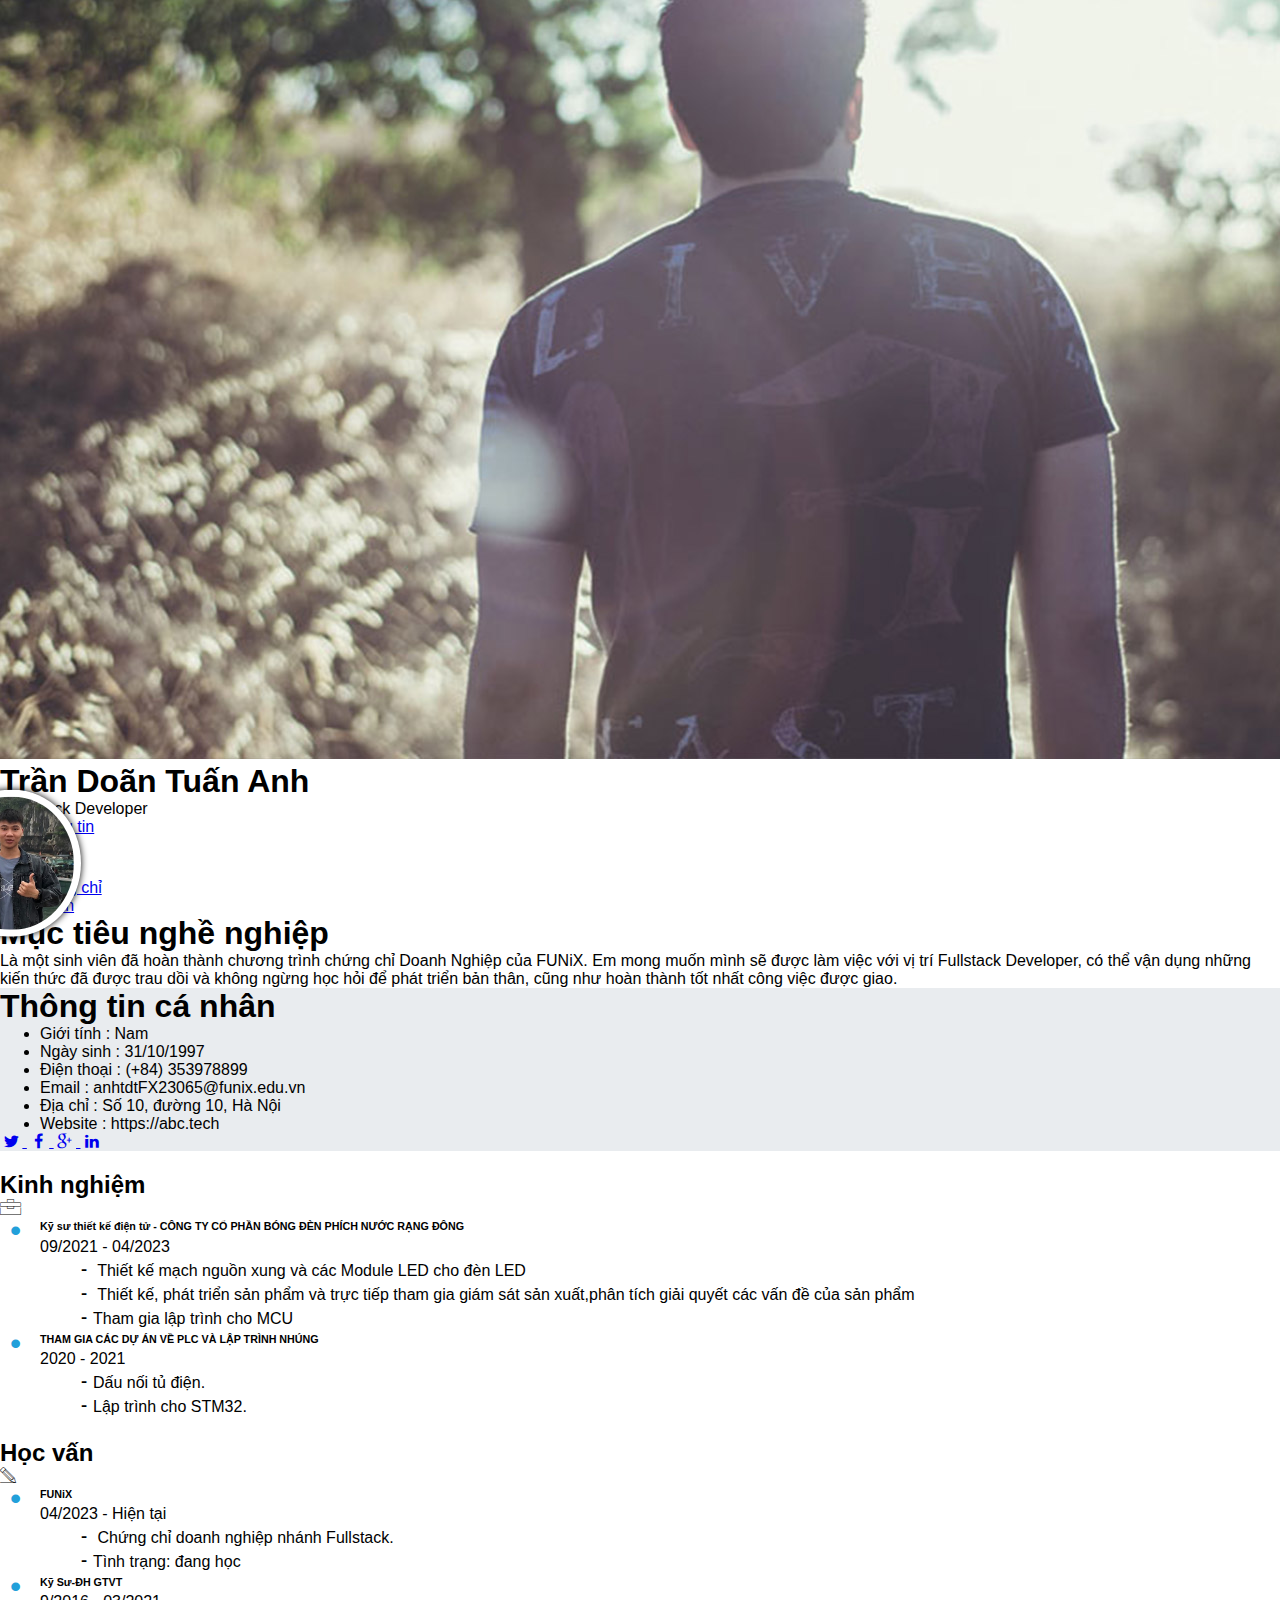
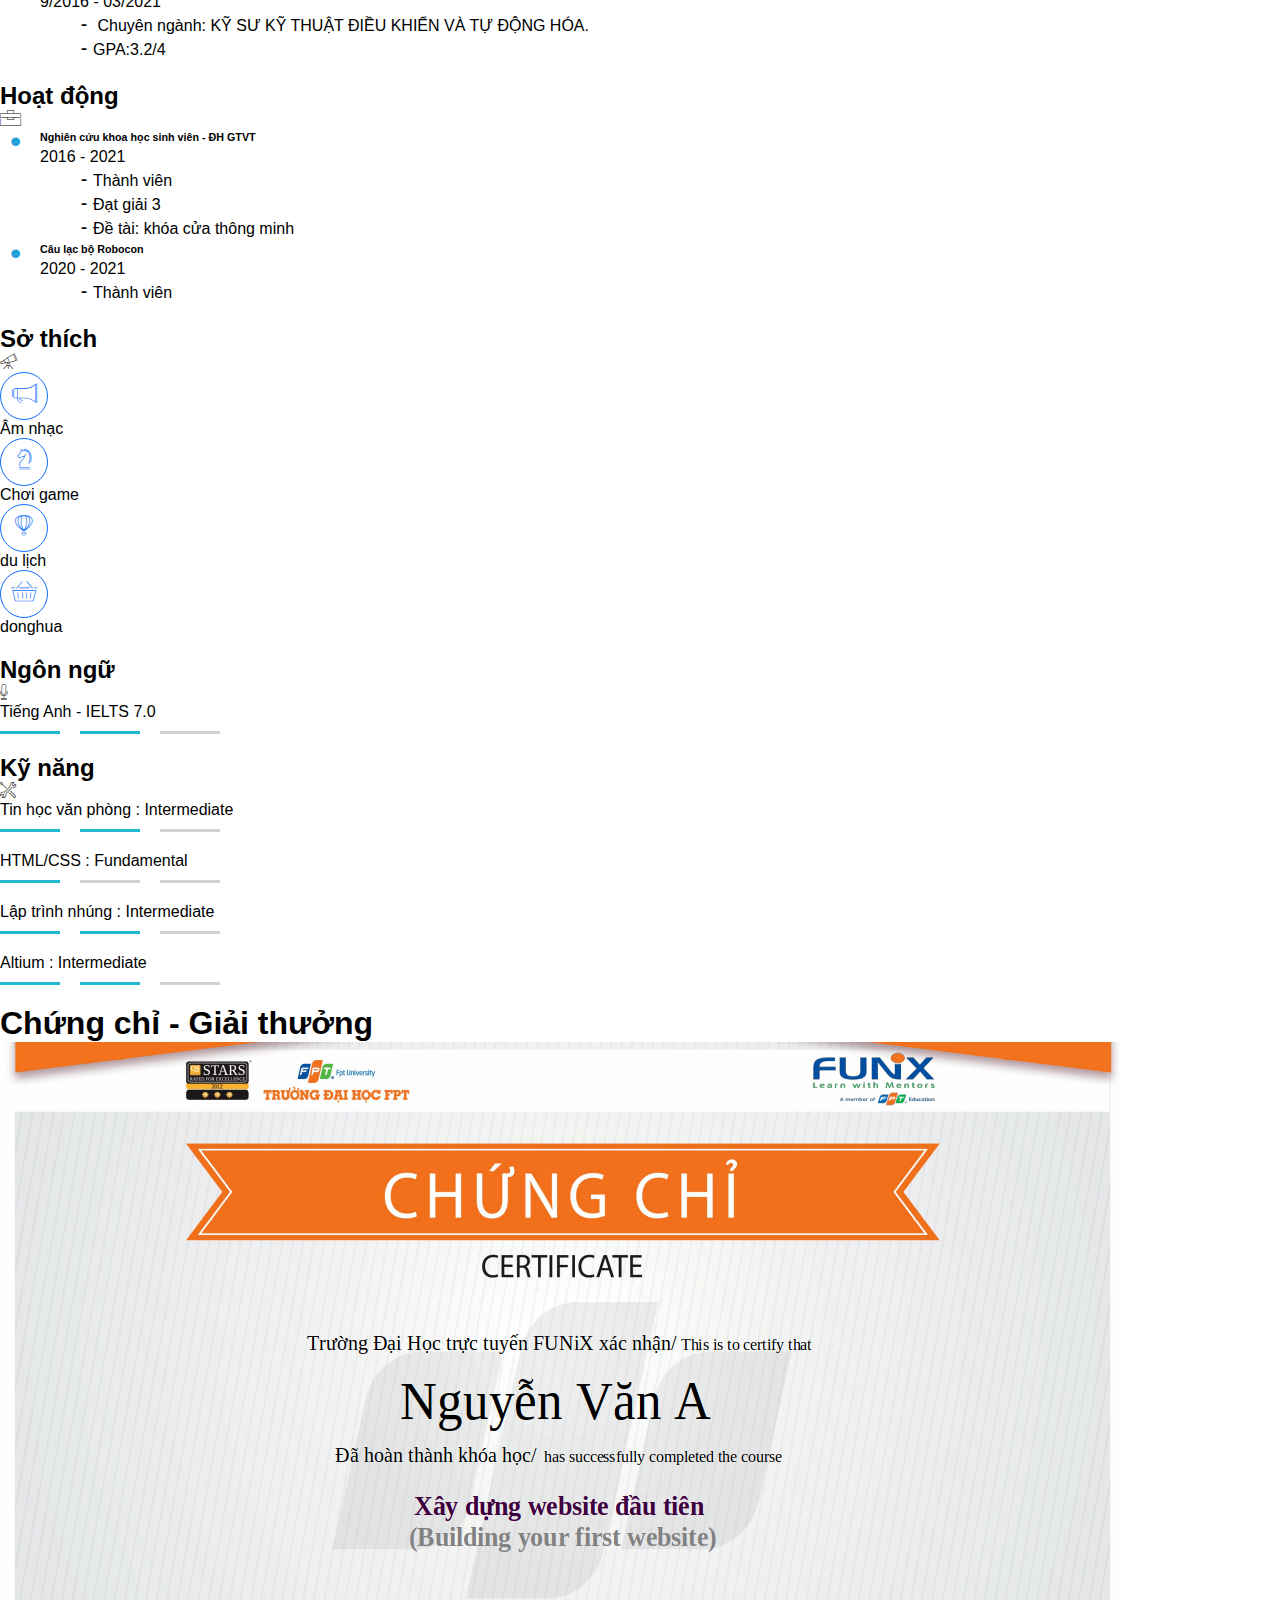
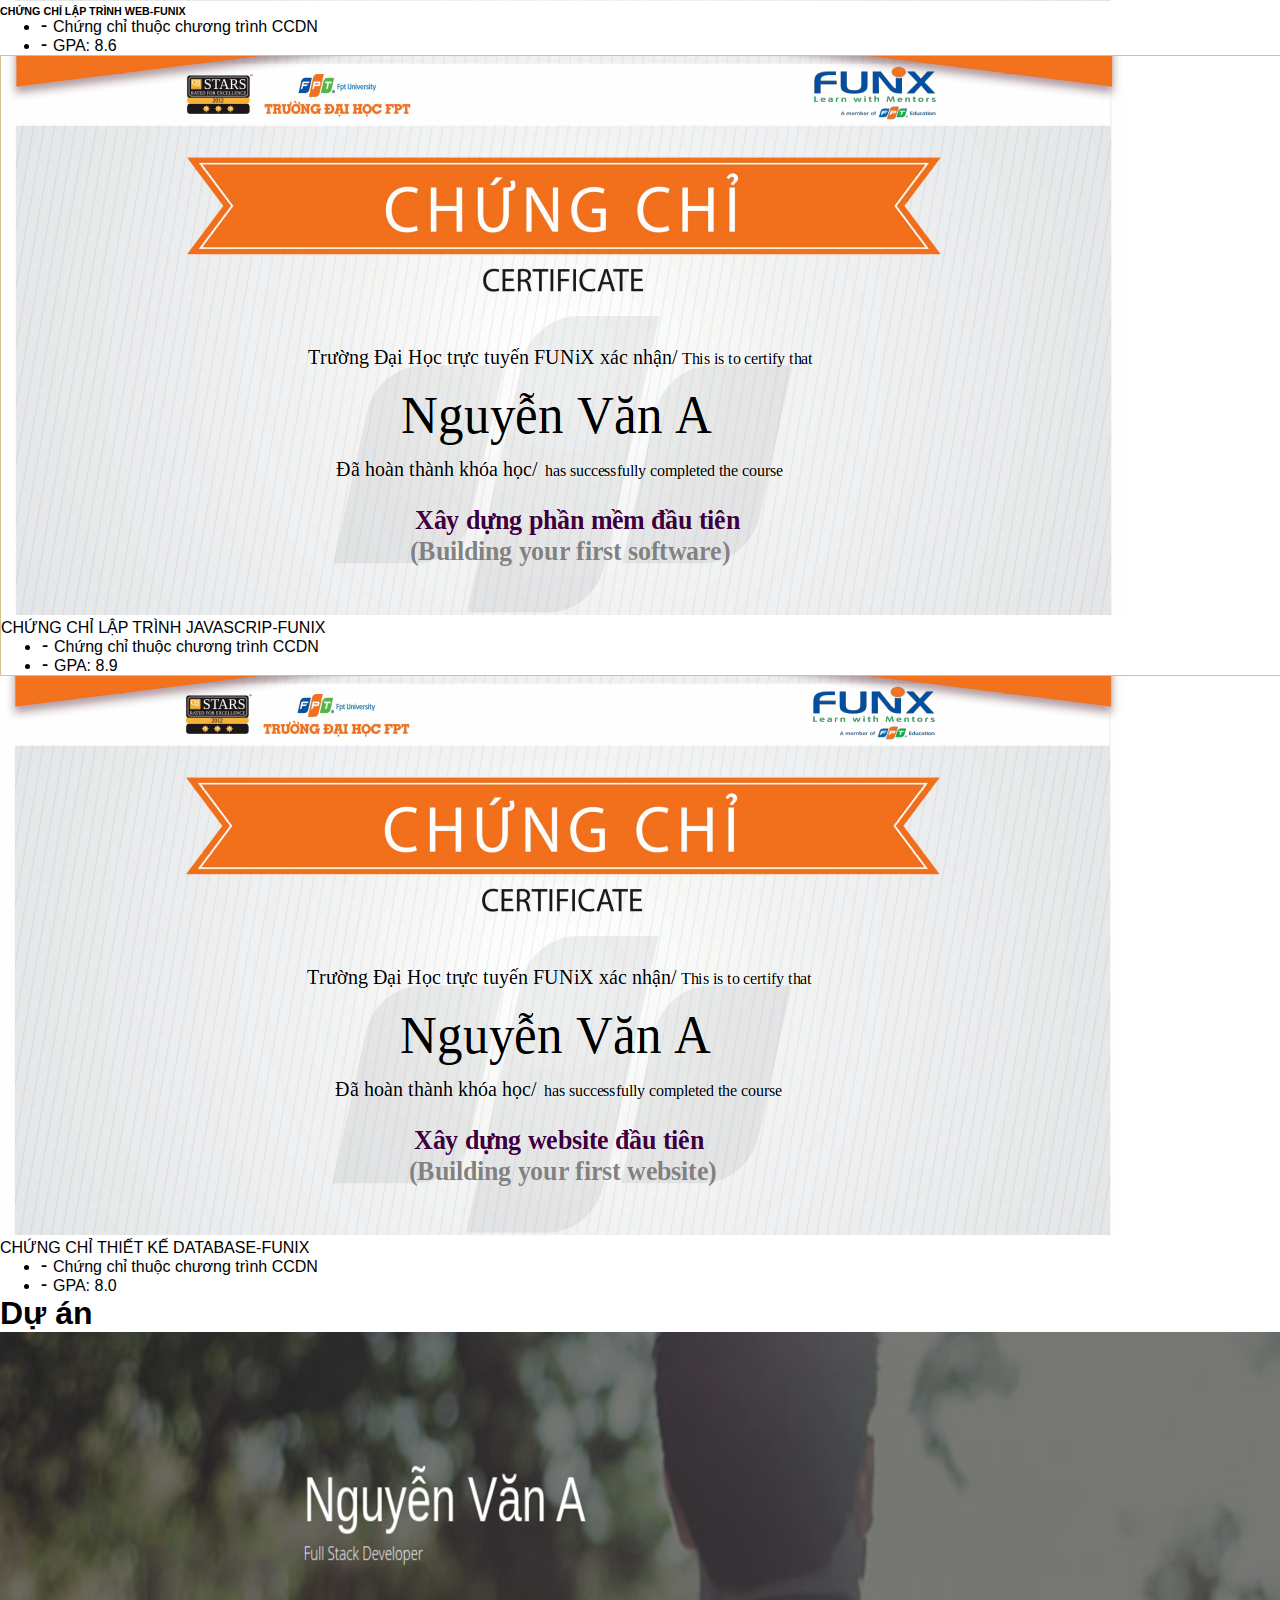
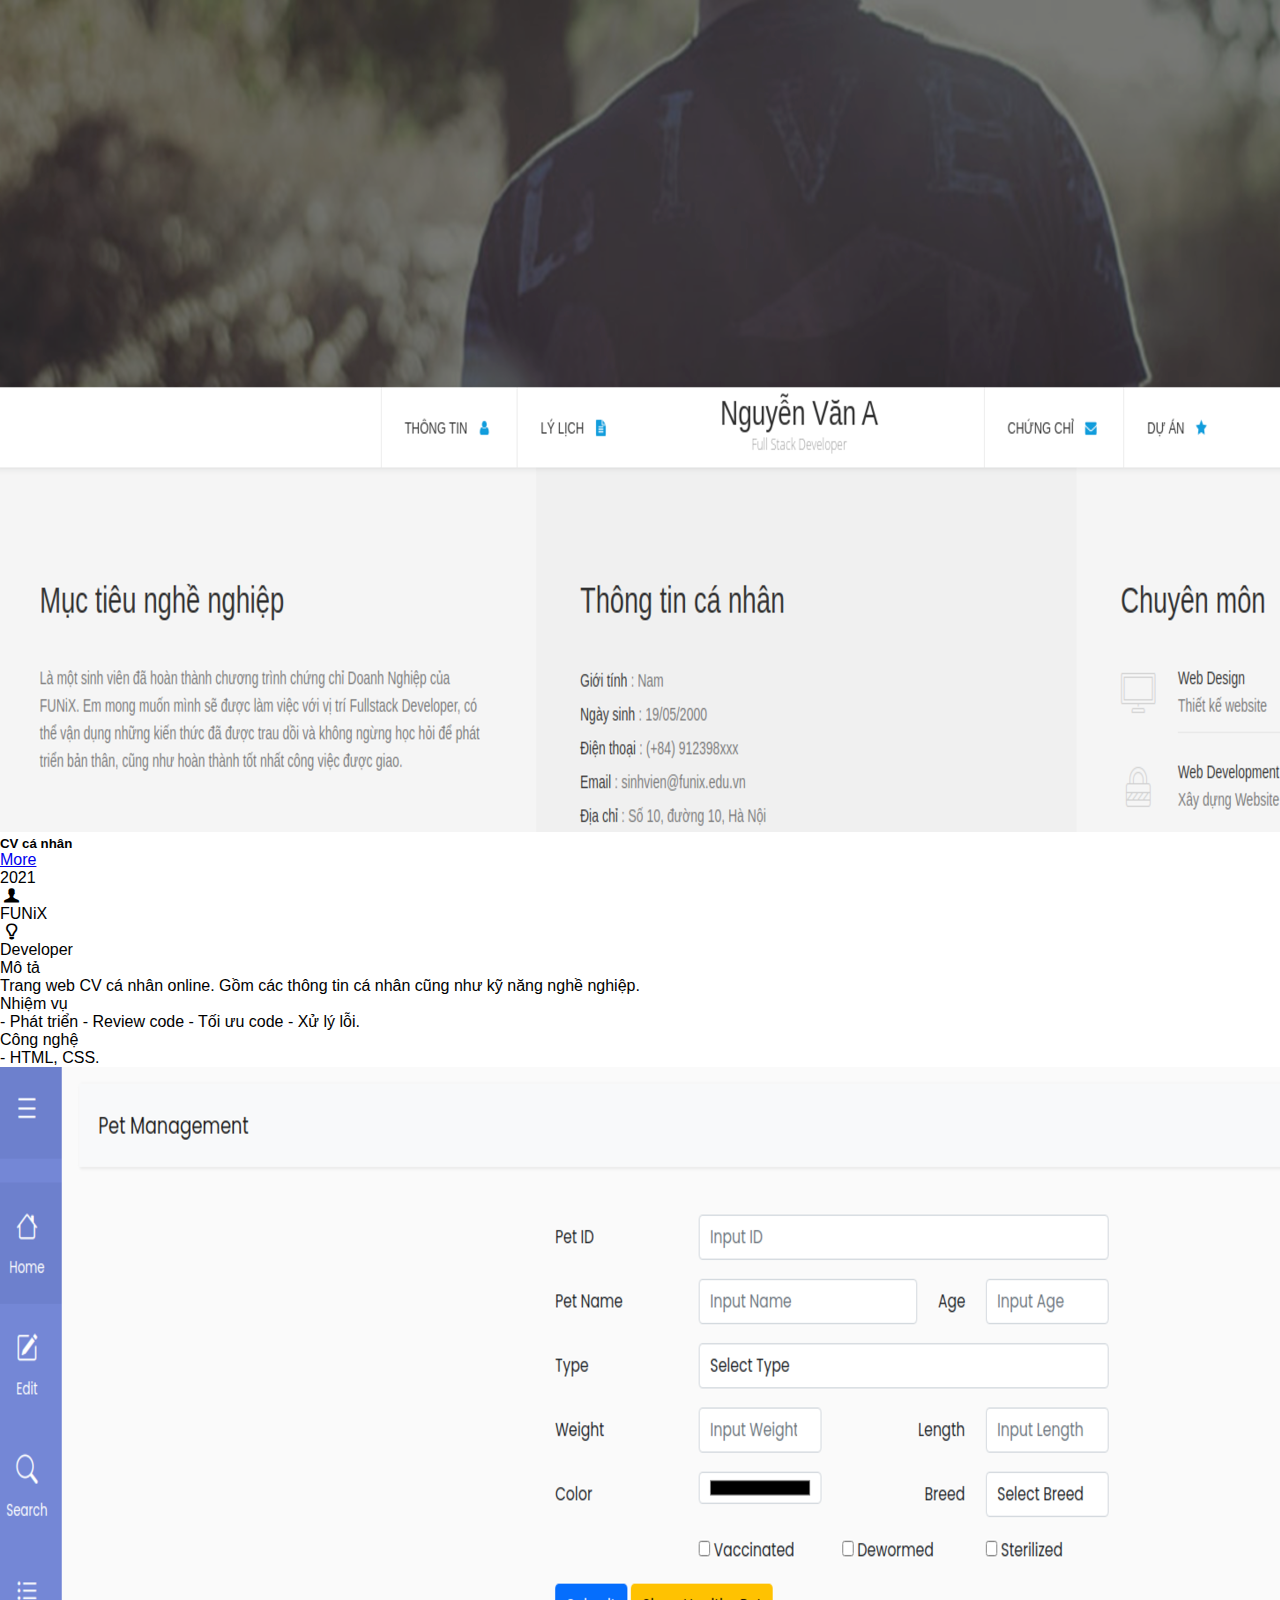
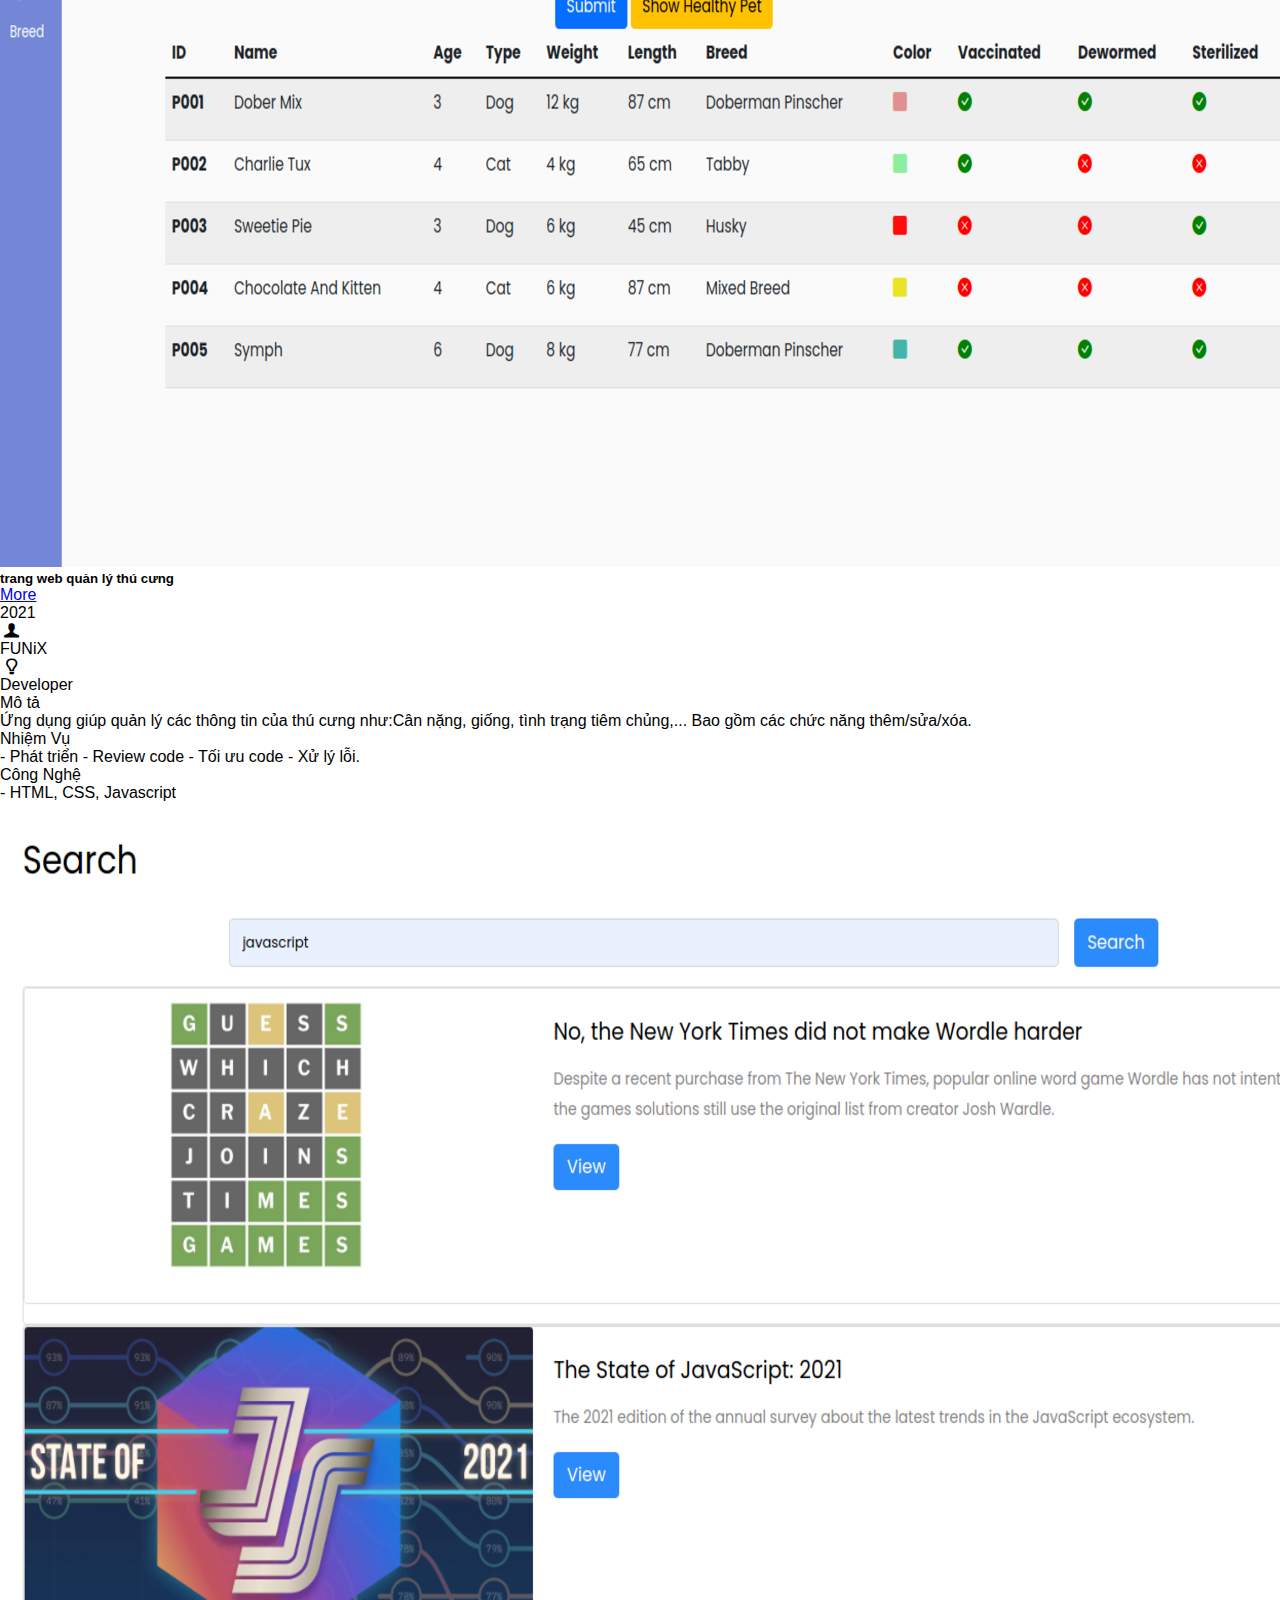
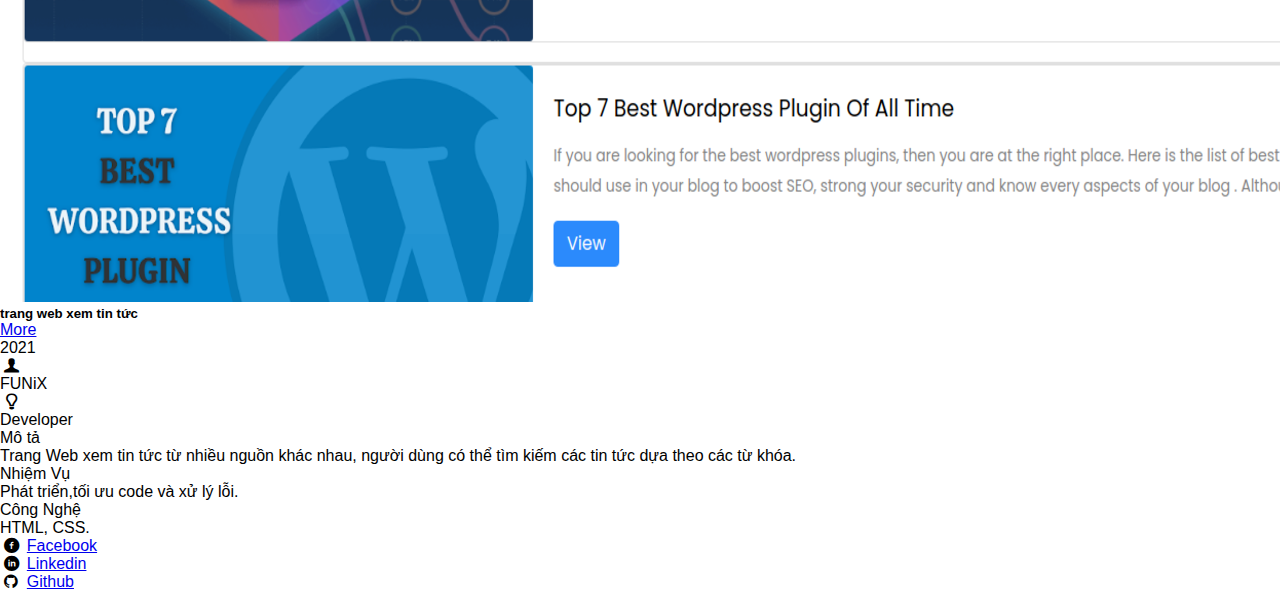
<file: index.html>
<!DOCTYPE html>
<html lang="en">
  <head>
    <meta charset="UTF-8" />
    <meta http-equiv="X-UA-Compatible" content="IE=edge" />
    <meta name="viewport" content="width=device-width, initial-scale=1.0" />
    <link
      href="https://cdn.jsdelivr.net/npm/bootstrap@5.0.2/dist/css/bootstrap.min.css"
      rel="stylesheet"
      integrity="sha384-EVSTQN3/azprG1Anm3QDgpJLIm9Nao0Yz1ztcQTwFspd3yD65VohhpuuCOmLASjC"
      crossorigin="anonymous"
    />
    <link rel="stylesheet" href="./css/style.css" />
    <link rel="stylesheet" href="./css/font.css" />
    <link rel="stylesheet" href="./css/laptop.css" />
    <link rel="stylesheet" href="./css/mobile.css" />
    <link rel="stylesheet" href="./css/table.css" />
    <title>Assignment 03</title>
  </head>
  <body>
    <nav class="main mx-auto">
      <div id="banner" class="carousel slide" data-bs-ride="carousel">
        <div class="carousel-inner">
          <div class="carousel-item active">
            <img
              src="./images/banner.jpg"
              class="d-block w-100"
              alt="Ảnh Nền"
            />
            <div class="carousel-caption d-block pb-md-5 pb-sm-1 pb-0">
              <h1>Trần Doãn Tuấn Anh</h1>
              <p>Full Stack Developer</p>
            </div>
          </div>
        </div>
      </div>

      <section id="nav-bar">
        <div class="container">
          <div class="row justify-content-sm-center flex-esm-column">
            <div
              class="col-lg-2 col-sm-3 border-left border-secondary border-xs d-flex align-items-center py-sm-3 px-0 justify-content-sm-center"
            >
              <i class="icon-user text-primary px-1"></i>
              <a
                href="#"
                class="text-decoration-none align-self-center text-dark"
                >Thông tin</a
              >
            </div>

            <div
              class="col-lg-2 col-sm-3 border-left border-secondary d-flex align-items-center px-0 justify-content-sm-center"
            >
              <i class="icon-doc-text-inv text-primary px-1"></i>
              <a
                href="#"
                class="text-decoration-none align-self-center text-dark"
                >Lý lịch</a
              >
            </div>

            <div
              class="col-4 w-sm-lg border-left border-secondary p-sm-3 d-lg-flex d-none justify-content-center"
            >
              <img src="./images/anh01.png" alt="Anh CV" class="anhcv" />
            </div>

            <div
              class="col-lg-2 col-sm-3 border-left border-secondary d-flex align-items-center px-0 justify-content-sm-center"
            >
              <i class="icon-mail-alt text-primary align-self-center px-1"></i>
              <a
                href="#"
                class="text-decoration-none align-self-center text-dark"
                >Chứng chỉ</a
              >
            </div>

            <div
              class="col-lg-2 col-sm-3 border-left border-right border-secondary d-flex align-items-center px-0 justify-content-sm-center"
            >
              <i class="icon-star-1 text-primary align-self-center px-1"></i>
              <a
                href="#"
                class="text-decoration-none align-self-center text-dark"
                >Dự Án</a
              >
            </div>
          </div>
        </div>
      </section>

      <section id="about" class="bg-grey">
        <div class="container-fluid px-0">
          <div class="row mx-0">
            <div id="target " class="col-sm-6 col-es-12 p-5 bg-light">
              <h1 class="section-title pt-5">Mục tiêu nghề nghiệp</h1>
              <p class="text-secondary">
                Là một sinh viên đã hoàn thành chương trình chứng chỉ Doanh
                Nghiệp của FUNiX. Em mong muốn mình sẽ được làm việc với vị trí
                Fullstack Developer, có thể vận dụng những kiến thức đã được
                trau dồi và không ngừng học hỏi để phát triển bản thân, cũng như
                hoàn thành tốt nhất công việc được giao.
              </p>
            </div>
            <div id="personal-info" class="col-sm-6 col-es-12 p-5 bgcolor">
              <h1 class="section-title pt-5">Thông tin cá nhân</h1>
              <ul class="mt-40 info text-secondary list-unstyled">
                <li><span>Giới tính</span> : Nam</li>
                <li><span>Ngày sinh</span> : 31/10/1997</li>
                <li><span>Điện thoại</span> : (+84) 353978899</li>
                <li><span>Email</span> : anhtdtFX23065@funix.edu.vn</li>
                <li><span>Địa chỉ</span> : Số 10, đường 10, Hà Nội</li>
                <li><span>Website</span> : https://abc.tech</li>
              </ul>
              <div class="list-icon d-flex">
                <a href="#">
                  <i class="icon-twitter m-1"></i>
                </a>
                <a href="#">
                  <i class="icon-facebook m-1"></i>
                </a>
                <a href="#">
                  <i class="icon-gplus m-1"></i>
                </a>
                <a href="#">
                  <i class="icon-linkedin m-1"></i>
                </a>
              </div>
            </div>
          </div>
        </div>
      </section>

      <section id="job-info">
        <div class="container">
          <div class="row g-4">
            <div class="col-lg-4 col-es-12 exp">
              <div class="p-3 border bg-light">
                <!-- kinh nghiệm -->
                <div style="margin-top: 20px">
                  <div class="d-flex align-items-center mb-5">
                    <h2 class="col-9">Kinh nghiệm</h2>
                    <i class="ic-toolbox fs-1 text-secondary col-3"></i>
                  </div>
                  <ul class="ul-exp pl0">
                    <li class="timeline-first">
                      <div class="text-secondary">
                        <h6 class="text-job">
                          Kỹ sư thiết kế điện tử - CÔNG TY CỔ PHẦN BÓNG ĐÈN
                          PHÍCH NƯỚC RẠNG ĐÔNG
                        </h6>
                        <p class="timeyear">09/2021 - 04/2023</p>
                        <ul class="list1">
                          <li>
                            Thiết kế mạch nguồn xung và các Module LED cho đèn
                            LED
                          </li>
                          <li>
                            Thiết kế, phát triển sản phẩm và trực tiếp tham gia
                            giám sát sản xuất,phân tích giải quyết các vấn đề
                            của sản phẩm
                          </li>
                          <li>Tham gia lập trình cho MCU</li>
                        </ul>
                      </div>
                    </li>
                    <li class="timeline-end">
                      <div class="text-secondary">
                        <h6 class="text-job">
                          THAM GIA CÁC DỰ ÁN VỀ PLC VÀ LẬP TRÌNH NHÚNG
                        </h6>
                        <div class="timeyear">
                          <p>2020 - 2021</p>
                          <ul class="list1">
                            <li>Dấu nối tủ điện.</li>
                            <li>Lập trình cho STM32.</li>
                          </ul>
                        </div>
                      </div>
                    </li>
                  </ul>
                </div>
              </div>
            </div>

            <div class="col-lg-4 col-es-12 education">
              <div class="p-3 border bg-light h-100">
                <!-- học vấn -->
                <div style="margin-top: 20px">
                  <div class="d-flex align-items-center mb-5">
                    <h2 class="col-9 ml-3">Học vấn</h2>
                    <i class="ic-pencil fs-1 text-secondary"></i>
                  </div>
                  <ul class="text-secondary">
                    <li class="timeline-first">
                      <div class="list1">
                        <h6 class="text-job">FUNiX</h6>
                        <div class="mb-3">
                          <a
                            class="timeyear text-secondary text-decoration-none"
                            >04/2023 -</a
                          >
                          <a
                            class="now p-1 bg-primary text-light text-decoration-none rounded"
                            >Hiện tại</a
                          >
                        </div>
                        <div>
                          <ul class="list1">
                            <li class="conten-P">
                              Chứng chỉ doanh nghiệp nhánh Fullstack.
                            </li>
                            <li class="conten-P">Tình trạng: đang học</li>
                          </ul>
                        </div>
                      </div>
                    </li>
                    <li class="timeline-end">
                      <div class="text-secondary">
                        <h6 class="text-job">Kỹ Sư-ĐH GTVT</h6>
                        <div class="conten-D2">
                          <p class="timeyear">9/2016 - 03/2021</p>
                          <ul class="list1">
                            <li class="conten-P">
                              Chuyên ngành: KỸ SƯ KỸ THUẬT ĐIỀU KHIỂN VÀ TỰ ĐỘNG
                              HÓA.
                            </li>
                            <li class="conten-P">GPA:3.2/4</li>
                          </ul>
                        </div>
                      </div>
                    </li>
                  </ul>
                </div>
              </div>
            </div>
            <div class="col-lg-4 col-es-12 action">
              <div class="p-3 border bg-light h-100">
                <!-- Hoạt động -->
                <div class="pl1" style="margin-top: 20px">
                  <div class="d-flex align-items-center mb-5">
                    <h2 class="col-9 ml-3">Hoạt động</h2>
                    <i class="ic-toolbox fs-1 text-secondary"></i>
                  </div>
                  <div class="list-action text-secondary pl-0">
                    <ul>
                      <li class="timeline-first">
                        <div>
                          <h6 class="text-job">
                            Nghiên cứu khoa học sinh viên - ĐH GTVT
                          </h6>
                          <p class="timeyear">2016 - 2021</p>
                          <ul class="list1">
                            <li>Thành viên</li>
                            <li>Đạt giải 3</li>
                            <li>Đề tài: khóa cửa thông minh</li>
                          </ul>
                        </div>
                      </li>
                      <li class="timeline-end">
                        <div>
                          <h6 class="text-job">Câu lạc bộ Robocon</h6>
                          <p class="timeyear">2020 - 2021</p>
                          <div>
                            <ul class="list1">
                              <li>Thành viên</li>
                            </ul>
                          </div>
                        </div>
                      </li>
                    </ul>
                  </div>
                </div>
              </div>
            </div>
            <div class="col-lg-4 col-es-12 interest">
              <div class="p-3 border bg-light h-100 mx-0">
                <!-- Sở thích -->
                <div class="" style="margin-top: 20px">
                  <div class="d-flex align-items-center mb-5">
                    <h2 class="col-9 ml-3">Sở thích</h2>
                    <i class="ic-telescope fs-1 text-secondary"></i>
                  </div>
                  <div class="d-flex flex-wrap text-secondary">
                    <div class="d-flex flex-column align-items-center">
                      <i class="ic-megaphone ic-properties"></i>
                      <p class="m-1 fs-5">Âm nhạc</p>
                    </div>
                    <div class="d-flex flex-column align-items-center">
                      <i class="ic-strategy ic-properties"></i>
                      <p class="m-1 fs-5">Chơi game</p>
                    </div>
                    <div class="d-flex flex-column align-items-center">
                      <i class="ic-hotairballoon ic-properties"></i>
                      <p class="m-1 fs-5">du lịch</p>
                    </div>
                    <div class="d-flex flex-column align-items-center">
                      <i class="ic-basket ic-properties"></i>
                      <p class="m-1 fs-5">donghua</p>
                    </div>
                  </div>
                </div>
              </div>
            </div>
            <div class="col-lg-4 col-es-12 language">
              <div class="p-3 border bg-light h-100">
                <!-- Ngôn ngữ -->
                <div class="" style="margin-top: 20px">
                  <div class="d-flex align-items-center mb-5">
                    <h2 class="col-9 ml-3">Ngôn ngữ</h2>
                    <i class="ic-mic fs-1 text-secondary"></i>
                  </div>
                  <div class="list-language">
                    <p class="conten-B">Tiếng Anh - IELTS 7.0</p>
                    <div class="group">
                      <p class="skilled"></p>
                      <p class="skilled"></p>
                      <p class="no-skilled"></p>
                    </div>
                  </div>
                </div>
              </div>
            </div>

            <div class="col-lg-4 col-es-12 skill">
              <div class="p-3 border bg-light">
                <!-- Kỹ năng -->
                <div class="" style="margin-top: 20px">
                  <div class="d-flex align-items-center mb-5">
                    <h2 class="col-9 ml-3">Kỹ năng</h2>
                    <i class="ic-tools-2 fs-1 text-secondary"></i>
                  </div>
                  <div class="list-skill">
                    <div class="skill1">
                      <p class="conten-B">Tin học văn phòng : Intermediate</p>
                      <div class="group">
                        <p class="skilled"></p>
                        <p class="skilled"></p>
                        <p class="no-skilled"></p>
                      </div>
                    </div>
                    <div class="skill2">
                      <p>HTML/CSS : Fundamental</p>
                      <div class="group">
                        <p class="skilled"></p>
                        <p class="no-skilled"></p>
                        <p class="no-skilled"></p>
                      </div>
                    </div>
                    <div class="skill3">
                      <p>Lập trình nhúng : Intermediate</p>
                      <div class="group">
                        <p class="skilled"></p>
                        <p class="skilled"></p>
                        <p class="no-skilled"></p>
                      </div>
                    </div>
                    <div class="skill4">
                      <p>Altium : Intermediate</p>
                      <div class="group">
                        <p class="skilled"></p>
                        <p class="skilled"></p>
                        <p class="no-skilled"></p>
                      </div>
                    </div>
                  </div>
                </div>
              </div>
            </div>
          </div>
        </div>
      </section>

      <!-- Chứng chỉ và giải thưởng -->
      <section id="certificate" class="bg-grey">
        <div class="container">
          <h1 class="section-title pt-5">Chứng chỉ - Giải thưởng</h1>

          <div class="row">
            <div class="col-sm-6 col-es-12 p-3 pt-5 border-bottom">
              <div class="screenl row">
                <img
                  src="./images/Cert_DBI.png"
                  alt="CHỨNG CHỈ LẬP TRÌNH WEB - FUNIX"
                  class="col-lg-6 col-es-12 col-sm-12"
                />

                <div class="col-lg-6 col-es-12 col-sm-12">
                  <h6 class="text-job py-2">CHỨNG CHỈ LẬP TRÌNH WEB-FUNIX</h6>
                  <ul class="text-secondary list1 list-unstyled">
                    <li>Chứng chỉ thuộc chương trình CCDN</li>
                    <li>GPA: 8.6</li>
                  </ul>
                </div>
              </div>
            </div>
            <div class="col-sm-6 col-es-12 p-3 pt-5 border-bottom">
              <div class="screenl row border-left">
                <img
                  src="./images/Cert_PRF.png"
                  alt="CHỨNG CHỈ LẬP TRÌNH JAVASCRIP - FUNIX"
                  class="col-lg-6 col-es-12 col-sm-12"
                />
                <div class="textcerti col-lg-6 col-es-12 col-sm-12">
                  <p class="text-job py-2">
                    CHỨNG CHỈ LẬP TRÌNH JAVASCRIP-FUNIX
                  </p>
                  <ul class="list1 text-secondary list-unstyled">
                    <li>Chứng chỉ thuộc chương trình CCDN</li>
                    <li>GPA: 8.9</li>
                  </ul>
                </div>
              </div>
            </div>
            <div class="col-sm-6 col-es-12 p-3 pt-5">
              <div class="screenl row">
                <img
                  src="./images/Cert_WEB.png"
                  alt="CHỨNG CHỈ THIẾT KẾ DATABASE - FUNIX"
                  class="col-lg-6 col-es-12 col-sm-12"
                />
                <div class="textcerti col-lg-6 col-es-12 col-sm-12">
                  <p class="text-job py-2">CHỨNG CHỈ THIẾT KẾ DATABASE-FUNIX</p>
                  <ul class="list1 text-secondary list-unstyled">
                    <li>Chứng chỉ thuộc chương trình CCDN</li>
                    <li>GPA: 8.0</li>
                  </ul>
                </div>
              </div>
            </div>
          </div>
        </div>
      </section>

      <!-- Dự án -->
      <section id="project">
        <div class="container">
          <h1 class="section-title pt-4 pb-2">Dự án</h1>
          <div class="row">
            <div class="project-cv col-lg-4 col-sm-6 col-12">
              <img
                class="w-100"
                src="./images/project_1.png"
                alt="hình ảnh dự án CV"
              />
              <div
                class="border d-flex align-items-center justify-content-between px-2 text-secondary"
              >
                <h5 class="head-project py-2 text-uppercase">CV cá nhân</h5>
                <a
                  class="pl-prj text-decoration-none"
                  href="./Project Charter/index-chater.html"
                  >More</a
                >
              </div>
              <div class="row mx-0 align-items-center border">
                <a
                  class="p-2 bg-info text-light text-decoration-none rounded-circle w-auto h-100 col-12 col-sm-5 m-2"
                  >2021</a
                >
                <div class="col-12 col-sm-7 text-secondary">
                  <div class="row py-2 align-items-center">
                    <div class="col-12 col-lg-6 d-flex">
                      <i class="icon-user-1 px-1"></i>
                      <p class="text-secondary">FUNiX</p>
                    </div>
                    <div class="col-12 col-lg-6 d-flex">
                      <i class="icon-lamp px-1"></i>
                      <p class="text-secondary">Developer</p>
                    </div>
                  </div>
                </div>
              </div>
              <div class="table text-secondary">
                <div class="row p-1 border mx-0">
                  <p class="col-3">Mô tả</p>
                  <p class="col-9">
                    Trang web CV cá nhân online. Gồm các thông tin cá nhân cũng
                    như kỹ năng nghề nghiệp.
                  </p>
                </div>
                <div class="row p-1 border mx-0">
                  <p class="col-3">Nhiệm vụ</p>
                  <p class="col-9">
                    - Phát triển - Review code - Tối ưu code - Xử lý lỗi.
                  </p>
                </div>
                <div class="row p-1 border mx-0">
                  <p class="col-3">Công nghệ</p>
                  <p class="col-9">- HTML, CSS.</p>
                </div>
              </div>
            </div>
            <div class="project-pet col-lg-4 col-sm-6 col-es-12">
              <img
                class="w-100"
                src="./images/project_2.png"
                alt="hình ảnh dự án thú cưng"
              />
              <div
                class="border d-flex align-items-center justify-content-between px-2 text-secondary"
              >
                <h5 class="head-project py-2 text-uppercase">
                  trang web quản lý thú cưng
                </h5>
                <a
                  class="pl-prj text-decoration-none"
                  href="./Project Charter/index-chater.html"
                  >More</a
                >
              </div>
              <div class="row mx-0 align-items-center border">
                <a
                  class="p-2 bg-info text-light text-decoration-none rounded-circle w-auto h-100 col-12 col-sm-5 m-2"
                  >2021</a
                >
                <div class="col-12 col-sm-7 text-secondary">
                  <div class="row py-2 align-items-center">
                    <div class="col-12 col-lg-6 d-flex">
                      <i class="icon-user-1 px-1"></i>
                      <p class="">FUNiX</p>
                    </div>
                    <div class="col-12 col-lg-6 d-flex">
                      <i class="icon-lamp px-1"></i>
                      <p class="">Developer</p>
                    </div>
                  </div>
                </div>
              </div>
              <div class="table text-secondary">
                <div class="row p-1 border mx-0">
                  <p class="col-3">Mô tả</p>
                  <p class="col-9">
                    Ứng dụng giúp quản lý các thông tin của thú cưng như:Cân
                    nặng, giống, tình trạng tiêm chủng,... Bao gồm các chức năng
                    thêm/sửa/xóa.
                  </p>
                </div>
                <div class="row p-1 border mx-0">
                  <p class="col-3">Nhiệm Vụ</p>
                  <p class="col-9">
                    - Phát triển - Review code - Tối ưu code - Xử lý lỗi.
                  </p>
                </div>

                <div class="row p-1 border mx-0">
                  <p class="col-3">Công Nghệ</p>
                  <p class="col-9">- HTML, CSS, Javascript</p>
                </div>
              </div>
            </div>
            <div class="project-news col-lg-4 col-sm-6 col-es-12">
              <img
                class="w-100"
                src="./images/project_3.png"
                alt="hình ảnh dự án tin tức"
              />
              <div
                class="border d-flex align-items-center justify-content-between px-2 text-secondary"
              >
                <h5 class="head-project py-2 text-uppercase">
                  trang web xem tin tức
                </h5>
                <a
                  class="pl-prj text-decoration-none"
                  href="./Project Charter/index-chater.html"
                  >More</a
                >
              </div>
              <div class="row mx-0 align-items-center border">
                <a
                  class="p-2 bg-info text-light text-decoration-none rounded-circle w-auto h-100 col-12 col-sm-5 m-2"
                  >2021</a
                >
                <div class="col-12 col-sm-7 text-secondary">
                  <div class="row py-2 align-items-center">
                    <div class="col-12 col-lg-6 d-flex">
                      <i class="icon-user-1 px-1"></i>
                      <p class="">FUNiX</p>
                    </div>
                    <div class="col-12 col-lg-6 d-flex">
                      <i class="icon-lamp px-1"></i>
                      <p class="">Developer</p>
                    </div>
                  </div>
                </div>
              </div>
              <div class="table text-secondary">
                <div class="row p-1 border mx-0">
                  <p class="col-3">Mô tả</p>
                  <p class="col-9">
                    Trang Web xem tin tức từ nhiều nguồn khác nhau, người dùng
                    có thể tìm kiếm các tin tức dựa theo các từ khóa.
                  </p>
                </div>
                <div class="row p-1 border mx-0">
                  <p class="col-3">Nhiệm Vụ</p>
                  <p class="col-9">Phát triển,tối ưu code và xử lý lỗi.</p>
                </div>
                <div class="row p-1 border mx-0">
                  <p class="col-3">Công Nghệ</p>
                  <p class="col-9">HTML, CSS.</p>
                </div>
              </div>
            </div>
          </div>
        </div>
      </section>

      <section id="footer" class="bg-light">
        <div class="container p-5">
          <div class="nav justify-content-center">
            <div class="nav-item d-flex align-items-center px-2">
              <i class="icon-facebook-circled fs-1 text-primary"></i>
              <a href="#" class="text-dark text-decoration-none">Facebook</a>
            </div>
            <div class="nav-item d-flex align-items-center px-2">
              <i class="icon-linkedin-circled fs-1 text-primary"></i>
              <a href="#" class="text-dark text-decoration-none">Linkedin</a>
            </div>
            <div class="nav-item d-flex align-items-center px-2">
              <i class="icon-github-circled fs-1 text-primary"></i>
              <a href="#" class="text-dark text-decoration-none">Github</a>
            </div>
          </div>
        </div>
      </section>
    </nav>
    <script
      src="https://cdn.jsdelivr.net/npm/bootstrap@5.0.2/dist/js/bootstrap.bundle.min.js"
      integrity="sha384-MrcW6ZMFYlzcLA8Nl+NtUVF0sA7MsXsP1UyJoMp4YLEuNSfAP+JcXn/tWtIaxVXM"
      crossorigin="anonymous"
    ></script>
  </body>
</html>
</file>
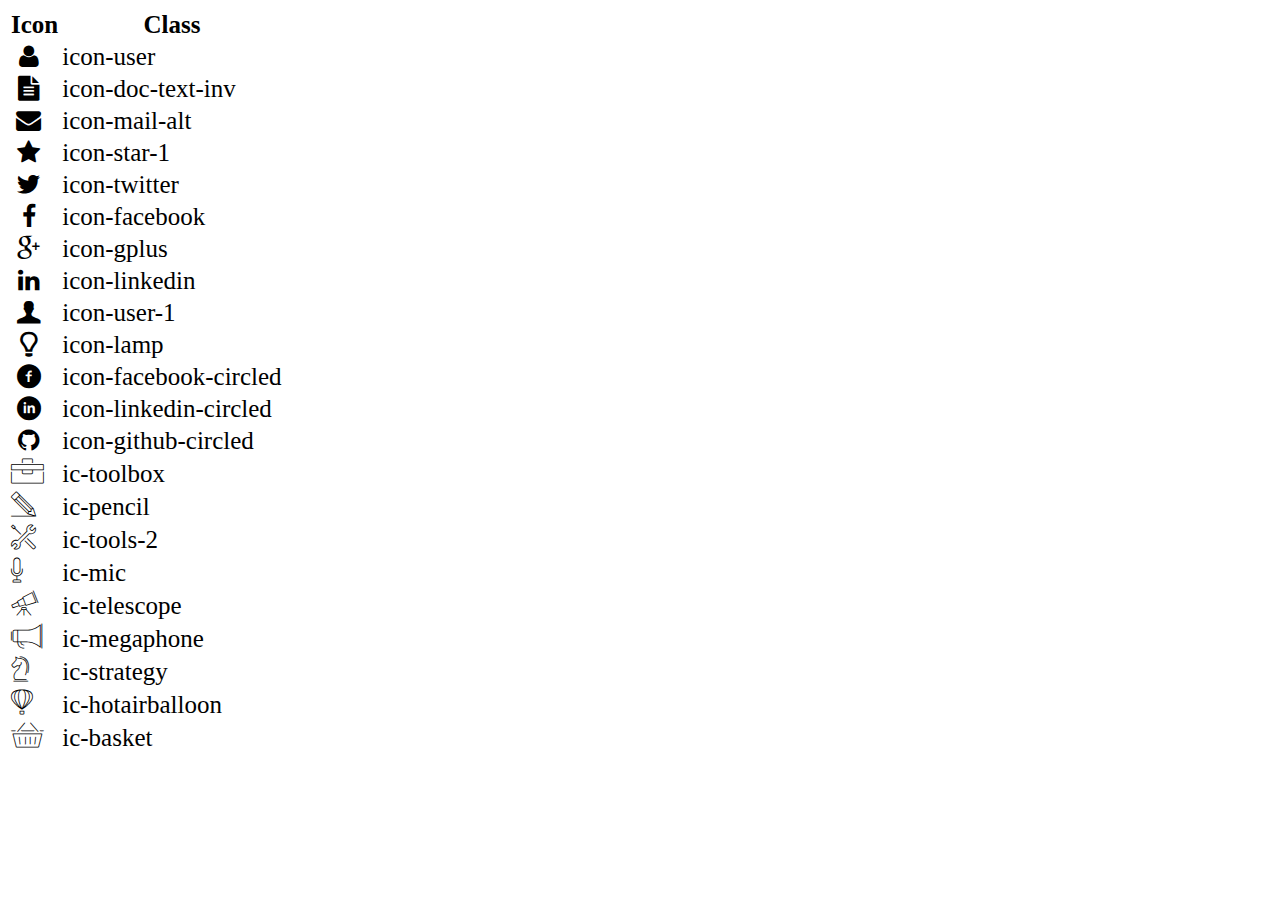
<file: icon-list.html>
<!DOCTYPE html>
<html lang="en">
  <head>
    <meta charset="UTF-8" />
    <meta http-equiv="X-UA-Compatible" content="IE=edge" />
    <meta name="viewport" content="width=device-width, initial-scale=1.0" />
    <link rel="stylesheet" href="css/font.css" />
    <title>Icon List</title>
  </head>

  <body>
    <table style="font-size: 25px">
      <thead>
        <tr>
          <th>Icon</th>
          <th>Class</th>
        </tr>
      </thead>
      <tbody>
        <tr>
          <td><i class="icon-user"></i></td>
          <td>icon-user</td>
        </tr>
        <tr>
          <td><i class="icon-doc-text-inv"></i></td>
          <td>icon-doc-text-inv</td>
        </tr>
        <tr>
          <td><i class="icon-mail-alt"></i></td>
          <td>icon-mail-alt</td>
        </tr>
        <tr>
          <td><i class="icon-star-1"></i></td>
          <td>icon-star-1</td>
        </tr>
        <tr>
          <td><i class="icon-twitter"></i></td>
          <td>icon-twitter</td>
        </tr>
        <tr>
          <td><i class="icon-facebook"></i></td>
          <td>icon-facebook</td>
        </tr>
        <tr>
          <td><i class="icon-gplus"></i></td>
          <td>icon-gplus</td>
        </tr>
        <tr>
          <td><i class="icon-linkedin"></i></td>
          <td>icon-linkedin</td>
        </tr>
        <tr>
          <td><i class="icon-user-1"></i></td>
          <td>icon-user-1</td>
        </tr>
        <tr>
          <td><i class="icon-lamp"></i></td>
          <td>icon-lamp</td>
        </tr>
        <tr>
          <td><i class="icon-facebook-circled"></i></td>
          <td>icon-facebook-circled</td>
        </tr>
        <tr>
          <td><i class="icon-linkedin-circled"></i></td>
          <td>icon-linkedin-circled</td>
        </tr>
        <tr>
          <td><i class="icon-github-circled"></i></td>
          <td>icon-github-circled</td>
        </tr>
        <tr>
          <td><i class="ic-toolbox"></i></td>
          <td>ic-toolbox</td>
        </tr>
        <tr>
          <td><i class="ic-pencil"></i></td>
          <td>ic-pencil</td>
        </tr>
        <tr>
          <td><i class="ic-tools-2"></i></td>
          <td>ic-tools-2</td>
        </tr>

        <tr>
          <td><i class="ic-mic"></i></td>
          <td>ic-mic</td>
        </tr>
        <tr>
          <td><i class="ic-telescope"></i></td>
          <td>ic-telescope</td>
        </tr>
        <tr>
          <td><i class="ic-megaphone"></i></td>
          <td>ic-megaphone</td>
        </tr>
        <tr>
          <td><i class="ic-strategy"></i></td>
          <td>ic-strategy</td>
        </tr>
        <tr>
          <td><i class="ic-hotairballoon"></i></td>
          <td>ic-hotairballoon</td>
        </tr>
        <tr>
          <td><i class="ic-basket"></i></td>
          <td>ic-basket</td>
        </tr>
      </tbody>
    </table>
  </body>
</html>
</file>
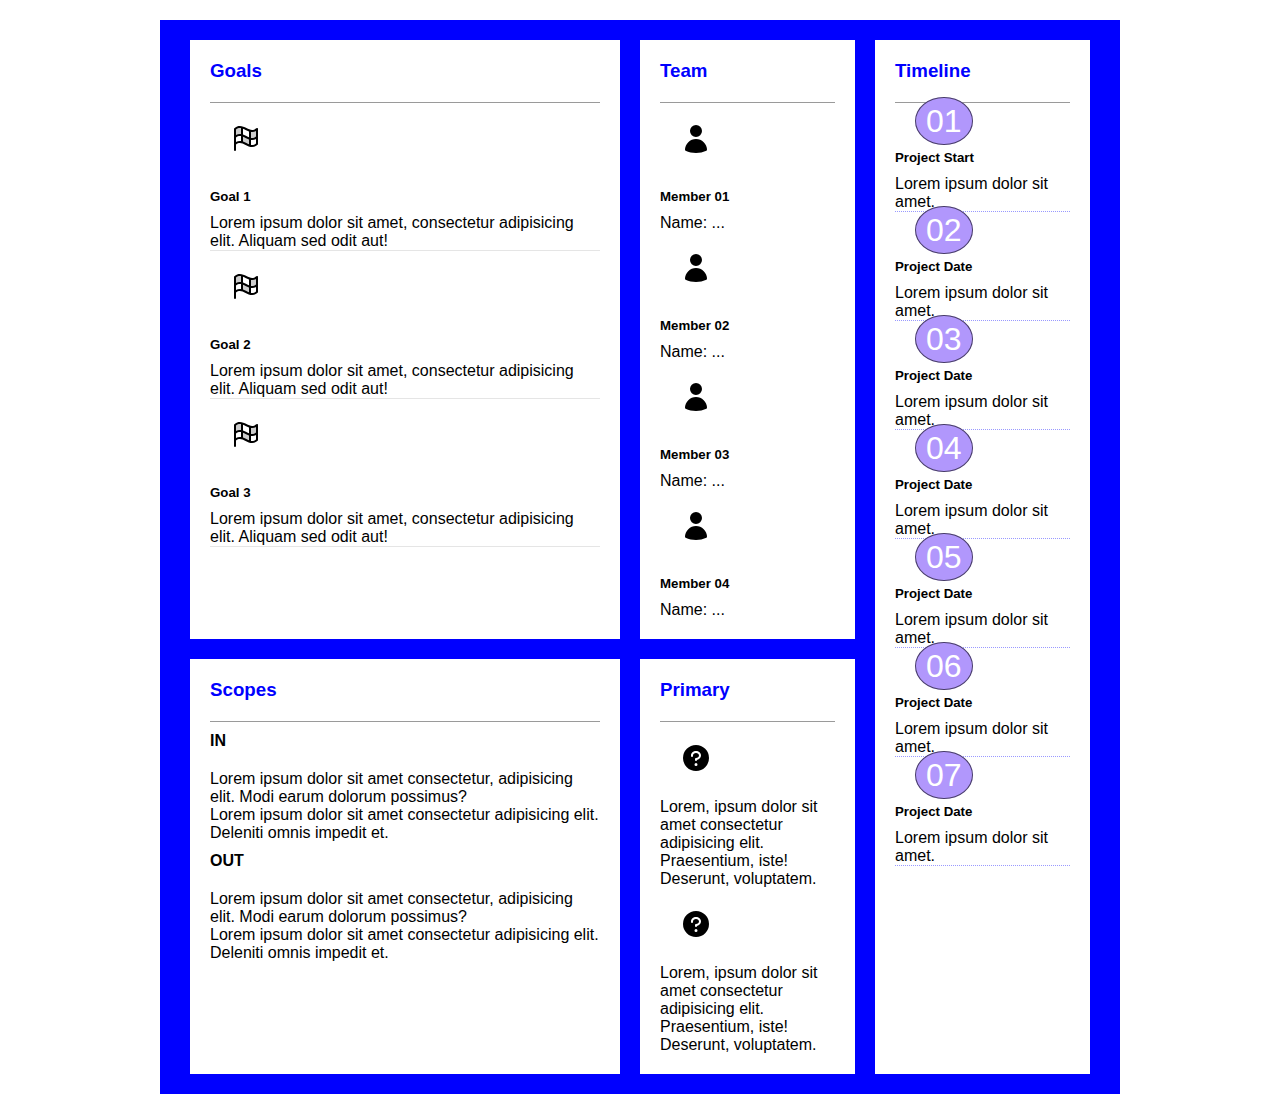
<file: Project Charter/index-chater.html>
<!DOCTYPE html>
<html lang="en" onclick="goToStartPage()">
  <head>
    <meta charset="UTF-8" />
    <meta http-equiv="X-UA-Compatible" content="IE=edge" />
    <meta name="viewport" content="width=device-width, initial-scale=1.0" />
    <link rel="canonical" href="https://github.com/TuanAnhtd974/Assignment03.git" />
    <link
      href="https://cdn.jsdelivr.net/npm/bootstrap@5.0.2/dist/css/bootstrap.min.css"
      rel="stylesheet"
      integrity="sha384-EVSTQN3/azprG1Anm3QDgpJLIm9Nao0Yz1ztcQTwFspd3yD65VohhpuuCOmLASjC"
      crossorigin="anonymous"
    />
    <link href="./laptop-C.css" rel="stylesheet" />
    <link href="./table-C.css" rel="stylesheet" />
    <link href="./mobile-C.css" rel="stylesheet" />
    <link href="./style-chater.css" rel="stylesheet" />
    <title>Dự án</title>
  </head>
  <body>
    <div class="container">
      <div class="row">
        <!--  -->
        <div class="col" id="goals">
          <section>
            <h3>Goals</h3>
            <div class="goal1 d-flex">
              <div
                class="col-2 d-flex justify-content-center align-items-center"
              >
                <svg
                  xmlns="http://www.w3.org/2000/svg"
                  width="32"
                  height="32"
                  fill="#000000"
                  viewBox="0 0 256 256"
                  class="pr-icon"
                >
                  <path
                    d="M216,48v64c-19.89,17.23-38.23,18.39-56,13.48v-64C177.76,66.39,196.11,65.23,216,48ZM96,98.52v-64C78.24,29.61,59.89,30.77,40,48v64C59.89,94.78,78.23,93.61,96,98.52v56c21.62,6,42.38,21,64,27v-56c-21.62-6-42.38-21-64-27Z"
                    opacity="0.2"
                  ></path>
                  <path
                    d="M219.32,40.75A8,8,0,0,0,210.76,42c-28,24.22-51.72,12.48-79.21-1.13C103.07,26.76,70.78,10.79,34.76,42A8,8,0,0,0,32,48V216a8,8,0,0,0,16,0V171.77c26.79-21.16,49.87-9.75,76.45,3.41,28.49,14.09,60.77,30.06,96.79-1.13a8,8,0,0,0,2.76-6V48A8,8,0,0,0,219.32,40.75ZM88,144.7a65.5,65.5,0,0,0-9.42-.71A60.06,60.06,0,0,0,48,152.43V115.78c14-11.06,27-13.22,40-10.88Zm0-56a60.06,60.06,0,0,0-40,7.75V51.78C62,40.72,75,38.57,88,40.91Zm64,81.63c-6.66-2.67-13.43-6-20.45-9.48-8.82-4.37-18-8.9-27.55-12.17v-39c6.66,2.66,13.43,6,20.45,9.48,8.82,4.37,18,8.9,27.55,12.17Zm0-56c-6.66-2.67-13.43-6-20.45-9.49-8.82-4.36-18-8.9-27.55-12.17v-47c6.66,2.66,13.43,6,20.45,9.48,8.82,4.36,18,8.9,27.55,12.17Zm56,49.92c-14,11.06-27,13.21-40,10.87v-39.8a65.5,65.5,0,0,0,9.42.72A60.11,60.11,0,0,0,208,127.57Zm0-56c-14,11.06-27,13.22-40,10.88V71.34a60.05,60.05,0,0,0,40-7.74Z"
                  ></path>
                </svg>
              </div>
              <div class="col-10">
                <h5>Goal 1</h5>
                <p>
                  Lorem ipsum dolor sit amet, consectetur adipisicing elit.
                  Aliquam sed odit aut!
                </p>
              </div>
            </div>
            <div class="goal1 d-flex">
              <div
                class="col-2 d-flex justify-content-center align-items-center"
              >
                <svg
                  xmlns="http://www.w3.org/2000/svg"
                  width="32"
                  height="32"
                  fill="#000000"
                  viewBox="0 0 256 256"
                  class="pr-icon"
                >
                  <path
                    d="M216,48v64c-19.89,17.23-38.23,18.39-56,13.48v-64C177.76,66.39,196.11,65.23,216,48ZM96,98.52v-64C78.24,29.61,59.89,30.77,40,48v64C59.89,94.78,78.23,93.61,96,98.52v56c21.62,6,42.38,21,64,27v-56c-21.62-6-42.38-21-64-27Z"
                    opacity="0.2"
                  ></path>
                  <path
                    d="M219.32,40.75A8,8,0,0,0,210.76,42c-28,24.22-51.72,12.48-79.21-1.13C103.07,26.76,70.78,10.79,34.76,42A8,8,0,0,0,32,48V216a8,8,0,0,0,16,0V171.77c26.79-21.16,49.87-9.75,76.45,3.41,28.49,14.09,60.77,30.06,96.79-1.13a8,8,0,0,0,2.76-6V48A8,8,0,0,0,219.32,40.75ZM88,144.7a65.5,65.5,0,0,0-9.42-.71A60.06,60.06,0,0,0,48,152.43V115.78c14-11.06,27-13.22,40-10.88Zm0-56a60.06,60.06,0,0,0-40,7.75V51.78C62,40.72,75,38.57,88,40.91Zm64,81.63c-6.66-2.67-13.43-6-20.45-9.48-8.82-4.37-18-8.9-27.55-12.17v-39c6.66,2.66,13.43,6,20.45,9.48,8.82,4.37,18,8.9,27.55,12.17Zm0-56c-6.66-2.67-13.43-6-20.45-9.49-8.82-4.36-18-8.9-27.55-12.17v-47c6.66,2.66,13.43,6,20.45,9.48,8.82,4.36,18,8.9,27.55,12.17Zm56,49.92c-14,11.06-27,13.21-40,10.87v-39.8a65.5,65.5,0,0,0,9.42.72A60.11,60.11,0,0,0,208,127.57Zm0-56c-14,11.06-27,13.22-40,10.88V71.34a60.05,60.05,0,0,0,40-7.74Z"
                  ></path>
                </svg>
              </div>
              <div class="col-10">
                <h5>Goal 2</h5>
                <p>
                  Lorem ipsum dolor sit amet, consectetur adipisicing elit.
                  Aliquam sed odit aut!
                </p>
              </div>
            </div>
            <div class="goal1 d-flex">
              <div
                class="col-2 d-flex justify-content-center align-items-center"
              >
                <svg
                  xmlns="http://www.w3.org/2000/svg"
                  width="32"
                  height="32"
                  fill="#000000"
                  viewBox="0 0 256 256"
                  class="pr-icon"
                >
                  <path
                    d="M216,48v64c-19.89,17.23-38.23,18.39-56,13.48v-64C177.76,66.39,196.11,65.23,216,48ZM96,98.52v-64C78.24,29.61,59.89,30.77,40,48v64C59.89,94.78,78.23,93.61,96,98.52v56c21.62,6,42.38,21,64,27v-56c-21.62-6-42.38-21-64-27Z"
                    opacity="0.2"
                  ></path>
                  <path
                    d="M219.32,40.75A8,8,0,0,0,210.76,42c-28,24.22-51.72,12.48-79.21-1.13C103.07,26.76,70.78,10.79,34.76,42A8,8,0,0,0,32,48V216a8,8,0,0,0,16,0V171.77c26.79-21.16,49.87-9.75,76.45,3.41,28.49,14.09,60.77,30.06,96.79-1.13a8,8,0,0,0,2.76-6V48A8,8,0,0,0,219.32,40.75ZM88,144.7a65.5,65.5,0,0,0-9.42-.71A60.06,60.06,0,0,0,48,152.43V115.78c14-11.06,27-13.22,40-10.88Zm0-56a60.06,60.06,0,0,0-40,7.75V51.78C62,40.72,75,38.57,88,40.91Zm64,81.63c-6.66-2.67-13.43-6-20.45-9.48-8.82-4.37-18-8.9-27.55-12.17v-39c6.66,2.66,13.43,6,20.45,9.48,8.82,4.37,18,8.9,27.55,12.17Zm0-56c-6.66-2.67-13.43-6-20.45-9.49-8.82-4.36-18-8.9-27.55-12.17v-47c6.66,2.66,13.43,6,20.45,9.48,8.82,4.36,18,8.9,27.55,12.17Zm56,49.92c-14,11.06-27,13.21-40,10.87v-39.8a65.5,65.5,0,0,0,9.42.72A60.11,60.11,0,0,0,208,127.57Zm0-56c-14,11.06-27,13.22-40,10.88V71.34a60.05,60.05,0,0,0,40-7.74Z"
                  ></path>
                </svg>
              </div>
              <div class="col-10">
                <h5>Goal 3</h5>
                <p>
                  Lorem ipsum dolor sit amet, consectetur adipisicing elit.
                  Aliquam sed odit aut!
                </p>
              </div>
            </div>
          </section>
        </div>

        <!--  -->
        <div id="scopes" class="col">
          <section >
            <h3>Scopes</h3>
            <div class="d-flex scope-d">
            <div class="scope1">
              <h4>IN</h4>
              <p>
                Lorem ipsum dolor sit amet consectetur, adipisicing elit. Modi
                earum dolorum possimus?
              </p>
              <p>
                Lorem ipsum dolor sit amet consectetur adipisicing elit.
                Deleniti omnis impedit et.
              </p>
            </div>
            <div class="scope1">
              <h4>OUT</h4>
              <p>
                Lorem ipsum dolor sit amet consectetur, adipisicing elit. Modi
                earum dolorum possimus?
              </p>
              <p>
                Lorem ipsum dolor sit amet consectetur adipisicing elit.
                Deleniti omnis impedit et.
              </p>
            </div>
          </div>
          </section>
        </div>
        <!--  -->
        <div id="team" class="col">
          <section>
            <h3>Team</h3>
            <div class="team1 d-flex align-items-center"">
              <div>
                <svg
                  xmlns="http://www.w3.org/2000/svg"
                  viewBox="0 0 24 24"
                  fill="currentColor"
                  class="pr-icon"
                >
                  <path
                    fill-rule="evenodd"
                    d="M7.5 6a4.5 4.5 0 119 0 4.5 4.5 0 01-9 0zM3.751 20.105a8.25 8.25 0 0116.498 0 .75.75 0 01-.437.695A18.683 18.683 0 0112 22.5c-2.786 0-5.433-.608-7.812-1.7a.75.75 0 01-.437-.695z"
                    clip-rule="evenodd"
                  />
                </svg>
              </div>
              <div class="member">
                <h5>Member 01</h5>
                <p>Name: ...</p>
              </div>
            </div>
            <div class="team1 d-flex align-items-center"">
              <div>
                <svg
                  xmlns="http://www.w3.org/2000/svg"
                  viewBox="0 0 24 24"
                  fill="currentColor"
                  class="pr-icon"
                >
                  <path
                    fill-rule="evenodd"
                    d="M7.5 6a4.5 4.5 0 119 0 4.5 4.5 0 01-9 0zM3.751 20.105a8.25 8.25 0 0116.498 0 .75.75 0 01-.437.695A18.683 18.683 0 0112 22.5c-2.786 0-5.433-.608-7.812-1.7a.75.75 0 01-.437-.695z"
                    clip-rule="evenodd"
                  />
                </svg>
              </div>
              <div class="member">
                <h5>Member 02</h5>
                <p>Name: ...</p>
              </div>
            </div>
            <div class="team1 d-flex align-items-center"">
              <div>
                <svg
                  xmlns="http://www.w3.org/2000/svg"
                  viewBox="0 0 24 24"
                  fill="currentColor"
                  class="pr-icon"
                >
                  <path
                    fill-rule="evenodd"
                    d="M7.5 6a4.5 4.5 0 119 0 4.5 4.5 0 01-9 0zM3.751 20.105a8.25 8.25 0 0116.498 0 .75.75 0 01-.437.695A18.683 18.683 0 0112 22.5c-2.786 0-5.433-.608-7.812-1.7a.75.75 0 01-.437-.695z"
                    clip-rule="evenodd"
                  />
                </svg>
              </div>
              <div class="member">
                <h5>Member 03</h5>
                <p>Name: ...</p>
              </div>
            </div>
            <div class="team1 d-flex align-items-center"">
              <div>
                <svg
                  xmlns="http://www.w3.org/2000/svg"
                  viewBox="0 0 24 24"
                  fill="currentColor"
                  class="pr-icon"
                >
                  <path
                    fill-rule="evenodd"
                    d="M7.5 6a4.5 4.5 0 119 0 4.5 4.5 0 01-9 0zM3.751 20.105a8.25 8.25 0 0116.498 0 .75.75 0 01-.437.695A18.683 18.683 0 0112 22.5c-2.786 0-5.433-.608-7.812-1.7a.75.75 0 01-.437-.695z"
                    clip-rule="evenodd"
                  />
                </svg>
              </div>
              <div class="member">
                <h5>Member 04</h5>
                <p>Name: ...</p>
              </div>
            </div>
          </section>
        </div>

        <!--  -->
        <div id="primary" class="col">
          <section>
            <h3>Primary</h3>
            <div class="d-flex align-items-center">
              <svg
                xmlns="http://www.w3.org/2000/svg"
                width="32"
                height="32"
                fill="#000000"
                viewBox="0 0 256 256"
                class="w-100 pr-icon"
              >
                <path
                  d="M128,24A104,104,0,1,0,232,128,104.11,104.11,0,0,0,128,24Zm0,168a12,12,0,1,1,12-12A12,12,0,0,1,128,192Zm8-48.72V144a8,8,0,0,1-16,0v-8a8,8,0,0,1,8-8c13.23,0,24-9,24-20s-10.77-20-24-20-24,9-24,20v4a8,8,0,0,1-16,0v-4c0-19.85,17.94-36,40-36s40,16.15,40,36C168,125.38,154.24,139.93,136,143.28Z"
                ></path>
              </svg>
              <p>
                Lorem, ipsum dolor sit amet consectetur adipisicing elit.
                Praesentium, iste! Deserunt, voluptatem.
              </p>
            </div>
            <div class="d-flex align-items-center"">
              <svg
                xmlns="http://www.w3.org/2000/svg"
                width="32"
                height="32"
                fill="#000000"
                viewBox="0 0 256 256"
                class="pr-icon w-100"
              >
                <path
                  d="M128,24A104,104,0,1,0,232,128,104.11,104.11,0,0,0,128,24Zm0,168a12,12,0,1,1,12-12A12,12,0,0,1,128,192Zm8-48.72V144a8,8,0,0,1-16,0v-8a8,8,0,0,1,8-8c13.23,0,24-9,24-20s-10.77-20-24-20-24,9-24,20v4a8,8,0,0,1-16,0v-4c0-19.85,17.94-36,40-36s40,16.15,40,36C168,125.38,154.24,139.93,136,143.28Z"
                ></path>
              </svg>
              <p>
                Lorem, ipsum dolor sit amet consectetur adipisicing elit.
                Praesentium, iste! Deserunt, voluptatem.
              </p>
            </div>
          </section>
        </div>

        <!--  -->
        <div class="col" id="timeline">
          <section>
            <h3>Timeline</h3>
            <div class="Tb1 d-flex ">
              <span class="STT-timeline">01</span>
              <div>
                <h5>Project Start</h5>
                <p>Lorem ipsum dolor sit amet.</p>
              </div>
            </div>
            <div class="Tb1 d-flex ">
              <span class="STT-timeline">02</span>
              <div>
                <h5>Project Date</h5>
                <p>Lorem ipsum dolor sit amet.</p>
              </div>
            </div>
            <div class="Tb1 d-flex ">
              <span class="STT-timeline">03</span>
              <div>
                <h5>Project Date</h5>
                <p>Lorem ipsum dolor sit amet.</p>
              </div>
            </div>
            <div class="Tb1 d-flex ">
              <span class="STT-timeline">04</span>
              <div>
                <h5>Project Date</h5>
                <p>Lorem ipsum dolor sit amet.</p>
              </div>
            </div>
            <div class="Tb1 d-flex ">
              <span class="STT-timeline">05</span>
              <div>
                <h5>Project Date</h5>
                <p>Lorem ipsum dolor sit amet.</p>
              </div>
            </div>
            <div class="Tb1 d-flex ">
              <span class="STT-timeline">06</span>
              <div>
                <h5>Project Date</h5>
                <p>Lorem ipsum dolor sit amet.</p>
              </div>
            </div>
            <div class="Tb1 d-flex ">
              <span class="STT-timeline">07</span>
              <div>
                <h5>Project Date</h5>
                <p>Lorem ipsum dolor sit amet.</p>
              </div>
            </div>
          </section>
        </div>
      </div>
    </div>
    <script
      src="https://cdn.jsdelivr.net/npm/bootstrap@5.0.2/dist/js/bootstrap.bundle.min.js"
      integrity="sha384-MrcW6ZMFYlzcLA8Nl+NtUVF0sA7MsXsP1UyJoMp4YLEuNSfAP+JcXn/tWtIaxVXM"
      crossorigin="anonymous"
    ></script>
    <!-- link sự kiện click màn hình -->
    <script>
      function goToStartPage() {
        window.location.href = "https://tuananhtd974.github.io/Assignment-03-NEW/"; // Thay đổi địa chỉ URL thành trang bắt đầu của bạn
      }
    </script>
  </body>
</html>
</file>
<file: css/style.css>
/*
      SPACING SYSTEM (px)
      2 / 4 / 8 / 12 / 16 / 24 / 32 / 48 / 64 / 80 / 96 / 128
      FONT SIZE SYSTEM (px)
      10 / 12 / 14 / 16 / 18 / 20 / 24 / 30 / 36 / 44 / 52 / 62 / 74 / 86 / 98
      */
* {
  margin: 0px;
  box-sizing: border-box;
  font-family: sans-serif;
}
/* tạo border cho navbar */
/* .border-custom-navbar {
  border-left: 1px solid #ffffffe8;
  border-right: 1px solid #f8f9fad2;
} */
/* background cho thông tin cá nhân */
.bgcolor {
  background-color: #e9ecef;
}

/* Tạo chấm xanh và gạch đầu list */
.timeline-first,
.timeline-end {
  position: relative;
  line-height: 1.5;
}
.timeline-first::before,
.timeline-end::before {
  content: "\2022";
  color: #22a0da;
  font-size: xx-large;
  position: absolute;
  top: 0px;
  left: -30px;
  transform: translate(0, -12px);
}
.timeline-first,
.timeline-end {
  list-style-type: none;
}
/* tạo gạch đầu dòng list */
.list1 li::before {
  content: "\2043";
  padding-right: 5px;
}
/* loại bỏ chấm đầu dòng của list */
#job-info ul {
  list-style-type: none;
}

/* Cấp kỹ năng */
.skilled {
  height: 3px;
  width: 60px;
  background-color: #22b8cf;
}
.no-skilled {
  height: 3px;
  width: 60px;
  background-color: rgba(134, 142, 150, 0.4);
}
.group {
  display: flex;
  gap: 20px;
  margin-bottom: 20px;
  margin-top: 10px;
}
.ic-properties {
  /* điều chỉnh icon trong sở thích */
  color: #0d6efd;
  border: 1px solid #0d6efd;
  font-size: 20px;
  padding: 10px;
  height: 48px;
  width: 48px;
  text-align: center;
  border-radius: 100%;
}
</file>
<file: css/font.css>
@font-face {
	font-family: 'open_sanslight';
	src: url('../fonts/OpenSans-Light-webfont.eot');
	src: url('../fonts/OpenSans-Light-webfont.eot#iefix') format('embedded-opentype'),
		url('../fonts/OpenSans-Light-webfont.woff') format('woff'),
		url('../fonts/OpenSans-Light-webfont.ttf') format('truetype'),
		url('../fonts/OpenSans-Light-webfont.svg#open_sanslight') format('svg');
	font-weight: normal;
	font-style: normal;

}

@font-face {
	font-family: 'open_sansitalic';
	src: url('../fonts/OpenSans-Italic-webfont.eot');
	src: url('../fonts/OpenSans-Italic-webfont.eot#iefix') format('embedded-opentype'),
		url('../fonts/OpenSans-Italic-webfont.woff') format('woff'),
		url('../fonts/OpenSans-Italic-webfont.ttf') format('truetype'),
		url('../fonts/OpenSans-Italic-webfont.svg#open_sansitalic') format('svg');
	font-weight: normal;
	font-style: normal;

}

@font-face {
	font-family: 'open_sanssemibold';
	src: url('../fonts/OpenSans-Semibold-webfont.eot');
	src: url('../fonts/OpenSans-Semibold-webfont.eot#iefix') format('embedded-opentype'),
		url('../fonts/OpenSans-Semibold-webfont.woff') format('woff'),
		url('../fonts/OpenSans-Semibold-webfont.ttf') format('truetype'),
		url('../fonts/OpenSans-Semibold-webfont.svg#open_sanssemibold') format('svg');
	font-weight: normal;
	font-style: normal;

}


@font-face {
	font-family: 'open_sanslight_italic';
	src: url('../fonts/OpenSans-LightItalic-webfont.eot');
	src: url('../fonts/OpenSans-LightItalic-webfont.eot#iefix') format('embedded-opentype'),
		url('../fonts/OpenSans-LightItalic-webfont.woff') format('woff'),
		url('../fonts/OpenSans-LightItalic-webfont.ttf') format('truetype'),
		url('../fonts/OpenSans-LightItalic-webfont.svg#open_sanslight_italic') format('svg');
	font-weight: normal;
	font-style: normal;

}

@font-face {
	font-family: 'open_sansregular';
	src: url('../fonts/OpenSans-Regular-webfont.eot');
	src: url('../fonts/OpenSans-Regular-webfont.eot#iefix') format('embedded-opentype'),
		url('../fonts/OpenSans-Regular-webfont.woff') format('woff'),
		url('../fonts/OpenSans-Regular-webfont.ttf') format('truetype'),
		url('../fonts/OpenSans-Regular-webfont.svg#open_sansregular') format('svg');
	font-weight: normal;
	font-style: normal;

}


@font-face {
	font-family: 'fontello';
	src: url('../fonts/fontello.eot');
	src: url('../fonts/fontello.eot#iefix') format('embedded-opentype'),
		url('../fonts/fontello.woff') format('woff'),
		url('../fonts/fontello.ttf') format('truetype'),
		url('../fonts/fontello.svg#fontello') format('svg');
	font-weight: normal;
	font-style: normal;
}

[class^="icon-"]:before,
[class*=" icon-"]:before {
	font-family: "fontello";
	font-style: normal;
	font-weight: normal;
	speak: none;

	display: inline-block;
	text-decoration: inherit;
	width: 1em;
	margin-right: .2em;
	text-align: center;
	/* opacity: .8; */

	/* For safety - reset parent styles, that can break glyph codes*/
	font-variant: normal;
	text-transform: none;

	/* fix buttons height, for twitter bootstrap */
	line-height: 1em;

	/* Animation center compensation - margins should be symmetric */
	/* remove if not needed */
	margin-left: .2em;

	/* you can be more comfortable with increased icons size */
	/* font-size: 120%; */

	/* Font smoothing. That was taken from TWBS */
	-webkit-font-smoothing: antialiased;
	-moz-osx-font-smoothing: grayscale;

	/* Uncomment for 3D effect */
	/* text-shadow: 1px 1px 1px rgba(127, 127, 127, 0.3); */
}

.icon-emo-happy:before {
	content: '\e800';
}

/* '' */
.icon-emo-wink:before {
	content: '\e801';
}

/* '' */
.icon-emo-wink2:before {
	content: '\e802';
}

/* '' */
.icon-emo-unhappy:before {
	content: '\e803';
}

/* '' */
.icon-emo-sleep:before {
	content: '\e804';
}

/* '' */
.icon-emo-thumbsup:before {
	content: '\e805';
}

/* '' */
.icon-emo-devil:before {
	content: '\e806';
}

/* '' */
.icon-emo-surprised:before {
	content: '\e807';
}

/* '' */
.icon-emo-tongue:before {
	content: '\e808';
}

/* '' */
.icon-emo-coffee:before {
	content: '\e809';
}

/* '' */
.icon-emo-sunglasses:before {
	content: '\e80a';
}

/* '' */
.icon-emo-displeased:before {
	content: '\e80b';
}

/* '' */
.icon-emo-beer:before {
	content: '\e80c';
}

/* '' */
.icon-emo-grin:before {
	content: '\e80d';
}

/* '' */
.icon-emo-angry:before {
	content: '\e80e';
}

/* '' */
.icon-emo-saint:before {
	content: '\e80f';
}

/* '' */
.icon-emo-cry:before {
	content: '\e810';
}

/* '' */
.icon-emo-shoot:before {
	content: '\e811';
}

/* '' */
.icon-emo-squint:before {
	content: '\e812';
}

/* '' */
.icon-emo-laugh:before {
	content: '\e813';
}

/* '' */
.icon-spin1:before {
	content: '\e814';
}

/* '' */
.icon-spin2:before {
	content: '\e815';
}

/* '' */
.icon-spin3:before {
	content: '\e816';
}

/* '' */
.icon-spin4:before {
	content: '\e817';
}

/* '' */
.icon-spin5:before {
	content: '\e818';
}

/* '' */
.icon-spin6:before {
	content: '\e819';
}

/* '' */
.icon-firefox:before {
	content: '\e81a';
}

/* '' */
.icon-chrome:before {
	content: '\e81b';
}

/* '' */
.icon-opera:before {
	content: '\e81c';
}

/* '' */
.icon-ie:before {
	content: '\e81d';
}

/* '' */
.icon-crown:before {
	content: '\e81e';
}

/* '' */
.icon-crown-plus:before {
	content: '\e81f';
}

/* '' */
.icon-crown-minus:before {
	content: '\e820';
}

/* '' */
.icon-marquee:before {
	content: '\e821';
}

/* '' */
.icon-glass:before {
	content: '\e822';
}

/* '' */
.icon-music:before {
	content: '\e823';
}

/* '' */
.icon-search:before {
	content: '\e824';
}

/* '' */
.icon-mail:before {
	content: '\e825';
}

/* '' */
.icon-mail-alt:before {
	content: '\e826';
}

/* '' */
.icon-mail-squared:before {
	content: '\e827';
}

/* '' */
.icon-heart:before {
	content: '\e828';
}

/* '' */
.icon-heart-empty:before {
	content: '\e829';
}

/* '' */
.icon-star-1:before {
	content: '\e82a';
}

/* '' */
.icon-star-empty-1:before {
	content: '\e82b';
}

/* '' */
.icon-star-half:before {
	content: '\e82c';
}

/* '' */
.icon-star-half-alt:before {
	content: '\e82d';
}

/* '' */
.icon-user:before {
	content: '\e82e';
}

/* '' */
.icon-user-plus:before {
	content: '\e82f';
}

/* '' */
.icon-user-times:before {
	content: '\e830';
}

/* '' */
.icon-users:before {
	content: '\e831';
}

/* '' */
.icon-male:before {
	content: '\e832';
}

/* '' */
.icon-female:before {
	content: '\e833';
}

/* '' */
.icon-child:before {
	content: '\e834';
}

/* '' */
.icon-user-secret:before {
	content: '\e835';
}

/* '' */
.icon-video:before {
	content: '\e836';
}

/* '' */
.icon-videocam:before {
	content: '\e837';
}

/* '' */
.icon-picture:before {
	content: '\e838';
}

/* '' */
.icon-camera:before {
	content: '\e839';
}

/* '' */
.icon-camera-alt:before {
	content: '\e83a';
}

/* '' */
.icon-th-large:before {
	content: '\e83b';
}

/* '' */
.icon-th:before {
	content: '\e83c';
}

/* '' */
.icon-th-list:before {
	content: '\e83d';
}

/* '' */
.icon-ok:before {
	content: '\e83e';
}

/* '' */
.icon-ok-circled:before {
	content: '\e83f';
}

/* '' */
.icon-ok-circled2:before {
	content: '\e840';
}

/* '' */
.icon-ok-squared:before {
	content: '\e841';
}

/* '' */
.icon-cancel:before {
	content: '\e842';
}

/* '' */
.icon-cancel-circled:before {
	content: '\e843';
}

/* '' */
.icon-cancel-circled2:before {
	content: '\e844';
}

/* '' */
.icon-plus:before {
	content: '\e845';
}

/* '' */
.icon-plus-circled:before {
	content: '\e846';
}

/* '' */
.icon-plus-squared:before {
	content: '\e847';
}

/* '' */
.icon-plus-squared-alt:before {
	content: '\e848';
}

/* '' */
.icon-minus:before {
	content: '\e849';
}

/* '' */
.icon-minus-circled:before {
	content: '\e84a';
}

/* '' */
.icon-minus-squared:before {
	content: '\e84b';
}

/* '' */
.icon-minus-squared-alt:before {
	content: '\e84c';
}

/* '' */
.icon-help:before {
	content: '\e84d';
}

/* '' */
.icon-help-circled:before {
	content: '\e84e';
}

/* '' */
.icon-info-circled:before {
	content: '\e84f';
}

/* '' */
.icon-info:before {
	content: '\e850';
}

/* '' */
.icon-home:before {
	content: '\e851';
}

/* '' */
.icon-link:before {
	content: '\e852';
}

/* '' */
.icon-unlink:before {
	content: '\e853';
}

/* '' */
.icon-link-ext:before {
	content: '\e854';
}

/* '' */
.icon-link-ext-alt:before {
	content: '\e855';
}

/* '' */
.icon-attach:before {
	content: '\e856';
}

/* '' */
.icon-lock:before {
	content: '\e857';
}

/* '' */
.icon-lock-open:before {
	content: '\e858';
}

/* '' */
.icon-lock-open-alt:before {
	content: '\e859';
}

/* '' */
.icon-pin:before {
	content: '\e85a';
}

/* '' */
.icon-eye:before {
	content: '\e85b';
}

/* '' */
.icon-eye-off:before {
	content: '\e85c';
}

/* '' */
.icon-tag-1:before {
	content: '\e85d';
}

/* '' */
.icon-tags:before {
	content: '\e85e';
}

/* '' */
.icon-bookmark:before {
	content: '\e85f';
}

/* '' */
.icon-bookmark-empty:before {
	content: '\e860';
}

/* '' */
.icon-flag:before {
	content: '\e861';
}

/* '' */
.icon-flag-empty:before {
	content: '\e862';
}

/* '' */
.icon-flag-checkered:before {
	content: '\e863';
}

/* '' */
.icon-thumbs-up:before {
	content: '\e864';
}

/* '' */
.icon-thumbs-down:before {
	content: '\e865';
}

/* '' */
.icon-thumbs-up-alt:before {
	content: '\e866';
}

/* '' */
.icon-thumbs-down-alt:before {
	content: '\e867';
}

/* '' */
.icon-download:before {
	content: '\e868';
}

/* '' */
.icon-upload:before {
	content: '\e869';
}

/* '' */
.icon-download-cloud:before {
	content: '\e86a';
}

/* '' */
.icon-upload-cloud:before {
	content: '\e86b';
}

/* '' */
.icon-reply:before {
	content: '\e86c';
}

/* '' */
.icon-reply-all:before {
	content: '\e86d';
}

/* '' */
.icon-forward:before {
	content: '\e86e';
}

/* '' */
.icon-quote-left:before {
	content: '\e86f';
}

/* '' */
.icon-quote-right:before {
	content: '\e870';
}

/* '' */
.icon-code:before {
	content: '\e871';
}

/* '' */
.icon-export:before {
	content: '\e872';
}

/* '' */
.icon-export-alt:before {
	content: '\e873';
}

/* '' */
.icon-share:before {
	content: '\e874';
}

/* '' */
.icon-share-squared:before {
	content: '\e875';
}

/* '' */
.icon-pencil:before {
	content: '\e876';
}

/* '' */
.icon-pencil-squared:before {
	content: '\e877';
}

/* '' */
.icon-edit:before {
	content: '\e878';
}

/* '' */
.icon-print:before {
	content: '\e879';
}

/* '' */
.icon-retweet:before {
	content: '\e87a';
}

/* '' */
.icon-keyboard:before {
	content: '\e87b';
}

/* '' */
.icon-gamepad:before {
	content: '\e87c';
}

/* '' */
.icon-comment:before {
	content: '\e87d';
}

/* '' */
.icon-chat:before {
	content: '\e87e';
}

/* '' */
.icon-comment-empty:before {
	content: '\e87f';
}

/* '' */
.icon-chat-empty:before {
	content: '\e880';
}

/* '' */
.icon-bell:before {
	content: '\e881';
}

/* '' */
.icon-bell-alt:before {
	content: '\e882';
}

/* '' */
.icon-bell-off:before {
	content: '\e883';
}

/* '' */
.icon-bell-off-empty:before {
	content: '\e884';
}

/* '' */
.icon-attention-alt:before {
	content: '\e885';
}

/* '' */
.icon-attention:before {
	content: '\e886';
}

/* '' */
.icon-attention-circled:before {
	content: '\e887';
}

/* '' */
.icon-location:before {
	content: '\e888';
}

/* '' */
.icon-direction:before {
	content: '\e889';
}

/* '' */
.icon-compass:before {
	content: '\e88a';
}

/* '' */
.icon-trash:before {
	content: '\e88b';
}

/* '' */
.icon-trash-empty:before {
	content: '\e88c';
}

/* '' */
.icon-doc:before {
	content: '\e88d';
}

/* '' */
.icon-docs:before {
	content: '\e88e';
}

/* '' */
.icon-doc-text:before {
	content: '\e88f';
}

/* '' */
.icon-doc-inv:before {
	content: '\e890';
}

/* '' */
.icon-doc-text-inv:before {
	content: '\e891';
}

/* '' */
.icon-file-pdf:before {
	content: '\e892';
}

/* '' */
.icon-file-word:before {
	content: '\e893';
}

/* '' */
.icon-file-excel:before {
	content: '\e894';
}

/* '' */
.icon-file-powerpoint:before {
	content: '\e895';
}

/* '' */
.icon-file-image:before {
	content: '\e896';
}

/* '' */
.icon-file-archive:before {
	content: '\e897';
}

/* '' */
.icon-file-audio:before {
	content: '\e898';
}

/* '' */
.icon-file-video:before {
	content: '\e899';
}

/* '' */
.icon-file-code:before {
	content: '\e89a';
}

/* '' */
.icon-folder:before {
	content: '\e89b';
}

/* '' */
.icon-folder-open:before {
	content: '\e89c';
}

/* '' */
.icon-folder-empty:before {
	content: '\e89d';
}

/* '' */
.icon-folder-open-empty:before {
	content: '\e89e';
}

/* '' */
.icon-box:before {
	content: '\e89f';
}

/* '' */
.icon-rss:before {
	content: '\e8a0';
}

/* '' */
.icon-rss-squared:before {
	content: '\e8a1';
}

/* '' */
.icon-phone:before {
	content: '\e8a2';
}

/* '' */
.icon-phone-squared:before {
	content: '\e8a3';
}

/* '' */
.icon-fax:before {
	content: '\e8a4';
}

/* '' */
.icon-menu:before {
	content: '\e8a5';
}

/* '' */
.icon-cog:before {
	content: '\e8a6';
}

/* '' */
.icon-cog-alt:before {
	content: '\e8a7';
}

/* '' */
.icon-wrench:before {
	content: '\e8a8';
}

/* '' */
.icon-sliders:before {
	content: '\e8a9';
}

/* '' */
.icon-basket:before {
	content: '\e8aa';
}

/* '' */
.icon-cart-plus:before {
	content: '\e8ab';
}

/* '' */
.icon-cart-arrow-down:before {
	content: '\e8ac';
}

/* '' */
.icon-calendar:before {
	content: '\e8ad';
}

/* '' */
.icon-calendar-empty:before {
	content: '\e8ae';
}

/* '' */
.icon-login:before {
	content: '\e8af';
}

/* '' */
.icon-logout:before {
	content: '\e8b0';
}

/* '' */
.icon-mic:before {
	content: '\e8b1';
}

/* '' */
.icon-mute:before {
	content: '\e8b2';
}

/* '' */
.icon-volume-off:before {
	content: '\e8b3';
}

/* '' */
.icon-volume-down:before {
	content: '\e8b4';
}

/* '' */
.icon-volume-up:before {
	content: '\e8b5';
}

/* '' */
.icon-headphones:before {
	content: '\e8b6';
}

/* '' */
.icon-clock:before {
	content: '\e8b7';
}

/* '' */
.icon-lightbulb:before {
	content: '\e8b8';
}

/* '' */
.icon-block:before {
	content: '\e8b9';
}

/* '' */
.icon-resize-full:before {
	content: '\e8ba';
}

/* '' */
.icon-resize-full-alt:before {
	content: '\e8bb';
}

/* '' */
.icon-resize-small:before {
	content: '\e8bc';
}

/* '' */
.icon-resize-vertical:before {
	content: '\e8bd';
}

/* '' */
.icon-resize-horizontal:before {
	content: '\e8be';
}

/* '' */
.icon-move:before {
	content: '\e8bf';
}

/* '' */
.icon-zoom-in:before {
	content: '\e8c0';
}

/* '' */
.icon-zoom-out:before {
	content: '\e8c1';
}

/* '' */
.icon-down-circled2:before {
	content: '\e8c2';
}

/* '' */
.icon-up-circled2:before {
	content: '\e8c3';
}

/* '' */
.icon-left-circled2:before {
	content: '\e8c4';
}

/* '' */
.icon-right-circled2:before {
	content: '\e8c5';
}

/* '' */
.icon-down-dir:before {
	content: '\e8c6';
}

/* '' */
.icon-up-dir:before {
	content: '\e8c7';
}

/* '' */
.icon-left-dir:before {
	content: '\e8c8';
}

/* '' */
.icon-right-dir:before {
	content: '\e8c9';
}

/* '' */
.icon-down-open:before {
	content: '\e8ca';
}

/* '' */
.icon-left-open:before {
	content: '\e8cb';
}

/* '' */
.icon-right-open:before {
	content: '\e8cc';
}

/* '' */
.icon-up-open:before {
	content: '\e8cd';
}

/* '' */
.icon-angle-left:before {
	content: '\e8ce';
}

/* '' */
.icon-angle-right:before {
	content: '\e8cf';
}

/* '' */
.icon-angle-up:before {
	content: '\e8d0';
}

/* '' */
.icon-angle-down:before {
	content: '\e8d1';
}

/* '' */
.icon-angle-circled-left:before {
	content: '\e8d2';
}

/* '' */
.icon-angle-circled-right:before {
	content: '\e8d3';
}

/* '' */
.icon-angle-circled-up:before {
	content: '\e8d4';
}

/* '' */
.icon-angle-circled-down:before {
	content: '\e8d5';
}

/* '' */
.icon-angle-double-left:before {
	content: '\e8d6';
}

/* '' */
.icon-angle-double-right:before {
	content: '\e8d7';
}

/* '' */
.icon-angle-double-up:before {
	content: '\e8d8';
}

/* '' */
.icon-angle-double-down:before {
	content: '\e8d9';
}

/* '' */
.icon-down:before {
	content: '\e8da';
}

/* '' */
.icon-left:before {
	content: '\e8db';
}

/* '' */
.icon-right:before {
	content: '\e8dc';
}

/* '' */
.icon-up:before {
	content: '\e8dd';
}

/* '' */
.icon-down-big:before {
	content: '\e8de';
}

/* '' */
.icon-left-big:before {
	content: '\e8df';
}

/* '' */
.icon-right-big:before {
	content: '\e8e0';
}

/* '' */
.icon-up-big:before {
	content: '\e8e1';
}

/* '' */
.icon-right-hand:before {
	content: '\e8e2';
}

/* '' */
.icon-left-hand:before {
	content: '\e8e3';
}

/* '' */
.icon-up-hand:before {
	content: '\e8e4';
}

/* '' */
.icon-down-hand:before {
	content: '\e8e5';
}

/* '' */
.icon-left-circled:before {
	content: '\e8e6';
}

/* '' */
.icon-right-circled:before {
	content: '\e8e7';
}

/* '' */
.icon-up-circled:before {
	content: '\e8e8';
}

/* '' */
.icon-down-circled:before {
	content: '\e8e9';
}

/* '' */
.icon-cw:before {
	content: '\e8ea';
}

/* '' */
.icon-ccw:before {
	content: '\e8eb';
}

/* '' */
.icon-arrows-cw:before {
	content: '\e8ec';
}

/* '' */
.icon-level-up:before {
	content: '\e8ed';
}

/* '' */
.icon-level-down:before {
	content: '\e8ee';
}

/* '' */
.icon-shuffle:before {
	content: '\e8ef';
}

/* '' */
.icon-exchange:before {
	content: '\e8f0';
}

/* '' */
.icon-history:before {
	content: '\e8f1';
}

/* '' */
.icon-expand:before {
	content: '\e8f2';
}

/* '' */
.icon-collapse:before {
	content: '\e8f3';
}

/* '' */
.icon-expand-right:before {
	content: '\e8f4';
}

/* '' */
.icon-collapse-left:before {
	content: '\e8f5';
}

/* '' */
.icon-play:before {
	content: '\e8f6';
}

/* '' */
.icon-play-circled:before {
	content: '\e8f7';
}

/* '' */
.icon-play-circled2:before {
	content: '\e8f8';
}

/* '' */
.icon-stop:before {
	content: '\e8f9';
}

/* '' */
.icon-pause:before {
	content: '\e8fa';
}

/* '' */
.icon-to-end:before {
	content: '\e8fb';
}

/* '' */
.icon-to-end-alt:before {
	content: '\e8fc';
}

/* '' */
.icon-to-start:before {
	content: '\e8fd';
}

/* '' */
.icon-to-start-alt:before {
	content: '\e8fe';
}

/* '' */
.icon-fast-fw:before {
	content: '\e8ff';
}

/* '' */
.icon-fast-bw:before {
	content: '\e900';
}

/* '' */
.icon-eject:before {
	content: '\e901';
}

/* '' */
.icon-target:before {
	content: '\e902';
}

/* '' */
.icon-signal:before {
	content: '\e903';
}

/* '' */
.icon-wifi:before {
	content: '\e904';
}

/* '' */
.icon-award:before {
	content: '\e905';
}

/* '' */
.icon-desktop:before {
	content: '\e906';
}

/* '' */
.icon-laptop:before {
	content: '\e907';
}

/* '' */
.icon-tablet:before {
	content: '\e908';
}

/* '' */
.icon-mobile:before {
	content: '\e909';
}

/* '' */
.icon-inbox:before {
	content: '\e90a';
}

/* '' */
.icon-globe:before {
	content: '\e90b';
}

/* '' */
.icon-sun:before {
	content: '\e90c';
}

/* '' */
.icon-cloud:before {
	content: '\e90d';
}

/* '' */
.icon-flash:before {
	content: '\e90e';
}

/* '' */
.icon-moon:before {
	content: '\e90f';
}

/* '' */
.icon-umbrella-1:before {
	content: '\e910';
}

/* '' */
.icon-flight:before {
	content: '\e911';
}

/* '' */
.icon-fighter-jet:before {
	content: '\e912';
}

/* '' */
.icon-paper-plane:before {
	content: '\e913';
}

/* '' */
.icon-paper-plane-empty:before {
	content: '\e914';
}

/* '' */
.icon-space-shuttle:before {
	content: '\e915';
}

/* '' */
.icon-leaf:before {
	content: '\e916';
}

/* '' */
.icon-font:before {
	content: '\e917';
}

/* '' */
.icon-bold:before {
	content: '\e918';
}

/* '' */
.icon-medium:before {
	content: '\e919';
}

/* '' */
.icon-italic:before {
	content: '\e91a';
}

/* '' */
.icon-header:before {
	content: '\e91b';
}

/* '' */
.icon-paragraph:before {
	content: '\e91c';
}

/* '' */
.icon-text-height:before {
	content: '\e91d';
}

/* '' */
.icon-text-width:before {
	content: '\e91e';
}

/* '' */
.icon-align-left:before {
	content: '\e91f';
}

/* '' */
.icon-align-center:before {
	content: '\e920';
}

/* '' */
.icon-align-right:before {
	content: '\e921';
}

/* '' */
.icon-align-justify:before {
	content: '\e922';
}

/* '' */
.icon-list:before {
	content: '\e923';
}

/* '' */
.icon-indent-left:before {
	content: '\e924';
}

/* '' */
.icon-indent-right:before {
	content: '\e925';
}

/* '' */
.icon-list-bullet:before {
	content: '\e926';
}

/* '' */
.icon-list-numbered:before {
	content: '\e927';
}

/* '' */
.icon-strike:before {
	content: '\e928';
}

/* '' */
.icon-underline:before {
	content: '\e929';
}

/* '' */
.icon-superscript:before {
	content: '\e92a';
}

/* '' */
.icon-subscript:before {
	content: '\e92b';
}

/* '' */
.icon-table:before {
	content: '\e92c';
}

/* '' */
.icon-columns:before {
	content: '\e92d';
}

/* '' */
.icon-crop:before {
	content: '\e92e';
}

/* '' */
.icon-scissors:before {
	content: '\e92f';
}

/* '' */
.icon-paste:before {
	content: '\e930';
}

/* '' */
.icon-briefcase:before {
	content: '\e931';
}

/* '' */
.icon-suitcase:before {
	content: '\e932';
}

/* '' */
.icon-ellipsis:before {
	content: '\e933';
}

/* '' */
.icon-ellipsis-vert:before {
	content: '\e934';
}

/* '' */
.icon-off:before {
	content: '\e935';
}

/* '' */
.icon-road:before {
	content: '\e936';
}

/* '' */
.icon-list-alt:before {
	content: '\e937';
}

/* '' */
.icon-qrcode:before {
	content: '\e938';
}

/* '' */
.icon-barcode:before {
	content: '\e939';
}

/* '' */
.icon-book:before {
	content: '\e93a';
}

/* '' */
.icon-ajust:before {
	content: '\e93b';
}

/* '' */
.icon-tint:before {
	content: '\e93c';
}

/* '' */
.icon-toggle-off:before {
	content: '\e93d';
}

/* '' */
.icon-toggle-on:before {
	content: '\e93e';
}

/* '' */
.icon-check:before {
	content: '\e93f';
}

/* '' */
.icon-check-empty:before {
	content: '\e940';
}

/* '' */
.icon-circle:before {
	content: '\e941';
}

/* '' */
.icon-circle-empty:before {
	content: '\e942';
}

/* '' */
.icon-circle-thin:before {
	content: '\e943';
}

/* '' */
.icon-circle-notch:before {
	content: '\e944';
}

/* '' */
.icon-dot-circled:before {
	content: '\e945';
}

/* '' */
.icon-asterisk:before {
	content: '\e946';
}

/* '' */
.icon-gift:before {
	content: '\e947';
}

/* '' */
.icon-fire:before {
	content: '\e948';
}

/* '' */
.icon-magnet:before {
	content: '\e949';
}

/* '' */
.icon-chart-bar:before {
	content: '\e94a';
}

/* '' */
.icon-chart-area:before {
	content: '\e94b';
}

/* '' */
.icon-chart-pie:before {
	content: '\e94c';
}

/* '' */
.icon-chart-line:before {
	content: '\e94d';
}

/* '' */
.icon-ticket:before {
	content: '\e94e';
}

/* '' */
.icon-credit-card:before {
	content: '\e94f';
}

/* '' */
.icon-floppy:before {
	content: '\e950';
}

/* '' */
.icon-megaphone:before {
	content: '\e951';
}

/* '' */
.icon-hdd:before {
	content: '\e952';
}

/* '' */
.icon-key:before {
	content: '\e953';
}

/* '' */
.icon-fork:before {
	content: '\e954';
}

/* '' */
.icon-rocket:before {
	content: '\e955';
}

/* '' */
.icon-bug:before {
	content: '\e956';
}

/* '' */
.icon-certificate:before {
	content: '\e957';
}

/* '' */
.icon-tasks:before {
	content: '\e958';
}

/* '' */
.icon-filter:before {
	content: '\e959';
}

/* '' */
.icon-beaker:before {
	content: '\e95a';
}

/* '' */
.icon-magic:before {
	content: '\e95b';
}

/* '' */
.icon-cab:before {
	content: '\e95c';
}

/* '' */
.icon-taxi:before {
	content: '\e95d';
}

/* '' */
.icon-truck:before {
	content: '\e95e';
}

/* '' */
.icon-bus:before {
	content: '\e95f';
}

/* '' */
.icon-bicycle:before {
	content: '\e960';
}

/* '' */
.icon-motorcycle:before {
	content: '\e961';
}

/* '' */
.icon-train:before {
	content: '\e962';
}

/* '' */
.icon-subway:before {
	content: '\e963';
}

/* '' */
.icon-ship:before {
	content: '\e964';
}

/* '' */
.icon-money:before {
	content: '\e965';
}

/* '' */
.icon-euro:before {
	content: '\e966';
}

/* '' */
.icon-pound:before {
	content: '\e967';
}

/* '' */
.icon-dollar:before {
	content: '\e968';
}

/* '' */
.icon-rupee:before {
	content: '\e969';
}

/* '' */
.icon-yen:before {
	content: '\e96a';
}

/* '' */
.icon-rouble:before {
	content: '\e96b';
}

/* '' */
.icon-shekel:before {
	content: '\e96c';
}

/* '' */
.icon-try:before {
	content: '\e96d';
}

/* '' */
.icon-won:before {
	content: '\e96e';
}

/* '' */
.icon-bitcoin:before {
	content: '\e96f';
}

/* '' */
.icon-viacoin:before {
	content: '\e970';
}

/* '' */
.icon-sort:before {
	content: '\e971';
}

/* '' */
.icon-sort-down:before {
	content: '\e972';
}

/* '' */
.icon-sort-up:before {
	content: '\e973';
}

/* '' */
.icon-sort-alt-up:before {
	content: '\e974';
}

/* '' */
.icon-sort-alt-down:before {
	content: '\e975';
}

/* '' */
.icon-sort-name-up:before {
	content: '\e976';
}

/* '' */
.icon-sort-name-down:before {
	content: '\e977';
}

/* '' */
.icon-sort-number-up:before {
	content: '\e978';
}

/* '' */
.icon-sort-number-down:before {
	content: '\e979';
}

/* '' */
.icon-hammer:before {
	content: '\e97a';
}

/* '' */
.icon-gauge:before {
	content: '\e97b';
}

/* '' */
.icon-sitemap:before {
	content: '\e97c';
}

/* '' */
.icon-spinner:before {
	content: '\e97d';
}

/* '' */
.icon-coffee:before {
	content: '\e97e';
}

/* '' */
.icon-food:before {
	content: '\e97f';
}

/* '' */
.icon-beer:before {
	content: '\e980';
}

/* '' */
.icon-user-md:before {
	content: '\e981';
}

/* '' */
.icon-stethoscope:before {
	content: '\e982';
}

/* '' */
.icon-heartbeat:before {
	content: '\e983';
}

/* '' */
.icon-ambulance:before {
	content: '\e984';
}

/* '' */
.icon-medkit:before {
	content: '\e985';
}

/* '' */
.icon-h-sigh:before {
	content: '\e986';
}

/* '' */
.icon-bed:before {
	content: '\e987';
}

/* '' */
.icon-hospital:before {
	content: '\e988';
}

/* '' */
.icon-building:before {
	content: '\e989';
}

/* '' */
.icon-building-filled:before {
	content: '\e98a';
}

/* '' */
.icon-bank:before {
	content: '\e98b';
}

/* '' */
.icon-smile:before {
	content: '\e98c';
}

/* '' */
.icon-frown:before {
	content: '\e98d';
}

/* '' */
.icon-meh:before {
	content: '\e98e';
}

/* '' */
.icon-anchor:before {
	content: '\e98f';
}

/* '' */
.icon-terminal:before {
	content: '\e990';
}

/* '' */
.icon-eraser:before {
	content: '\e991';
}

/* '' */
.icon-puzzle:before {
	content: '\e992';
}

/* '' */
.icon-shield:before {
	content: '\e993';
}

/* '' */
.icon-extinguisher:before {
	content: '\e994';
}

/* '' */
.icon-bullseye:before {
	content: '\e995';
}

/* '' */
.icon-wheelchair:before {
	content: '\e996';
}

/* '' */
.icon-language:before {
	content: '\e997';
}

/* '' */
.icon-graduation-cap:before {
	content: '\e998';
}

/* '' */
.icon-paw:before {
	content: '\e999';
}

/* '' */
.icon-spoon:before {
	content: '\e99a';
}

/* '' */
.icon-cube:before {
	content: '\e99b';
}

/* '' */
.icon-cubes:before {
	content: '\e99c';
}

/* '' */
.icon-recycle:before {
	content: '\e99d';
}

/* '' */
.icon-tree:before {
	content: '\e99e';
}

/* '' */
.icon-database:before {
	content: '\e99f';
}

/* '' */
.icon-server:before {
	content: '\e9a0';
}

/* '' */
.icon-lifebuoy:before {
	content: '\e9a1';
}

/* '' */
.icon-rebel:before {
	content: '\e9a2';
}

/* '' */
.icon-empire:before {
	content: '\e9a3';
}

/* '' */
.icon-bomb:before {
	content: '\e9a4';
}

/* '' */
.icon-soccer-ball:before {
	content: '\e9a5';
}

/* '' */
.icon-tty:before {
	content: '\e9a6';
}

/* '' */
.icon-binoculars:before {
	content: '\e9a7';
}

/* '' */
.icon-plug:before {
	content: '\e9a8';
}

/* '' */
.icon-newspaper:before {
	content: '\e9a9';
}

/* '' */
.icon-calc:before {
	content: '\e9aa';
}

/* '' */
.icon-copyright:before {
	content: '\e9ab';
}

/* '' */
.icon-at:before {
	content: '\e9ac';
}

/* '' */
.icon-eyedropper:before {
	content: '\e9ad';
}

/* '' */
.icon-brush:before {
	content: '\e9ae';
}

/* '' */
.icon-birthday:before {
	content: '\e9af';
}

/* '' */
.icon-diamond:before {
	content: '\e9b0';
}

/* '' */
.icon-street-view:before {
	content: '\e9b1';
}

/* '' */
.icon-venus:before {
	content: '\e9b2';
}

/* '' */
.icon-mars:before {
	content: '\e9b3';
}

/* '' */
.icon-mercury:before {
	content: '\e9b4';
}

/* '' */
.icon-transgender:before {
	content: '\e9b5';
}

/* '' */
.icon-transgender-alt:before {
	content: '\e9b6';
}

/* '' */
.icon-venus-double:before {
	content: '\e9b7';
}

/* '' */
.icon-mars-double:before {
	content: '\e9b8';
}

/* '' */
.icon-venus-mars:before {
	content: '\e9b9';
}

/* '' */
.icon-mars-stroke:before {
	content: '\e9ba';
}

/* '' */
.icon-mars-stroke-v:before {
	content: '\e9bb';
}

/* '' */
.icon-mars-stroke-h:before {
	content: '\e9bc';
}

/* '' */
.icon-neuter:before {
	content: '\e9bd';
}

/* '' */
.icon-cc-visa:before {
	content: '\e9be';
}

/* '' */
.icon-cc-mastercard:before {
	content: '\e9bf';
}

/* '' */
.icon-cc-discover:before {
	content: '\e9c0';
}

/* '' */
.icon-cc-amex:before {
	content: '\e9c1';
}

/* '' */
.icon-cc-paypal:before {
	content: '\e9c2';
}

/* '' */
.icon-cc-stripe:before {
	content: '\e9c3';
}

/* '' */
.icon-adn:before {
	content: '\e9c4';
}

/* '' */
.icon-android:before {
	content: '\e9c5';
}

/* '' */
.icon-angellist:before {
	content: '\e9c6';
}

/* '' */
.icon-apple:before {
	content: '\e9c7';
}

/* '' */
.icon-behance:before {
	content: '\e9c8';
}

/* '' */
.icon-behance-squared:before {
	content: '\e9c9';
}

/* '' */
.icon-bitbucket:before {
	content: '\e9ca';
}

/* '' */
.icon-bitbucket-squared:before {
	content: '\e9cb';
}

/* '' */
.icon-buysellads:before {
	content: '\e9cc';
}

/* '' */
.icon-cc:before {
	content: '\e9cd';
}

/* '' */
.icon-codeopen:before {
	content: '\e9ce';
}

/* '' */
.icon-connectdevelop:before {
	content: '\e9cf';
}

/* '' */
.icon-css3:before {
	content: '\e9d0';
}

/* '' */
.icon-dashcube:before {
	content: '\e9d1';
}

/* '' */
.icon-delicious:before {
	content: '\e9d2';
}

/* '' */
.icon-deviantart:before {
	content: '\e9d3';
}

/* '' */
.icon-digg:before {
	content: '\e9d4';
}

/* '' */
.icon-dribbble:before {
	content: '\e9d5';
}

/* '' */
.icon-dropbox:before {
	content: '\e9d6';
}

/* '' */
.icon-drupal:before {
	content: '\e9d7';
}

/* '' */
.icon-facebook:before {
	content: '\e9d8';
}

/* '' */
.icon-facebook-squared:before {
	content: '\e9d9';
}

/* '' */
.icon-facebook-official:before {
	content: '\e9da';
}

/* '' */
.icon-flickr:before {
	content: '\e9db';
}

/* '' */
.icon-forumbee:before {
	content: '\e9dc';
}

/* '' */
.icon-foursquare:before {
	content: '\e9dd';
}

/* '' */
.icon-git-squared:before {
	content: '\e9de';
}

/* '' */
.icon-git:before {
	content: '\e9df';
}

/* '' */
.icon-github:before {
	content: '\e9e0';
}

/* '' */
.icon-github-squared:before {
	content: '\e9e1';
}

/* '' */
.icon-github-circled:before {
	content: '\e9e2';
}

/* '' */
.icon-gittip:before {
	content: '\e9e3';
}

/* '' */
.icon-google:before {
	content: '\e9e4';
}

/* '' */
.icon-gplus:before {
	content: '\e9e5';
}

/* '' */
.icon-gplus-squared:before {
	content: '\e9e6';
}

/* '' */
.icon-gwallet:before {
	content: '\e9e7';
}

/* '' */
.icon-hacker-news:before {
	content: '\e9e8';
}

/* '' */
.icon-html5:before {
	content: '\e9e9';
}

/* '' */
.icon-instagram:before {
	content: '\e9ea';
}

/* '' */
.icon-ioxhost:before {
	content: '\e9eb';
}

/* '' */
.icon-joomla:before {
	content: '\e9ec';
}

/* '' */
.icon-jsfiddle:before {
	content: '\e9ed';
}

/* '' */
.icon-lastfm:before {
	content: '\e9ee';
}

/* '' */
.icon-lastfm-squared:before {
	content: '\e9ef';
}

/* '' */
.icon-leanpub:before {
	content: '\e9f0';
}

/* '' */
.icon-linkedin-squared:before {
	content: '\e9f1';
}

/* '' */
.icon-linux:before {
	content: '\e9f2';
}

/* '' */
.icon-linkedin:before {
	content: '\e9f3';
}

/* '' */
.icon-maxcdn:before {
	content: '\e9f4';
}

/* '' */
.icon-meanpath:before {
	content: '\e9f5';
}

/* '' */
.icon-openid:before {
	content: '\e9f6';
}

/* '' */
.icon-pagelines:before {
	content: '\e9f7';
}

/* '' */
.icon-paypal:before {
	content: '\e9f8';
}

/* '' */
.icon-pied-piper-squared:before {
	content: '\e9f9';
}

/* '' */
.icon-pied-piper-alt:before {
	content: '\e9fa';
}

/* '' */
.icon-pinterest:before {
	content: '\e9fb';
}

/* '' */
.icon-pinterest-circled:before {
	content: '\e9fc';
}

/* '' */
.icon-pinterest-squared:before {
	content: '\e9fd';
}

/* '' */
.icon-qq:before {
	content: '\e9fe';
}

/* '' */
.icon-reddit:before {
	content: '\e9ff';
}

/* '' */
.icon-reddit-squared:before {
	content: '\ea00';
}

/* '' */
.icon-renren:before {
	content: '\ea01';
}

/* '' */
.icon-sellsy:before {
	content: '\ea02';
}

/* '' */
.icon-shirtsinbulk:before {
	content: '\ea03';
}

/* '' */
.icon-simplybuilt:before {
	content: '\ea04';
}

/* '' */
.icon-skyatlas:before {
	content: '\ea05';
}

/* '' */
.icon-skype:before {
	content: '\ea06';
}

/* '' */
.icon-slack:before {
	content: '\ea07';
}

/* '' */
.icon-slideshare:before {
	content: '\ea08';
}

/* '' */
.icon-soundcloud:before {
	content: '\ea09';
}

/* '' */
.icon-spotify:before {
	content: '\ea0a';
}

/* '' */
.icon-stackexchange:before {
	content: '\ea0b';
}

/* '' */
.icon-stackoverflow:before {
	content: '\ea0c';
}

/* '' */
.icon-steam:before {
	content: '\ea0d';
}

/* '' */
.icon-steam-squared:before {
	content: '\ea0e';
}

/* '' */
.icon-stumbleupon:before {
	content: '\ea0f';
}

/* '' */
.icon-stumbleupon-circled:before {
	content: '\ea10';
}

/* '' */
.icon-tencent-weibo:before {
	content: '\ea11';
}

/* '' */
.icon-trello:before {
	content: '\ea12';
}

/* '' */
.icon-tumblr:before {
	content: '\ea13';
}

/* '' */
.icon-tumblr-squared:before {
	content: '\ea14';
}

/* '' */
.icon-twitch:before {
	content: '\ea15';
}

/* '' */
.icon-note:before {
	content: '\ea16';
}

/* '' */
.icon-note-beamed:before {
	content: '\ea17';
}

/* '' */
.icon-music-1:before {
	content: '\ea18';
}

/* '' */
.icon-search-1:before {
	content: '\ea19';
}

/* '' */
.icon-flashlight:before {
	content: '\ea1a';
}

/* '' */
.icon-mail-1:before {
	content: '\ea1b';
}

/* '' */
.icon-heart-1:before {
	content: '\ea1c';
}

/* '' */
.icon-heart-empty-1:before {
	content: '\ea1d';
}

/* '' */
.icon-star:before {
	content: '\ea1e';
}

/* '' */
.icon-star-empty:before {
	content: '\ea1f';
}

/* '' */
.icon-user-1:before {
	content: '\ea20';
}

/* '' */
.icon-users-1:before {
	content: '\ea21';
}

/* '' */
.icon-user-add:before {
	content: '\ea22';
}

/* '' */
.icon-video-1:before {
	content: '\ea23';
}

/* '' */
.icon-picture-1:before {
	content: '\ea24';
}

/* '' */
.icon-camera-1:before {
	content: '\ea25';
}

/* '' */
.icon-layout:before {
	content: '\ea26';
}

/* '' */
.icon-menu-1:before {
	content: '\ea27';
}

/* '' */
.icon-check-1:before {
	content: '\ea28';
}

/* '' */
.icon-cancel-1:before {
	content: '\ea29';
}

/* '' */
.icon-cancel-circled-1:before {
	content: '\ea2a';
}

/* '' */
.icon-cancel-squared:before {
	content: '\ea2b';
}

/* '' */
.icon-plus-1:before {
	content: '\ea2c';
}

/* '' */
.icon-plus-circled-1:before {
	content: '\ea2d';
}

/* '' */
.icon-plus-squared-1:before {
	content: '\ea2e';
}

/* '' */
.icon-minus-1:before {
	content: '\ea2f';
}

/* '' */
.icon-minus-circled-1:before {
	content: '\ea30';
}

/* '' */
.icon-minus-squared-1:before {
	content: '\ea31';
}

/* '' */
.icon-help-1:before {
	content: '\ea32';
}

/* '' */
.icon-help-circled-1:before {
	content: '\ea33';
}

/* '' */
.icon-info-1:before {
	content: '\ea34';
}

/* '' */
.icon-info-circled-1:before {
	content: '\ea35';
}

/* '' */
.icon-back:before {
	content: '\ea36';
}

/* '' */
.icon-home-1:before {
	content: '\ea37';
}

/* '' */
.icon-link-1:before {
	content: '\ea38';
}

/* '' */
.icon-attach-1:before {
	content: '\ea39';
}

/* '' */
.icon-lock-1:before {
	content: '\ea3a';
}

/* '' */
.icon-lock-open-1:before {
	content: '\ea3b';
}

/* '' */
.icon-eye-1:before {
	content: '\ea3c';
}

/* '' */
.icon-tag:before {
	content: '\ea3d';
}

/* '' */
.icon-bookmark-1:before {
	content: '\ea3e';
}

/* '' */
.icon-bookmarks:before {
	content: '\ea3f';
}

/* '' */
.icon-flag-1:before {
	content: '\ea40';
}

/* '' */
.icon-thumbs-up-1:before {
	content: '\ea41';
}

/* '' */
.icon-thumbs-down-1:before {
	content: '\ea42';
}

/* '' */
.icon-download-1:before {
	content: '\ea43';
}

/* '' */
.icon-upload-1:before {
	content: '\ea44';
}

/* '' */
.icon-upload-cloud-1:before {
	content: '\ea45';
}

/* '' */
.icon-reply-1:before {
	content: '\ea46';
}

/* '' */
.icon-reply-all-1:before {
	content: '\ea47';
}

/* '' */
.icon-forward-1:before {
	content: '\ea48';
}

/* '' */
.icon-quote:before {
	content: '\ea49';
}

/* '' */
.icon-code-1:before {
	content: '\ea4a';
}

/* '' */
.icon-export-1:before {
	content: '\ea4b';
}

/* '' */
.icon-pencil-1:before {
	content: '\ea4c';
}

/* '' */
.icon-feather:before {
	content: '\ea4d';
}

/* '' */
.icon-print-1:before {
	content: '\ea4e';
}

/* '' */
.icon-retweet-1:before {
	content: '\ea4f';
}

/* '' */
.icon-keyboard-1:before {
	content: '\ea50';
}

/* '' */
.icon-comment-1:before {
	content: '\ea51';
}

/* '' */
.icon-chat-1:before {
	content: '\ea52';
}

/* '' */
.icon-bell-1:before {
	content: '\ea53';
}

/* '' */
.icon-attention-1:before {
	content: '\ea54';
}

/* '' */
.icon-alert:before {
	content: '\ea55';
}

/* '' */
.icon-vcard:before {
	content: '\ea56';
}

/* '' */
.icon-address:before {
	content: '\ea57';
}

/* '' */
.icon-location-1:before {
	content: '\ea58';
}

/* '' */
.icon-map:before {
	content: '\ea59';
}

/* '' */
.icon-direction-1:before {
	content: '\ea5a';
}

/* '' */
.icon-compass-1:before {
	content: '\ea5b';
}

/* '' */
.icon-cup:before {
	content: '\ea5c';
}

/* '' */
.icon-trash-1:before {
	content: '\ea5d';
}

/* '' */
.icon-doc-1:before {
	content: '\ea5e';
}

/* '' */
.icon-docs-1:before {
	content: '\ea5f';
}

/* '' */
.icon-doc-landscape:before {
	content: '\ea60';
}

/* '' */
.icon-doc-text-1:before {
	content: '\ea61';
}

/* '' */
.icon-doc-text-inv-1:before {
	content: '\ea62';
}

/* '' */
.icon-newspaper-1:before {
	content: '\ea63';
}

/* '' */
.icon-book-open:before {
	content: '\ea64';
}

/* '' */
.icon-book-1:before {
	content: '\ea65';
}

/* '' */
.icon-folder-1:before {
	content: '\ea66';
}

/* '' */
.icon-archive:before {
	content: '\ea67';
}

/* '' */
.icon-box-1:before {
	content: '\ea68';
}

/* '' */
.icon-rss-1:before {
	content: '\ea69';
}

/* '' */
.icon-phone-1:before {
	content: '\ea6a';
}

/* '' */
.icon-cog-1:before {
	content: '\ea6b';
}

/* '' */
.icon-tools:before {
	content: '\ea6c';
}

/* '' */
.icon-share-1:before {
	content: '\ea6d';
}

/* '' */
.icon-shareable:before {
	content: '\ea6e';
}

/* '' */
.icon-basket-1:before {
	content: '\ea6f';
}

/* '' */
.icon-bag:before {
	content: '\ea70';
}

/* '' */
.icon-calendar-1:before {
	content: '\ea71';
}

/* '' */
.icon-login-1:before {
	content: '\ea72';
}

/* '' */
.icon-logout-1:before {
	content: '\ea73';
}

/* '' */
.icon-mic-1:before {
	content: '\ea74';
}

/* '' */
.icon-mute-1:before {
	content: '\ea75';
}

/* '' */
.icon-sound:before {
	content: '\ea76';
}

/* '' */
.icon-volume:before {
	content: '\ea77';
}

/* '' */
.icon-clock-1:before {
	content: '\ea78';
}

/* '' */
.icon-hourglass:before {
	content: '\ea79';
}

/* '' */
.icon-lamp:before {
	content: '\ea7a';
}

/* '' */
.icon-light-down:before {
	content: '\ea7b';
}

/* '' */
.icon-light-up:before {
	content: '\ea7c';
}

/* '' */
.icon-adjust:before {
	content: '\ea7d';
}

/* '' */
.icon-block-1:before {
	content: '\ea7e';
}

/* '' */
.icon-resize-full-1:before {
	content: '\ea7f';
}

/* '' */
.icon-resize-small-1:before {
	content: '\ea80';
}

/* '' */
.icon-popup:before {
	content: '\ea81';
}

/* '' */
.icon-publish:before {
	content: '\ea82';
}

/* '' */
.icon-window:before {
	content: '\ea83';
}

/* '' */
.icon-arrow-combo:before {
	content: '\ea84';
}

/* '' */
.icon-down-circled-1:before {
	content: '\ea85';
}

/* '' */
.icon-left-circled-1:before {
	content: '\ea86';
}

/* '' */
.icon-right-circled-1:before {
	content: '\ea87';
}

/* '' */
.icon-up-circled-1:before {
	content: '\ea88';
}

/* '' */
.icon-down-open-1:before {
	content: '\ea89';
}

/* '' */
.icon-left-open-1:before {
	content: '\ea8a';
}

/* '' */
.icon-right-open-1:before {
	content: '\ea8b';
}

/* '' */
.icon-up-open-1:before {
	content: '\ea8c';
}

/* '' */
.icon-down-open-mini:before {
	content: '\ea8d';
}

/* '' */
.icon-left-open-mini:before {
	content: '\ea8e';
}

/* '' */
.icon-right-open-mini:before {
	content: '\ea8f';
}

/* '' */
.icon-up-open-mini:before {
	content: '\ea90';
}

/* '' */
.icon-down-open-big:before {
	content: '\ea91';
}

/* '' */
.icon-left-open-big:before {
	content: '\ea92';
}

/* '' */
.icon-right-open-big:before {
	content: '\ea93';
}

/* '' */
.icon-up-open-big:before {
	content: '\ea94';
}

/* '' */
.icon-down-1:before {
	content: '\ea95';
}

/* '' */
.icon-left-1:before {
	content: '\ea96';
}

/* '' */
.icon-right-1:before {
	content: '\ea97';
}

/* '' */
.icon-up-1:before {
	content: '\ea98';
}

/* '' */
.icon-down-dir-1:before {
	content: '\ea99';
}

/* '' */
.icon-left-dir-1:before {
	content: '\ea9a';
}

/* '' */
.icon-right-dir-1:before {
	content: '\ea9b';
}

/* '' */
.icon-up-dir-1:before {
	content: '\ea9c';
}

/* '' */
.icon-down-bold:before {
	content: '\ea9d';
}

/* '' */
.icon-left-bold:before {
	content: '\ea9e';
}

/* '' */
.icon-right-bold:before {
	content: '\ea9f';
}

/* '' */
.icon-up-bold:before {
	content: '\eaa0';
}

/* '' */
.icon-down-thin:before {
	content: '\eaa1';
}

/* '' */
.icon-left-thin:before {
	content: '\eaa2';
}

/* '' */
.icon-right-thin:before {
	content: '\eaa3';
}

/* '' */
.icon-up-thin:before {
	content: '\eaa4';
}

/* '' */
.icon-ccw-1:before {
	content: '\eaa5';
}

/* '' */
.icon-cw-1:before {
	content: '\eaa6';
}

/* '' */
.icon-arrows-ccw:before {
	content: '\eaa7';
}

/* '' */
.icon-level-down-1:before {
	content: '\eaa8';
}

/* '' */
.icon-level-up-1:before {
	content: '\eaa9';
}

/* '' */
.icon-shuffle-1:before {
	content: '\eaaa';
}

/* '' */
.icon-loop:before {
	content: '\eaab';
}

/* '' */
.icon-switch:before {
	content: '\eaac';
}

/* '' */
.icon-play-1:before {
	content: '\eaad';
}

/* '' */
.icon-stop-1:before {
	content: '\eaae';
}

/* '' */
.icon-pause-1:before {
	content: '\eaaf';
}

/* '' */
.icon-record:before {
	content: '\eab0';
}

/* '' */
.icon-to-end-1:before {
	content: '\eab1';
}

/* '' */
.icon-to-start-1:before {
	content: '\eab2';
}

/* '' */
.icon-fast-forward:before {
	content: '\eab3';
}

/* '' */
.icon-fast-backward:before {
	content: '\eab4';
}

/* '' */
.icon-progress-0:before {
	content: '\eab5';
}

/* '' */
.icon-progress-1:before {
	content: '\eab6';
}

/* '' */
.icon-progress-2:before {
	content: '\eab7';
}

/* '' */
.icon-progress-3:before {
	content: '\eab8';
}

/* '' */
.icon-target-1:before {
	content: '\eab9';
}

/* '' */
.icon-palette:before {
	content: '\eaba';
}

/* '' */
.icon-list-1:before {
	content: '\eabb';
}

/* '' */
.icon-list-add:before {
	content: '\eabc';
}

/* '' */
.icon-signal-1:before {
	content: '\eabd';
}

/* '' */
.icon-trophy:before {
	content: '\eabe';
}

/* '' */
.icon-battery:before {
	content: '\eabf';
}

/* '' */
.icon-back-in-time:before {
	content: '\eac0';
}

/* '' */
.icon-monitor:before {
	content: '\eac1';
}

/* '' */
.icon-mobile-1:before {
	content: '\eac2';
}

/* '' */
.icon-network:before {
	content: '\eac3';
}

/* '' */
.icon-cd:before {
	content: '\eac4';
}

/* '' */
.icon-inbox-1:before {
	content: '\eac5';
}

/* '' */
.icon-install:before {
	content: '\eac6';
}

/* '' */
.icon-globe-1:before {
	content: '\eac7';
}

/* '' */
.icon-cloud-1:before {
	content: '\eac8';
}

/* '' */
.icon-cloud-thunder:before {
	content: '\eac9';
}

/* '' */
.icon-flash-1:before {
	content: '\eaca';
}

/* '' */
.icon-moon-1:before {
	content: '\eacb';
}

/* '' */
.icon-flight-1:before {
	content: '\eacc';
}

/* '' */
.icon-paper-plane-1:before {
	content: '\eacd';
}

/* '' */
.icon-leaf-1:before {
	content: '\eace';
}

/* '' */
.icon-lifebuoy-1:before {
	content: '\eacf';
}

/* '' */
.icon-mouse:before {
	content: '\ead0';
}

/* '' */
.icon-briefcase-1:before {
	content: '\ead1';
}

/* '' */
.icon-suitcase-1:before {
	content: '\ead2';
}

/* '' */
.icon-dot:before {
	content: '\ead3';
}

/* '' */
.icon-dot-2:before {
	content: '\ead4';
}

/* '' */
.icon-dot-3:before {
	content: '\ead5';
}

/* '' */
.icon-brush-1:before {
	content: '\ead6';
}

/* '' */
.icon-magnet-1:before {
	content: '\ead7';
}

/* '' */
.icon-infinity:before {
	content: '\ead8';
}

/* '' */
.icon-erase:before {
	content: '\ead9';
}

/* '' */
.icon-chart-pie-1:before {
	content: '\eada';
}

/* '' */
.icon-chart-line-1:before {
	content: '\eadb';
}

/* '' */
.icon-chart-bar-1:before {
	content: '\eadc';
}

/* '' */
.icon-chart-area-1:before {
	content: '\eadd';
}

/* '' */
.icon-tape:before {
	content: '\eade';
}

/* '' */
.icon-graduation-cap-1:before {
	content: '\eadf';
}

/* '' */
.icon-language-1:before {
	content: '\eae0';
}

/* '' */
.icon-ticket-1:before {
	content: '\eae1';
}

/* '' */
.icon-water:before {
	content: '\eae2';
}

/* '' */
.icon-droplet:before {
	content: '\eae3';
}

/* '' */
.icon-air:before {
	content: '\eae4';
}

/* '' */
.icon-credit-card-1:before {
	content: '\eae5';
}

/* '' */
.icon-floppy-1:before {
	content: '\eae6';
}

/* '' */
.icon-clipboard:before {
	content: '\eae7';
}

/* '' */
.icon-megaphone-1:before {
	content: '\eae8';
}

/* '' */
.icon-database-1:before {
	content: '\eae9';
}

/* '' */
.icon-drive:before {
	content: '\eaea';
}

/* '' */
.icon-bucket:before {
	content: '\eaeb';
}

/* '' */
.icon-thermometer:before {
	content: '\eaec';
}

/* '' */
.icon-key-1:before {
	content: '\eaed';
}

/* '' */
.icon-flow-cascade:before {
	content: '\eaee';
}

/* '' */
.icon-flow-branch:before {
	content: '\eaef';
}

/* '' */
.icon-flow-tree:before {
	content: '\eaf0';
}

/* '' */
.icon-flow-line:before {
	content: '\eaf1';
}

/* '' */
.icon-flow-parallel:before {
	content: '\eaf2';
}

/* '' */
.icon-rocket-1:before {
	content: '\eaf3';
}

/* '' */
.icon-gauge-1:before {
	content: '\eaf4';
}

/* '' */
.icon-traffic-cone:before {
	content: '\eaf5';
}

/* '' */
.icon-cc-1:before {
	content: '\eaf6';
}

/* '' */
.icon-cc-by:before {
	content: '\eaf7';
}

/* '' */
.icon-cc-nc:before {
	content: '\eaf8';
}

/* '' */
.icon-cc-nc-eu:before {
	content: '\eaf9';
}

/* '' */
.icon-cc-nc-jp:before {
	content: '\eafa';
}

/* '' */
.icon-cc-sa:before {
	content: '\eafb';
}

/* '' */
.icon-cc-nd:before {
	content: '\eafc';
}

/* '' */
.icon-cc-pd:before {
	content: '\eafd';
}

/* '' */
.icon-cc-zero:before {
	content: '\eafe';
}

/* '' */
.icon-cc-share:before {
	content: '\eaff';
}

/* '' */
.icon-cc-remix:before {
	content: '\eb00';
}

/* '' */
.icon-github-1:before {
	content: '\eb01';
}

/* '' */
.icon-github-circled-1:before {
	content: '\eb02';
}

/* '' */
.icon-flickr-1:before {
	content: '\eb03';
}

/* '' */
.icon-flickr-circled:before {
	content: '\eb04';
}

/* '' */
.icon-vimeo:before {
	content: '\eb05';
}

/* '' */
.icon-vimeo-circled:before {
	content: '\eb06';
}

/* '' */
.icon-twitter:before {
	content: '\eb07';
}

/* '' */
.icon-twitter-circled:before {
	content: '\eb08';
}

/* '' */
.icon-facebook-1:before {
	content: '\eb09';
}

/* '' */
.icon-facebook-circled:before {
	content: '\eb0a';
}

/* '' */
.icon-facebook-squared-1:before {
	content: '\eb0b';
}

/* '' */
.icon-gplus-1:before {
	content: '\eb0c';
}

/* '' */
.icon-gplus-circled:before {
	content: '\eb0d';
}

/* '' */
.icon-pinterest-1:before {
	content: '\eb0e';
}

/* '' */
.icon-pinterest-circled-1:before {
	content: '\eb0f';
}

/* '' */
.icon-tumblr-1:before {
	content: '\eb10';
}

/* '' */
.icon-tumblr-circled:before {
	content: '\eb11';
}

/* '' */
.icon-linkedin-1:before {
	content: '\eb12';
}

/* '' */
.icon-linkedin-circled:before {
	content: '\eb13';
}

/* '' */
.icon-dribbble-1:before {
	content: '\eb14';
}

/* '' */
.icon-dribbble-circled:before {
	content: '\eb15';
}

/* '' */
.icon-stumbleupon-1:before {
	content: '\eb16';
}

/* '' */
.icon-stumbleupon-circled-1:before {
	content: '\eb17';
}

/* '' */
.icon-lastfm-1:before {
	content: '\eb18';
}

/* '' */
.icon-lastfm-circled:before {
	content: '\eb19';
}

/* '' */
.icon-rdio:before {
	content: '\eb1a';
}

/* '' */
.icon-rdio-circled:before {
	content: '\eb1b';
}

/* '' */
.icon-spotify-1:before {
	content: '\eb1c';
}

/* '' */
.icon-spotify-circled:before {
	content: '\eb1d';
}

/* '' */
.icon-qq-1:before {
	content: '\eb1e';
}

/* '' */
.icon-instagram-1:before {
	content: '\eb1f';
}

/* '' */
.icon-dropbox-1:before {
	content: '\eb20';
}

/* '' */
.icon-evernote:before {
	content: '\eb21';
}

/* '' */
.icon-flattr:before {
	content: '\eb22';
}

/* '' */
.icon-skype-1:before {
	content: '\eb23';
}

/* '' */
.icon-skype-circled:before {
	content: '\eb24';
}

/* '' */
.icon-renren-1:before {
	content: '\eb25';
}

/* '' */
.icon-sina-weibo:before {
	content: '\eb26';
}

/* '' */
.icon-paypal-1:before {
	content: '\eb27';
}

/* '' */
.icon-picasa:before {
	content: '\eb28';
}

/* '' */
.icon-soundcloud-1:before {
	content: '\eb29';
}

/* '' */
.icon-mixi:before {
	content: '\eb2a';
}

/* '' */
.icon-behance-1:before {
	content: '\eb2b';
}

/* '' */
.icon-google-circles:before {
	content: '\eb2c';
}

/* '' */
.icon-vkontakte:before {
	content: '\eb2d';
}

/* '' */
.icon-music-outline:before {
	content: '\eb2e';
}

/* '' */
.icon-music-2:before {
	content: '\eb2f';
}

/* '' */
.icon-search-outline:before {
	content: '\eb30';
}

/* '' */
.icon-search-2:before {
	content: '\eb31';
}

/* '' */
.icon-mail-2:before {
	content: '\eb32';
}

/* '' */
.icon-heart-2:before {
	content: '\eb33';
}

/* '' */
.icon-heart-filled:before {
	content: '\eb34';
}

/* '' */
.icon-star-2:before {
	content: '\eb35';
}

/* '' */
.icon-star-filled:before {
	content: '\eb36';
}

/* '' */
.icon-user-outline:before {
	content: '\eb37';
}

/* '' */
.icon-user-2:before {
	content: '\eb38';
}

/* '' */
.icon-users-outline:before {
	content: '\eb39';
}

/* '' */
.icon-users-2:before {
	content: '\eb3a';
}

/* '' */
.icon-user-add-outline:before {
	content: '\eb3b';
}

/* '' */
.icon-user-add-1:before {
	content: '\eb3c';
}

/* '' */
.icon-user-delete-outline:before {
	content: '\eb3d';
}

/* '' */
.icon-user-delete:before {
	content: '\eb3e';
}

/* '' */
.icon-video-2:before {
	content: '\eb3f';
}

/* '' */
.icon-videocam-outline:before {
	content: '\eb40';
}

/* '' */
.icon-videocam-1:before {
	content: '\eb41';
}

/* '' */
.icon-picture-outline:before {
	content: '\eb42';
}

/* '' */
.icon-picture-2:before {
	content: '\eb43';
}

/* '' */
.icon-camera-outline:before {
	content: '\eb44';
}

/* '' */
.icon-camera-2:before {
	content: '\eb45';
}

/* '' */
.icon-th-outline:before {
	content: '\eb46';
}

/* '' */
.icon-th-1:before {
	content: '\eb47';
}

/* '' */
.icon-th-large-outline:before {
	content: '\eb48';
}

/* '' */
.icon-th-large-1:before {
	content: '\eb49';
}

/* '' */
.icon-th-list-outline:before {
	content: '\eb4a';
}

/* '' */
.icon-th-list-1:before {
	content: '\eb4b';
}

/* '' */
.icon-ok-outline:before {
	content: '\eb4c';
}

/* '' */
.icon-ok-1:before {
	content: '\eb4d';
}

/* '' */
.icon-cancel-outline:before {
	content: '\eb4e';
}

/* '' */
.icon-cancel-2:before {
	content: '\eb4f';
}

/* '' */
.icon-cancel-alt:before {
	content: '\eb50';
}

/* '' */
.icon-cancel-alt-filled:before {
	content: '\eb51';
}

/* '' */
.icon-cancel-circled-outline:before {
	content: '\eb52';
}

/* '' */
.icon-cancel-circled-2:before {
	content: '\eb53';
}

/* '' */
.icon-plus-outline:before {
	content: '\eb54';
}

/* '' */
.icon-plus-2:before {
	content: '\eb55';
}

/* '' */
.icon-minus-outline:before {
	content: '\eb56';
}

/* '' */
.icon-minus-2:before {
	content: '\eb57';
}

/* '' */
.icon-divide-outline:before {
	content: '\eb58';
}

/* '' */
.icon-divide:before {
	content: '\eb59';
}

/* '' */
.icon-eq-outline:before {
	content: '\eb5a';
}

/* '' */
.icon-eq:before {
	content: '\eb5b';
}

/* '' */
.icon-info-outline:before {
	content: '\eb5c';
}

/* '' */
.icon-info-2:before {
	content: '\eb5d';
}

/* '' */
.icon-home-outline:before {
	content: '\eb5e';
}

/* '' */
.icon-home-2:before {
	content: '\eb5f';
}

/* '' */
.icon-link-outline:before {
	content: '\eb60';
}

/* '' */
.icon-link-2:before {
	content: '\eb61';
}

/* '' */
.icon-attach-outline:before {
	content: '\eb62';
}

/* '' */
.icon-attach-2:before {
	content: '\eb63';
}

/* '' */
.icon-lock-2:before {
	content: '\eb64';
}

/* '' */
.icon-lock-filled:before {
	content: '\eb65';
}

/* '' */
.icon-lock-open-2:before {
	content: '\eb66';
}

/* '' */
.icon-lock-open-filled:before {
	content: '\eb67';
}

/* '' */
.icon-pin-outline:before {
	content: '\eb68';
}

/* '' */
.icon-pin-1:before {
	content: '\eb69';
}

/* '' */
.icon-eye-outline:before {
	content: '\eb6a';
}

/* '' */
.icon-eye-2:before {
	content: '\eb6b';
}

/* '' */
.icon-tag-2:before {
	content: '\eb6c';
}

/* '' */
.icon-tags-1:before {
	content: '\eb6d';
}

/* '' */
.icon-bookmark-2:before {
	content: '\eb6e';
}

/* '' */
.icon-flag-2:before {
	content: '\eb6f';
}

/* '' */
.icon-flag-filled:before {
	content: '\eb70';
}

/* '' */
.icon-thumbs-up-2:before {
	content: '\eb71';
}

/* '' */
.icon-thumbs-down-2:before {
	content: '\eb72';
}

/* '' */
.icon-download-outline:before {
	content: '\eb73';
}

/* '' */
.icon-download-2:before {
	content: '\eb74';
}

/* '' */
.icon-upload-outline:before {
	content: '\eb75';
}

/* '' */
.icon-upload-2:before {
	content: '\eb76';
}

/* '' */
.icon-upload-cloud-outline:before {
	content: '\eb77';
}

/* '' */
.icon-upload-cloud-2:before {
	content: '\eb78';
}

/* '' */
.icon-reply-outline:before {
	content: '\eb79';
}

/* '' */
.icon-reply-2:before {
	content: '\eb7a';
}

/* '' */
.icon-forward-outline:before {
	content: '\eb7b';
}

/* '' */
.icon-forward-2:before {
	content: '\eb7c';
}

/* '' */
.icon-code-outline:before {
	content: '\eb7d';
}

/* '' */
.icon-code-2:before {
	content: '\eb7e';
}

/* '' */
.icon-export-outline:before {
	content: '\eb7f';
}

/* '' */
.icon-export-2:before {
	content: '\eb80';
}

/* '' */
.icon-pencil-2:before {
	content: '\eb81';
}

/* '' */
.icon-pen:before {
	content: '\eb82';
}

/* '' */
.icon-feather-1:before {
	content: '\eb83';
}

/* '' */
.icon-edit-1:before {
	content: '\eb84';
}

/* '' */
.icon-print-2:before {
	content: '\eb85';
}

/* '' */
.icon-comment-2:before {
	content: '\eb86';
}

/* '' */
.icon-chat-2:before {
	content: '\eb87';
}

/* '' */
.icon-chat-alt:before {
	content: '\eb88';
}

/* '' */
.icon-bell-2:before {
	content: '\eb89';
}

/* '' */
.icon-attention-2:before {
	content: '\eb8a';
}

/* '' */
.icon-attention-filled:before {
	content: '\eb8b';
}

/* '' */
.icon-warning-empty:before {
	content: '\eb8c';
}

/* '' */
.icon-warning:before {
	content: '\eb8d';
}

/* '' */
.icon-contacts:before {
	content: '\eb8e';
}

/* '' */
.icon-vcard-1:before {
	content: '\eb8f';
}

/* '' */
.icon-address-1:before {
	content: '\eb90';
}

/* '' */
.icon-location-outline:before {
	content: '\eb91';
}

/* '' */
.icon-location-2:before {
	content: '\eb92';
}

/* '' */
.icon-map-1:before {
	content: '\eb93';
}

/* '' */
.icon-direction-outline:before {
	content: '\eb94';
}

/* '' */
.icon-direction-2:before {
	content: '\eb95';
}

/* '' */
.icon-compass-2:before {
	content: '\eb96';
}

/* '' */
.icon-trash-2:before {
	content: '\eb97';
}

/* '' */
.icon-doc-2:before {
	content: '\eb98';
}

/* '' */
.icon-doc-text-2:before {
	content: '\eb99';
}

/* '' */
.icon-doc-add:before {
	content: '\eb9a';
}

/* '' */
.icon-doc-remove:before {
	content: '\eb9b';
}

/* '' */
.icon-news:before {
	content: '\eb9c';
}

/* '' */
.icon-folder-2:before {
	content: '\eb9d';
}

/* '' */
.icon-folder-add:before {
	content: '\eb9e';
}

/* '' */
.icon-folder-delete:before {
	content: '\eb9f';
}

/* '' */
.icon-archive-1:before {
	content: '\eba0';
}

/* '' */
.icon-box-2:before {
	content: '\eba1';
}

/* '' */
.icon-rss-outline:before {
	content: '\eba2';
}

/* '' */
.icon-rss-2:before {
	content: '\eba3';
}

/* '' */
.icon-phone-outline:before {
	content: '\eba4';
}

/* '' */
.icon-phone-2:before {
	content: '\eba5';
}

/* '' */
.icon-menu-outline:before {
	content: '\eba6';
}

/* '' */
.icon-menu-2:before {
	content: '\eba7';
}

/* '' */
.icon-cog-outline:before {
	content: '\eba8';
}

/* '' */
.icon-cog-2:before {
	content: '\eba9';
}

/* '' */
.icon-wrench-outline:before {
	content: '\ebaa';
}

/* '' */
.icon-wrench-1:before {
	content: '\ebab';
}

/* '' */
.icon-basket-2:before {
	content: '\ebac';
}

/* '' */
.icon-calendar-outlilne:before {
	content: '\ebad';
}

/* '' */
.icon-calendar-2:before {
	content: '\ebae';
}

/* '' */
.icon-mic-outline:before {
	content: '\ebaf';
}

/* '' */
.icon-mic-2:before {
	content: '\ebb0';
}

/* '' */
.icon-volume-off-1:before {
	content: '\ebb1';
}

/* '' */
.icon-volume-low:before {
	content: '\ebb2';
}

/* '' */
.icon-volume-middle:before {
	content: '\ebb3';
}

/* '' */
.icon-volume-high:before {
	content: '\ebb4';
}

/* '' */
.icon-headphones-1:before {
	content: '\ebb5';
}

/* '' */
.icon-clock-2:before {
	content: '\ebb6';
}

/* '' */
.icon-wristwatch:before {
	content: '\ebb7';
}

/* '' */
.icon-stopwatch:before {
	content: '\ebb8';
}

/* '' */
.icon-lightbulb-1:before {
	content: '\ebb9';
}

/* '' */
.icon-block-outline:before {
	content: '\ebba';
}

/* '' */
.icon-block-2:before {
	content: '\ebbb';
}

/* '' */
.icon-resize-full-outline:before {
	content: '\ebbc';
}

/* '' */
.icon-resize-full-2:before {
	content: '\ebbd';
}

/* '' */
.icon-resize-normal-outline:before {
	content: '\ebbe';
}

/* '' */
.icon-resize-normal:before {
	content: '\ebbf';
}

/* '' */
.icon-move-outline:before {
	content: '\ebc0';
}

/* '' */
.icon-move-1:before {
	content: '\ebc1';
}

/* '' */
.icon-popup-1:before {
	content: '\ebc2';
}

/* '' */
.icon-zoom-in-outline:before {
	content: '\ebc3';
}

/* '' */
.icon-zoom-in-1:before {
	content: '\ebc4';
}

/* '' */
.icon-zoom-out-outline:before {
	content: '\ebc5';
}

/* '' */
.icon-zoom-out-1:before {
	content: '\ebc6';
}

/* '' */
.icon-popup-2:before {
	content: '\ebc7';
}

/* '' */
.icon-left-open-outline:before {
	content: '\ebc8';
}

/* '' */
.icon-left-open-2:before {
	content: '\ebc9';
}

/* '' */
.icon-right-open-outline:before {
	content: '\ebca';
}

/* '' */
.icon-right-open-2:before {
	content: '\ebcb';
}

/* '' */
.icon-down-2:before {
	content: '\ebcc';
}

/* '' */
.icon-left-2:before {
	content: '\ebcd';
}

/* '' */
.icon-right-2:before {
	content: '\ebce';
}

/* '' */
.icon-up-2:before {
	content: '\ebcf';
}

/* '' */
.icon-down-outline:before {
	content: '\ebd0';
}

/* '' */
.icon-left-outline:before {
	content: '\ebd1';
}

/* '' */
.icon-right-outline:before {
	content: '\ebd2';
}

/* '' */
.icon-up-outline:before {
	content: '\ebd3';
}

/* '' */
.icon-down-small:before {
	content: '\ebd4';
}

/* '' */
.icon-left-small:before {
	content: '\ebd5';
}

/* '' */
.icon-right-small:before {
	content: '\ebd6';
}

/* '' */
.icon-up-small:before {
	content: '\ebd7';
}

/* '' */
.icon-cw-outline:before {
	content: '\ebd8';
}

/* '' */
.icon-cw-2:before {
	content: '\ebd9';
}

/* '' */
.icon-arrows-cw-outline:before {
	content: '\ebda';
}

/* '' */
.icon-arrows-cw-1:before {
	content: '\ebdb';
}

/* '' */
.icon-loop-outline:before {
	content: '\ebdc';
}

/* '' */
.icon-loop-1:before {
	content: '\ebdd';
}

/* '' */
.icon-loop-alt-outline:before {
	content: '\ebde';
}

/* '' */
.icon-loop-alt:before {
	content: '\ebdf';
}

/* '' */
.icon-shuffle-2:before {
	content: '\ebe0';
}

/* '' */
.icon-play-outline:before {
	content: '\ebe1';
}

/* '' */
.icon-play-2:before {
	content: '\ebe2';
}

/* '' */
.icon-stop-outline:before {
	content: '\ebe3';
}

/* '' */
.icon-stop-2:before {
	content: '\ebe4';
}

/* '' */
.icon-pause-outline:before {
	content: '\ebe5';
}

/* '' */
.icon-pause-2:before {
	content: '\ebe6';
}

/* '' */
.icon-fast-fw-outline:before {
	content: '\ebe7';
}

/* '' */
.icon-fast-fw-1:before {
	content: '\ebe8';
}

/* '' */
.icon-rewind-outline:before {
	content: '\ebe9';
}

/* '' */
.icon-rewind:before {
	content: '\ebea';
}

/* '' */
.icon-record-outline:before {
	content: '\ebeb';
}

/* '' */
.icon-record-1:before {
	content: '\ebec';
}

/* '' */
.icon-eject-outline:before {
	content: '\ebed';
}

/* '' */
.icon-eject-1:before {
	content: '\ebee';
}

/* '' */
.icon-eject-alt-outline:before {
	content: '\ebef';
}

/* '' */
.icon-eject-alt:before {
	content: '\ebf0';
}

/* '' */
.icon-bat1:before {
	content: '\ebf1';
}

/* '' */
.icon-bat2:before {
	content: '\ebf2';
}

/* '' */
.icon-bat3:before {
	content: '\ebf3';
}

/* '' */
.icon-bat4:before {
	content: '\ebf4';
}

/* '' */
.icon-bat-charge:before {
	content: '\ebf5';
}

/* '' */
.icon-plug-1:before {
	content: '\ebf6';
}

/* '' */
.icon-target-outline:before {
	content: '\ebf7';
}

/* '' */
.icon-target-2:before {
	content: '\ebf8';
}

/* '' */
.icon-wifi-outline:before {
	content: '\ebf9';
}

/* '' */
.icon-wifi-1:before {
	content: '\ebfa';
}

/* '' */
.icon-desktop-1:before {
	content: '\ebfb';
}

/* '' */
.icon-laptop-1:before {
	content: '\ebfc';
}

/* '' */
.icon-tablet-1:before {
	content: '\ebfd';
}

/* '' */
.icon-mobile-2:before {
	content: '\ebfe';
}

/* '' */
.icon-contrast:before {
	content: '\ebff';
}

/* '' */
.icon-globe-outline:before {
	content: '\ec00';
}

/* '' */
.icon-globe-2:before {
	content: '\ec01';
}

/* '' */
.icon-globe-alt-outline:before {
	content: '\ec02';
}

/* '' */
.icon-globe-alt:before {
	content: '\ec03';
}

/* '' */
.icon-sun-1:before {
	content: '\ec04';
}

/* '' */
.icon-sun-filled:before {
	content: '\ec05';
}

/* '' */
.icon-cloud-2:before {
	content: '\ec06';
}

/* '' */
.icon-flash-outline:before {
	content: '\ec07';
}

/* '' */
.icon-flash-2:before {
	content: '\ec08';
}

/* '' */
.icon-moon-2:before {
	content: '\ec09';
}

/* '' */
.icon-waves-outline:before {
	content: '\ec0a';
}

/* '' */
.icon-waves:before {
	content: '\ec0b';
}

/* '' */
.icon-rain:before {
	content: '\ec0c';
}

/* '' */
.icon-cloud-sun:before {
	content: '\ec0d';
}

/* '' */
.icon-drizzle:before {
	content: '\ec0e';
}

/* '' */
.icon-snow:before {
	content: '\ec0f';
}

/* '' */
.icon-cloud-flash:before {
	content: '\ec10';
}

/* '' */
.icon-cloud-wind:before {
	content: '\ec11';
}

/* '' */
.icon-wind:before {
	content: '\ec12';
}

/* '' */
.icon-plane-outline:before {
	content: '\ec13';
}

/* '' */
.icon-plane:before {
	content: '\ec14';
}

/* '' */
.icon-leaf-2:before {
	content: '\ec15';
}

/* '' */
.icon-lifebuoy-2:before {
	content: '\ec16';
}

/* '' */
.icon-briefcase-2:before {
	content: '\ec17';
}

/* '' */
.icon-brush-2:before {
	content: '\ec18';
}

/* '' */
.icon-pipette:before {
	content: '\ec19';
}

/* '' */
.icon-power-outline:before {
	content: '\ec1a';
}

/* '' */
.icon-power:before {
	content: '\ec1b';
}

/* '' */
.icon-check-outline:before {
	content: '\ec1c';
}

/* '' */
.icon-check-2:before {
	content: '\ec1d';
}

/* '' */
.icon-gift-1:before {
	content: '\ec1e';
}

/* '' */
.icon-temperatire:before {
	content: '\ec1f';
}

/* '' */
.icon-chart-outline:before {
	content: '\ec20';
}

/* '' */
.icon-chart:before {
	content: '\ec21';
}

/* '' */
.icon-chart-alt-outline:before {
	content: '\ec22';
}

/* '' */
.icon-chart-alt:before {
	content: '\ec23';
}

/* '' */
.icon-chart-bar-outline:before {
	content: '\ec24';
}

/* '' */
.icon-chart-bar-2:before {
	content: '\ec25';
}

/* '' */
.icon-chart-pie-outline:before {
	content: '\ec26';
}

/* '' */
.icon-chart-pie-2:before {
	content: '\ec27';
}

/* '' */
.icon-ticket-2:before {
	content: '\ec28';
}

/* '' */
.icon-credit-card-2:before {
	content: '\ec29';
}

/* '' */
.icon-clipboard-1:before {
	content: '\ec2a';
}

/* '' */
.icon-database-2:before {
	content: '\ec2b';
}

/* '' */
.icon-key-outline:before {
	content: '\ec2c';
}

/* '' */
.icon-key-2:before {
	content: '\ec2d';
}

/* '' */
.icon-flow-split:before {
	content: '\ec2e';
}

/* '' */
.icon-flow-merge:before {
	content: '\ec2f';
}

/* '' */
.icon-flow-parallel-1:before {
	content: '\ec30';
}

/* '' */
.icon-flow-cross:before {
	content: '\ec31';
}

/* '' */
.icon-certificate-outline:before {
	content: '\ec32';
}

/* '' */
.icon-certificate-1:before {
	content: '\ec33';
}

/* '' */
.icon-scissors-outline:before {
	content: '\ec34';
}

/* '' */
.icon-scissors-1:before {
	content: '\ec35';
}

/* '' */
.icon-flask:before {
	content: '\ec36';
}

/* '' */
.icon-wine:before {
	content: '\ec37';
}

/* '' */
.icon-coffee-1:before {
	content: '\ec38';
}

/* '' */
.icon-beer-1:before {
	content: '\ec39';
}

/* '' */
.icon-anchor-outline:before {
	content: '\ec3a';
}

/* '' */
.icon-anchor-1:before {
	content: '\ec3b';
}

/* '' */
.icon-puzzle-outline:before {
	content: '\ec3c';
}

/* '' */
.icon-puzzle-1:before {
	content: '\ec3d';
}

/* '' */
.icon-tree-1:before {
	content: '\ec3e';
}

/* '' */
.icon-calculator:before {
	content: '\ec3f';
}

/* '' */
.icon-infinity-outline:before {
	content: '\ec40';
}

/* '' */
.icon-infinity-1:before {
	content: '\ec41';
}

/* '' */
.icon-pi-outline:before {
	content: '\ec42';
}

/* '' */
.icon-pi:before {
	content: '\ec43';
}

/* '' */
.icon-at-1:before {
	content: '\ec44';
}

/* '' */
.icon-at-circled:before {
	content: '\ec45';
}

/* '' */
.icon-looped-square-outline:before {
	content: '\ec46';
}

/* '' */
.icon-looped-square-interest:before {
	content: '\ec47';
}

/* '' */
.icon-sort-alphabet-outline:before {
	content: '\ec48';
}

/* '' */
.icon-sort-alphabet:before {
	content: '\ec49';
}

/* '' */
.icon-sort-numeric-outline:before {
	content: '\ec4a';
}

/* '' */
.icon-sort-numeric:before {
	content: '\ec4b';
}

/* '' */
.icon-dribbble-circled-1:before {
	content: '\ec4c';
}

/* '' */
.icon-dribbble-2:before {
	content: '\ec4d';
}

/* '' */
.icon-facebook-circled-1:before {
	content: '\ec4e';
}

/* '' */
.icon-facebook-2:before {
	content: '\ec4f';
}

/* '' */
.icon-flickr-circled-1:before {
	content: '\ec50';
}

/* '' */
.icon-flickr-2:before {
	content: '\ec51';
}

/* '' */
.icon-github-circled-2:before {
	content: '\ec52';
}

/* '' */
.icon-github-2:before {
	content: '\ec53';
}

/* '' */
.icon-lastfm-circled-1:before {
	content: '\ec54';
}

/* '' */
.icon-lastfm-2:before {
	content: '\ec55';
}

/* '' */
.icon-linkedin-circled-1:before {
	content: '\ec56';
}

/* '' */
.icon-linkedin-2:before {
	content: '\ec57';
}

/* '' */
.icon-pinterest-circled-2:before {
	content: '\ec58';
}

/* '' */
.icon-pinterest-2:before {
	content: '\ec59';
}

/* '' */
.icon-skype-outline:before {
	content: '\ec5a';
}

/* '' */
.icon-skype-2:before {
	content: '\ec5b';
}

/* '' */
.icon-tumbler-circled:before {
	content: '\ec5c';
}

/* '' */
.icon-tumbler:before {
	content: '\ec5d';
}

/* '' */
.icon-twitter-circled-1:before {
	content: '\ec5e';
}

/* '' */
.icon-twitter-1:before {
	content: '\ec5f';
}

/* '' */
.icon-vimeo-circled-1:before {
	content: '\ec60';
}

/* '' */
.icon-vimeo-1:before {
	content: '\ec61';
}

/* '' */
.icon-search-3:before {
	content: '\ec62';
}

/* '' */
.icon-mail-3:before {
	content: '\ec63';
}

/* '' */
.icon-heart-3:before {
	content: '\ec64';
}

/* '' */
.icon-heart-empty-2:before {
	content: '\ec65';
}

/* '' */
.icon-star-3:before {
	content: '\ec66';
}

/* '' */
.icon-user-3:before {
	content: '\ec67';
}

/* '' */
.icon-video-3:before {
	content: '\ec68';
}

/* '' */
.icon-picture-3:before {
	content: '\ec69';
}

/* '' */
.icon-camera-3:before {
	content: '\ec6a';
}

/* '' */
.icon-ok-2:before {
	content: '\ec6b';
}

/* '' */
.icon-ok-circle:before {
	content: '\ec6c';
}

/* '' */
.icon-cancel-3:before {
	content: '\ec6d';
}

/* '' */
.icon-cancel-circle:before {
	content: '\ec6e';
}

/* '' */
.icon-plus-3:before {
	content: '\ec6f';
}

/* '' */
.icon-plus-circle:before {
	content: '\ec70';
}

/* '' */
.icon-minus-3:before {
	content: '\ec71';
}

/* '' */
.icon-minus-circle:before {
	content: '\ec72';
}

/* '' */
.icon-help-2:before {
	content: '\ec73';
}

/* '' */
.icon-info-3:before {
	content: '\ec74';
}

/* '' */
.icon-home-3:before {
	content: '\ec75';
}

/* '' */
.icon-link-3:before {
	content: '\ec76';
}

/* '' */
.icon-attach-3:before {
	content: '\ec77';
}

/* '' */
.icon-lock-3:before {
	content: '\ec78';
}

/* '' */
.icon-lock-empty:before {
	content: '\ec79';
}

/* '' */
.icon-lock-open-3:before {
	content: '\ec7a';
}

/* '' */
.icon-lock-open-empty:before {
	content: '\ec7b';
}

/* '' */
.icon-pin-2:before {
	content: '\ec7c';
}

/* '' */
.icon-eye-3:before {
	content: '\ec7d';
}

/* '' */
.icon-tag-3:before {
	content: '\ec7e';
}

/* '' */
.icon-tag-empty:before {
	content: '\ec7f';
}

/* '' */
.icon-download-3:before {
	content: '\ec80';
}

/* '' */
.icon-upload-3:before {
	content: '\ec81';
}

/* '' */
.icon-download-cloud-1:before {
	content: '\ec82';
}

/* '' */
.icon-upload-cloud-3:before {
	content: '\ec83';
}

/* '' */
.icon-quote-left-1:before {
	content: '\ec84';
}

/* '' */
.icon-quote-right-1:before {
	content: '\ec85';
}

/* '' */
.icon-quote-left-alt:before {
	content: '\ec86';
}

/* '' */
.icon-quote-right-alt:before {
	content: '\ec87';
}

/* '' */
.icon-pencil-3:before {
	content: '\ec88';
}

/* '' */
.icon-pencil-neg:before {
	content: '\ec89';
}

/* '' */
.icon-pencil-alt:before {
	content: '\ec8a';
}

/* '' */
.icon-undo:before {
	content: '\ec8b';
}

/* '' */
.icon-comment-3:before {
	content: '\ec8c';
}

/* '' */
.icon-comment-inv:before {
	content: '\ec8d';
}

/* '' */
.icon-comment-alt:before {
	content: '\ec8e';
}

/* '' */
.icon-comment-inv-alt:before {
	content: '\ec8f';
}

/* '' */
.icon-comment-alt2:before {
	content: '\ec90';
}

/* '' */
.icon-comment-inv-alt2:before {
	content: '\ec91';
}

/* '' */
.icon-chat-3:before {
	content: '\ec92';
}

/* '' */
.icon-chat-inv:before {
	content: '\ec93';
}

/* '' */
.icon-location-3:before {
	content: '\ec94';
}

/* '' */
.icon-location-inv:before {
	content: '\ec95';
}

/* '' */
.icon-location-alt:before {
	content: '\ec96';
}

/* '' */
.icon-compass-3:before {
	content: '\ec97';
}

/* '' */
.icon-trash-3:before {
	content: '\ec98';
}

/* '' */
.icon-trash-empty-1:before {
	content: '\ec99';
}

/* '' */
.icon-doc-3:before {
	content: '\ec9a';
}

/* '' */
.icon-doc-inv-1:before {
	content: '\ec9b';
}

/* '' */
.icon-doc-alt:before {
	content: '\ec9c';
}

/* '' */
.icon-doc-inv-alt:before {
	content: '\ec9d';
}

/* '' */
.icon-article:before {
	content: '\ec9e';
}

/* '' */
.icon-article-alt:before {
	content: '\ec9f';
}

/* '' */
.icon-book-open-1:before {
	content: '\eca0';
}

/* '' */
.icon-folder-3:before {
	content: '\eca1';
}

/* '' */
.icon-folder-empty-1:before {
	content: '\eca2';
}

/* '' */
.icon-box-3:before {
	content: '\eca3';
}

/* '' */
.icon-rss-3:before {
	content: '\eca4';
}

/* '' */
.icon-rss-alt:before {
	content: '\eca5';
}

/* '' */
.icon-cog-3:before {
	content: '\eca6';
}

/* '' */
.icon-wrench-2:before {
	content: '\eca7';
}

/* '' */
.icon-share-2:before {
	content: '\eca8';
}

/* '' */
.icon-calendar-3:before {
	content: '\eca9';
}

/* '' */
.icon-calendar-inv:before {
	content: '\ecaa';
}

/* '' */
.icon-calendar-alt:before {
	content: '\ecab';
}

/* '' */
.icon-mic-3:before {
	content: '\ecac';
}

/* '' */
.icon-volume-off-2:before {
	content: '\ecad';
}

/* '' */
.icon-volume-up-1:before {
	content: '\ecae';
}

/* '' */
.icon-headphones-2:before {
	content: '\ecaf';
}

/* '' */
.icon-clock-3:before {
	content: '\ecb0';
}

/* '' */
.icon-lamp-1:before {
	content: '\ecb1';
}

/* '' */
.icon-block-3:before {
	content: '\ecb2';
}

/* '' */
.icon-resize-full-3:before {
	content: '\ecb3';
}

/* '' */
.icon-resize-full-alt-1:before {
	content: '\ecb4';
}

/* '' */
.icon-resize-small-2:before {
	content: '\ecb5';
}

/* '' */
.icon-resize-small-alt:before {
	content: '\ecb6';
}

/* '' */
.icon-resize-vertical-1:before {
	content: '\ecb7';
}

/* '' */
.icon-resize-horizontal-1:before {
	content: '\ecb8';
}

/* '' */
.icon-move-2:before {
	content: '\ecb9';
}

/* '' */
.icon-popup-3:before {
	content: '\ecba';
}

/* '' */
.icon-down-3:before {
	content: '\ecbb';
}

/* '' */
.icon-left-3:before {
	content: '\ecbc';
}

/* '' */
.icon-right-3:before {
	content: '\ecbd';
}

/* '' */
.icon-up-3:before {
	content: '\ecbe';
}

/* '' */
.icon-down-circle:before {
	content: '\ecbf';
}

/* '' */
.icon-left-circle:before {
	content: '\ecc0';
}

/* '' */
.icon-right-circle:before {
	content: '\ecc1';
}

/* '' */
.icon-up-circle:before {
	content: '\ecc2';
}

/* '' */
.icon-cw-3:before {
	content: '\ecc3';
}

/* '' */
.icon-loop-2:before {
	content: '\ecc4';
}

/* '' */
.icon-loop-alt-1:before {
	content: '\ecc5';
}

/* '' */
.icon-exchange-1:before {
	content: '\ecc6';
}

/* '' */
.icon-split:before {
	content: '\ecc7';
}

/* '' */
.icon-arrow-curved:before {
	content: '\ecc8';
}

/* '' */
.icon-play-3:before {
	content: '\ecc9';
}

/* '' */
.icon-play-circle2:before {
	content: '\ecca';
}

/* '' */
.icon-stop-3:before {
	content: '\eccb';
}

/* '' */
.icon-pause-3:before {
	content: '\eccc';
}

/* '' */
.icon-to-start-2:before {
	content: '\eccd';
}

/* '' */
.icon-to-end-2:before {
	content: '\ecce';
}

/* '' */
.icon-eject-2:before {
	content: '\eccf';
}

/* '' */
.icon-target-3:before {
	content: '\ecd0';
}

/* '' */
.icon-signal-2:before {
	content: '\ecd1';
}

/* '' */
.icon-award-1:before {
	content: '\ecd2';
}

/* '' */
.icon-award-empty:before {
	content: '\ecd3';
}

/* '' */
.icon-list-2:before {
	content: '\ecd4';
}

/* '' */
.icon-list-nested:before {
	content: '\ecd5';
}

/* '' */
.icon-bat-empty:before {
	content: '\ecd6';
}

/* '' */
.icon-bat-half:before {
	content: '\ecd7';
}

/* '' */
.icon-bat-full:before {
	content: '\ecd8';
}

/* '' */
.icon-bat-charge-1:before {
	content: '\ecd9';
}

/* '' */
.icon-mobile-3:before {
	content: '\ecda';
}

/* '' */
.icon-cd-1:before {
	content: '\ecdb';
}

/* '' */
.icon-equalizer:before {
	content: '\ecdc';
}

/* '' */
.icon-cursor:before {
	content: '\ecdd';
}

/* '' */
.icon-aperture:before {
	content: '\ecde';
}

/* '' */
.icon-aperture-alt:before {
	content: '\ecdf';
}

/* '' */
.icon-steering-wheel:before {
	content: '\ece0';
}

/* '' */
.icon-book-2:before {
	content: '\ece1';
}

/* '' */
.icon-book-alt:before {
	content: '\ece2';
}

/* '' */
.icon-brush-3:before {
	content: '\ece3';
}

/* '' */
.icon-brush-alt:before {
	content: '\ece4';
}

/* '' */
.icon-eyedropper-1:before {
	content: '\ece5';
}

/* '' */
.icon-layers:before {
	content: '\ece6';
}

/* '' */
.icon-layers-alt:before {
	content: '\ece7';
}

/* '' */
.icon-sun-2:before {
	content: '\ece8';
}

/* '' */
.icon-sun-inv:before {
	content: '\ece9';
}

/* '' */
.icon-cloud-3:before {
	content: '\ecea';
}

/* '' */
.icon-rain-1:before {
	content: '\eceb';
}

/* '' */
.icon-flash-3:before {
	content: '\ecec';
}

/* '' */
.icon-moon-3:before {
	content: '\eced';
}

/* '' */
.icon-moon-inv:before {
	content: '\ecee';
}

/* '' */
.icon-umbrella:before {
	content: '\ecef';
}

/* '' */
.icon-chart-bar-3:before {
	content: '\ecf0';
}

/* '' */
.icon-chart-pie-3:before {
	content: '\ecf1';
}

/* '' */
.icon-chart-pie-alt:before {
	content: '\ecf2';
}

/* '' */
.icon-key-3:before {
	content: '\ecf3';
}

/* '' */
.icon-key-inv:before {
	content: '\ecf4';
}

/* '' */
.icon-hash:before {
	content: '\ecf5';
}

/* '' */
.icon-at-2:before {
	content: '\ecf6';
}

/* '' */
.icon-pilcrow:before {
	content: '\ecf7';
}

/* '' */
.icon-dial:before {
	content: '\ecf8';
}

/* '' */
.icon-search-4:before {
	content: '\ecf9';
}

/* '' */
.icon-mail-4:before {
	content: '\ecfa';
}

/* '' */
.icon-heart-4:before {
	content: '\ecfb';
}

/* '' */
.icon-star-4:before {
	content: '\ecfc';
}

/* '' */
.icon-user-4:before {
	content: '\ecfd';
}

/* '' */
.icon-user-woman:before {
	content: '\ecfe';
}

/* '' */
.icon-user-pair:before {
	content: '\ecff';
}

/* '' */
.icon-video-alt:before {
	content: '\ed00';
}

/* '' */
.icon-videocam-2:before {
	content: '\ed01';
}

/* '' */
.icon-videocam-alt:before {
	content: '\ed02';
}

/* '' */
.icon-camera-4:before {
	content: '\ed03';
}

/* '' */
.icon-th-2:before {
	content: '\ed04';
}

/* '' */
.icon-th-list-2:before {
	content: '\ed05';
}

/* '' */
.icon-ok-3:before {
	content: '\ed06';
}

/* '' */
.icon-cancel-4:before {
	content: '\ed07';
}

/* '' */
.icon-cancel-circle-1:before {
	content: '\ed08';
}

/* '' */
.icon-plus-4:before {
	content: '\ed09';
}

/* '' */
.icon-home-4:before {
	content: '\ed0a';
}

/* '' */
.icon-lock-4:before {
	content: '\ed0b';
}

/* '' */
.icon-lock-open-4:before {
	content: '\ed0c';
}

/* '' */
.icon-eye-4:before {
	content: '\ed0d';
}

/* '' */
.icon-tag-4:before {
	content: '\ed0e';
}

/* '' */
.icon-thumbs-up-3:before {
	content: '\ed0f';
}

/* '' */
.icon-thumbs-down-3:before {
	content: '\ed10';
}

/* '' */
.icon-download-4:before {
	content: '\ed11';
}

/* '' */
.icon-export-3:before {
	content: '\ed12';
}

/* '' */
.icon-pencil-4:before {
	content: '\ed13';
}

/* '' */
.icon-pencil-alt-1:before {
	content: '\ed14';
}

/* '' */
.icon-edit-2:before {
	content: '\ed15';
}

/* '' */
.icon-chat-4:before {
	content: '\ed16';
}

/* '' */
.icon-print-3:before {
	content: '\ed17';
}

/* '' */
.icon-bell-3:before {
	content: '\ed18';
}

/* '' */
.icon-attention-3:before {
	content: '\ed19';
}

/* '' */
.icon-info-4:before {
	content: '\ed1a';
}

/* '' */
.icon-question:before {
	content: '\ed1b';
}

/* '' */
.icon-location-4:before {
	content: '\ed1c';
}

/* '' */
.icon-trash-4:before {
	content: '\ed1d';
}

/* '' */
.icon-doc-4:before {
	content: '\ed1e';
}

/* '' */
.icon-article-1:before {
	content: '\ed1f';
}

/* '' */
.icon-article-alt-1:before {
	content: '\ed20';
}

/* '' */
.icon-rss-4:before {
	content: '\ed21';
}

/* '' */
.icon-wrench-3:before {
	content: '\ed22';
}

/* '' */
.icon-basket-3:before {
	content: '\ed23';
}

/* '' */
.icon-basket-alt:before {
	content: '\ed24';
}

/* '' */
.icon-calendar-4:before {
	content: '\ed25';
}

/* '' */
.icon-calendar-alt-1:before {
	content: '\ed26';
}

/* '' */
.icon-volume-off-3:before {
	content: '\ed27';
}

/* '' */
.icon-volume-down-1:before {
	content: '\ed28';
}

/* '' */
.icon-volume-up-2:before {
	content: '\ed29';
}

/* '' */
.icon-bullhorn:before {
	content: '\ed2a';
}

/* '' */
.icon-clock-4:before {
	content: '\ed2b';
}

/* '' */
.icon-clock-alt:before {
	content: '\ed2c';
}

/* '' */
.icon-stop-4:before {
	content: '\ed2d';
}

/* '' */
.icon-resize-full-4:before {
	content: '\ed2e';
}

/* '' */
.icon-resize-small-3:before {
	content: '\ed2f';
}

/* '' */
.icon-zoom-in-2:before {
	content: '\ed30';
}

/* '' */
.icon-zoom-out-2:before {
	content: '\ed31';
}

/* '' */
.icon-popup-4:before {
	content: '\ed32';
}

/* '' */
.icon-down-dir-2:before {
	content: '\ed33';
}

/* '' */
.icon-left-dir-2:before {
	content: '\ed34';
}

/* '' */
.icon-right-dir-2:before {
	content: '\ed35';
}

/* '' */
.icon-up-dir-2:before {
	content: '\ed36';
}

/* '' */
.icon-down-4:before {
	content: '\ed37';
}

/* '' */
.icon-up-4:before {
	content: '\ed38';
}

/* '' */
.icon-cw-4:before {
	content: '\ed39';
}

/* '' */
.icon-signal-3:before {
	content: '\ed3a';
}

/* '' */
.icon-award-2:before {
	content: '\ed3b';
}

/* '' */
.icon-mobile-4:before {
	content: '\ed3c';
}

/* '' */
.icon-mobile-alt:before {
	content: '\ed3d';
}

/* '' */
.icon-tablet-2:before {
	content: '\ed3e';
}

/* '' */
.icon-ipod:before {
	content: '\ed3f';
}

/* '' */
.icon-cd-2:before {
	content: '\ed40';
}

/* '' */
.icon-grid:before {
	content: '\ed41';
}

/* '' */
.icon-book-3:before {
	content: '\ed42';
}

/* '' */
.icon-easel:before {
	content: '\ed43';
}

/* '' */
.icon-globe-3:before {
	content: '\ed44';
}

/* '' */
.icon-chart-1:before {
	content: '\ed45';
}

/* '' */
.icon-chart-bar-4:before {
	content: '\ed46';
}

/* '' */
.icon-chart-pie-4:before {
	content: '\ed47';
}

/* '' */
.icon-dollar-1:before {
	content: '\ed48';
}

/* '' */
.icon-at-3:before {
	content: '\ed49';
}

/* '' */
.icon-colon:before {
	content: '\ed4a';
}

/* '' */
.icon-semicolon:before {
	content: '\ed4b';
}

/* '' */
.icon-squares:before {
	content: '\ed4c';
}

/* '' */
.icon-money-1:before {
	content: '\ed4d';
}

/* '' */
.icon-facebook-3:before {
	content: '\ed4e';
}

/* '' */
.icon-facebook-rect:before {
	content: '\ed4f';
}

/* '' */
.icon-twitter-2:before {
	content: '\ed50';
}

/* '' */
.icon-twitter-bird:before {
	content: '\ed51';
}

/* '' */
.icon-twitter-rect:before {
	content: '\ed52';
}

/* '' */
.icon-youtube:before {
	content: '\ed53';
}

/* '' */
.icon-windy-rain-inv:before {
	content: '\ed54';
}

/* '' */
.icon-snow-inv:before {
	content: '\ed55';
}

/* '' */
.icon-snow-heavy-inv:before {
	content: '\ed56';
}

/* '' */
.icon-hail-inv:before {
	content: '\ed57';
}

/* '' */
.icon-clouds-inv:before {
	content: '\ed58';
}

/* '' */
.icon-clouds-flash-inv:before {
	content: '\ed59';
}

/* '' */
.icon-temperature:before {
	content: '\ed5a';
}

/* '' */
.icon-compass-4:before {
	content: '\ed5b';
}

/* '' */
.icon-na:before {
	content: '\ed5c';
}

/* '' */
.icon-celcius:before {
	content: '\ed5d';
}

/* '' */
.icon-fahrenheit:before {
	content: '\ed5e';
}

/* '' */
.icon-clouds-flash-alt:before {
	content: '\ed5f';
}

/* '' */
.icon-sun-inv-1:before {
	content: '\ed60';
}

/* '' */
.icon-moon-inv-1:before {
	content: '\ed61';
}

/* '' */
.icon-cloud-sun-inv:before {
	content: '\ed62';
}

/* '' */
.icon-cloud-moon-inv:before {
	content: '\ed63';
}

/* '' */
.icon-cloud-inv:before {
	content: '\ed64';
}

/* '' */
.icon-cloud-flash-inv:before {
	content: '\ed65';
}

/* '' */
.icon-drizzle-inv:before {
	content: '\ed66';
}

/* '' */
.icon-rain-inv:before {
	content: '\ed67';
}

/* '' */
.icon-windy-inv:before {
	content: '\ed68';
}

/* '' */
.icon-sunrise:before {
	content: '\ed69';
}

/* '' */
.icon-sun-3:before {
	content: '\ed6a';
}

/* '' */
.icon-moon-4:before {
	content: '\ed6b';
}

/* '' */
.icon-eclipse:before {
	content: '\ed6c';
}

/* '' */
.icon-mist:before {
	content: '\ed6d';
}

/* '' */
.icon-wind-1:before {
	content: '\ed6e';
}

/* '' */
.icon-snowflake:before {
	content: '\ed6f';
}

/* '' */
.icon-cloud-sun-1:before {
	content: '\ed70';
}

/* '' */
.icon-cloud-moon:before {
	content: '\ed71';
}

/* '' */
.icon-fog-sun:before {
	content: '\ed72';
}

/* '' */
.icon-fog-moon:before {
	content: '\ed73';
}

/* '' */
.icon-fog-cloud:before {
	content: '\ed74';
}

/* '' */
.icon-fog:before {
	content: '\ed75';
}

/* '' */
.icon-cloud-4:before {
	content: '\ed76';
}

/* '' */
.icon-cloud-flash-1:before {
	content: '\ed77';
}

/* '' */
.icon-cloud-flash-alt:before {
	content: '\ed78';
}

/* '' */
.icon-drizzle-1:before {
	content: '\ed79';
}

/* '' */
.icon-rain-2:before {
	content: '\ed7a';
}

/* '' */
.icon-windy:before {
	content: '\ed7b';
}

/* '' */
.icon-windy-rain:before {
	content: '\ed7c';
}

/* '' */
.icon-snow-1:before {
	content: '\ed7d';
}

/* '' */
.icon-snow-alt:before {
	content: '\ed7e';
}

/* '' */
.icon-snow-heavy:before {
	content: '\ed7f';
}

/* '' */
.icon-hail:before {
	content: '\ed80';
}

/* '' */
.icon-clouds:before {
	content: '\ed81';
}

/* '' */
.icon-clouds-flash:before {
	content: '\ed82';
}

/* '' */
.icon-search-5:before {
	content: '\ed83';
}

/* '' */
.icon-mail-5:before {
	content: '\ed84';
}

/* '' */
.icon-heart-5:before {
	content: '\ed85';
}

/* '' */
.icon-heart-broken:before {
	content: '\ed86';
}

/* '' */
.icon-star-5:before {
	content: '\ed87';
}

/* '' */
.icon-star-empty-2:before {
	content: '\ed88';
}

/* '' */
.icon-star-half-1:before {
	content: '\ed89';
}

/* '' */
.icon-star-half_empty:before {
	content: '\ed8a';
}

/* '' */
.icon-user-5:before {
	content: '\ed8b';
}

/* '' */
.icon-user-male:before {
	content: '\ed8c';
}

/* '' */
.icon-user-female:before {
	content: '\ed8d';
}

/* '' */
.icon-users-3:before {
	content: '\ed8e';
}

/* '' */
.icon-movie:before {
	content: '\ed8f';
}

/* '' */
.icon-videocam-3:before {
	content: '\ed90';
}

/* '' */
.icon-isight:before {
	content: '\ed91';
}

/* '' */
.icon-camera-5:before {
	content: '\ed92';
}

/* '' */
.icon-menu-3:before {
	content: '\ed93';
}

/* '' */
.icon-th-thumb:before {
	content: '\ed94';
}

/* '' */
.icon-th-thumb-empty:before {
	content: '\ed95';
}

/* '' */
.icon-th-list-3:before {
	content: '\ed96';
}

/* '' */
.icon-ok-4:before {
	content: '\ed97';
}

/* '' */
.icon-ok-circled-1:before {
	content: '\ed98';
}

/* '' */
.icon-cancel-5:before {
	content: '\ed99';
}

/* '' */
.icon-cancel-circled-3:before {
	content: '\ed9a';
}

/* '' */
.icon-plus-5:before {
	content: '\ed9b';
}

/* '' */
.icon-help-circled-2:before {
	content: '\ed9c';
}

/* '' */
.icon-help-circled-alt:before {
	content: '\ed9d';
}

/* '' */
.icon-info-circled-2:before {
	content: '\ed9e';
}

/* '' */
.icon-info-circled-alt:before {
	content: '\ed9f';
}

/* '' */
.icon-home-5:before {
	content: '\eda0';
}

/* '' */
.icon-link-4:before {
	content: '\eda1';
}

/* '' */
.icon-attach-4:before {
	content: '\eda2';
}

/* '' */
.icon-lock-5:before {
	content: '\eda3';
}

/* '' */
.icon-lock-alt:before {
	content: '\eda4';
}

/* '' */
.icon-lock-open-5:before {
	content: '\eda5';
}

/* '' */
.icon-lock-open-alt-1:before {
	content: '\eda6';
}

/* '' */
.icon-eye-5:before {
	content: '\eda7';
}

/* '' */
.icon-download-5:before {
	content: '\eda8';
}

/* '' */
.icon-upload-4:before {
	content: '\eda9';
}

/* '' */
.icon-download-cloud-2:before {
	content: '\edaa';
}

/* '' */
.icon-upload-cloud-4:before {
	content: '\edab';
}

/* '' */
.icon-reply-3:before {
	content: '\edac';
}

/* '' */
.icon-pencil-5:before {
	content: '\edad';
}

/* '' */
.icon-export-4:before {
	content: '\edae';
}

/* '' */
.icon-print-4:before {
	content: '\edaf';
}

/* '' */
.icon-retweet-2:before {
	content: '\edb0';
}

/* '' */
.icon-comment-4:before {
	content: '\edb1';
}

/* '' */
.icon-chat-5:before {
	content: '\edb2';
}

/* '' */
.icon-bell-4:before {
	content: '\edb3';
}

/* '' */
.icon-attention-4:before {
	content: '\edb4';
}

/* '' */
.icon-attention-alt-1:before {
	content: '\edb5';
}

/* '' */
.icon-location-5:before {
	content: '\edb6';
}

/* '' */
.icon-trash-5:before {
	content: '\edb7';
}

/* '' */
.icon-doc-5:before {
	content: '\edb8';
}

/* '' */
.icon-newspaper-2:before {
	content: '\edb9';
}

/* '' */
.icon-folder-4:before {
	content: '\edba';
}

/* '' */
.icon-folder-open-1:before {
	content: '\edbb';
}

/* '' */
.icon-folder-empty-2:before {
	content: '\edbc';
}

/* '' */
.icon-folder-open-empty-1:before {
	content: '\edbd';
}

/* '' */
.icon-cog-4:before {
	content: '\edbe';
}

/* '' */
.icon-calendar-5:before {
	content: '\edbf';
}

/* '' */
.icon-login-2:before {
	content: '\edc0';
}

/* '' */
.icon-logout-2:before {
	content: '\edc1';
}

/* '' */
.icon-mic-4:before {
	content: '\edc2';
}

/* '' */
.icon-mic-off:before {
	content: '\edc3';
}

/* '' */
.icon-clock-5:before {
	content: '\edc4';
}

/* '' */
.icon-stopwatch-1:before {
	content: '\edc5';
}

/* '' */
.icon-hourglass-1:before {
	content: '\edc6';
}

/* '' */
.icon-zoom-in-3:before {
	content: '\edc7';
}

/* '' */
.icon-zoom-out-3:before {
	content: '\edc8';
}

/* '' */
.icon-down-open-2:before {
	content: '\edc9';
}

/* '' */
.icon-left-open-3:before {
	content: '\edca';
}

/* '' */
.icon-right-open-3:before {
	content: '\edcb';
}

/* '' */
.icon-up-open-2:before {
	content: '\edcc';
}

/* '' */
.icon-down-5:before {
	content: '\edcd';
}

/* '' */
.icon-left-4:before {
	content: '\edce';
}

/* '' */
.icon-right-4:before {
	content: '\edcf';
}

/* '' */
.icon-up-5:before {
	content: '\edd0';
}

/* '' */
.icon-down-bold-1:before {
	content: '\edd1';
}

/* '' */
.icon-left-bold-1:before {
	content: '\edd2';
}

/* '' */
.icon-right-bold-1:before {
	content: '\edd3';
}

/* '' */
.icon-up-bold-1:before {
	content: '\edd4';
}

/* '' */
.icon-down-fat:before {
	content: '\edd5';
}

/* '' */
.icon-left-fat:before {
	content: '\edd6';
}

/* '' */
.icon-right-fat:before {
	content: '\edd7';
}

/* '' */
.icon-up-fat:before {
	content: '\edd8';
}

/* '' */
.icon-ccw-2:before {
	content: '\edd9';
}

/* '' */
.icon-shuffle-3:before {
	content: '\edda';
}

/* '' */
.icon-play-4:before {
	content: '\eddb';
}

/* '' */
.icon-pause-4:before {
	content: '\eddc';
}

/* '' */
.icon-stop-5:before {
	content: '\eddd';
}

/* '' */
.icon-to-end-3:before {
	content: '\edde';
}

/* '' */
.icon-to-start-3:before {
	content: '\eddf';
}

/* '' */
.icon-fast-forward-1:before {
	content: '\ede0';
}

/* '' */
.icon-fast-backward-1:before {
	content: '\ede1';
}

/* '' */
.icon-trophy-1:before {
	content: '\ede2';
}

/* '' */
.icon-monitor-1:before {
	content: '\ede3';
}

/* '' */
.icon-tablet-3:before {
	content: '\ede4';
}

/* '' */
.icon-mobile-5:before {
	content: '\ede5';
}

/* '' */
.icon-data-science:before {
	content: '\ede6';
}

/* '' */
.icon-data-science-inv:before {
	content: '\ede7';
}

/* '' */
.icon-inbox-2:before {
	content: '\ede8';
}

/* '' */
.icon-globe-4:before {
	content: '\ede9';
}

/* '' */
.icon-globe-inv:before {
	content: '\edea';
}

/* '' */
.icon-flash-4:before {
	content: '\edeb';
}

/* '' */
.icon-cloud-5:before {
	content: '\edec';
}

/* '' */
.icon-coverflow:before {
	content: '\eded';
}

/* '' */
.icon-coverflow-empty:before {
	content: '\edee';
}

/* '' */
.icon-math:before {
	content: '\edef';
}

/* '' */
.icon-math-circled:before {
	content: '\edf0';
}

/* '' */
.icon-math-circled-empty:before {
	content: '\edf1';
}

/* '' */
.icon-paper-plane-2:before {
	content: '\edf2';
}

/* '' */
.icon-paper-plane-alt:before {
	content: '\edf3';
}

/* '' */
.icon-paper-plane-alt2:before {
	content: '\edf4';
}

/* '' */
.icon-fontsize:before {
	content: '\edf5';
}

/* '' */
.icon-color-adjust:before {
	content: '\edf6';
}

/* '' */
.icon-fire-1:before {
	content: '\edf7';
}

/* '' */
.icon-chart-bar-5:before {
	content: '\edf8';
}

/* '' */
.icon-hdd-1:before {
	content: '\edf9';
}

/* '' */
.icon-connected-object:before {
	content: '\edfa';
}

/* '' */
.icon-ruler:before {
	content: '\edfb';
}

/* '' */
.icon-vector:before {
	content: '\edfc';
}

/* '' */
.icon-vector-pencil:before {
	content: '\edfd';
}

/* '' */
.icon-at-4:before {
	content: '\edfe';
}

/* '' */
.icon-hash-1:before {
	content: '\edff';
}

/* '' */
.icon-female-1:before {
	content: '\ee00';
}

/* '' */
.icon-male-1:before {
	content: '\ee01';
}

/* '' */
.icon-spread:before {
	content: '\ee02';
}

/* '' */
.icon-king:before {
	content: '\ee03';
}

/* '' */
.icon-anchor-2:before {
	content: '\ee04';
}

/* '' */
.icon-joystick:before {
	content: '\ee05';
}

/* '' */
.icon-spinner1:before {
	content: '\ee06';
}

/* '' */
.icon-spinner2:before {
	content: '\ee07';
}

/* '' */
.icon-github-3:before {
	content: '\ee08';
}

/* '' */
.icon-github-circled-3:before {
	content: '\ee09';
}

/* '' */
.icon-github-circled-alt:before {
	content: '\ee0a';
}

/* '' */
.icon-github-circled-alt2:before {
	content: '\ee0b';
}

/* '' */
.icon-twitter-3:before {
	content: '\ee0c';
}

/* '' */
.icon-twitter-circled-2:before {
	content: '\ee0d';
}

/* '' */
.icon-facebook-4:before {
	content: '\ee0e';
}

/* '' */
.icon-facebook-circled-2:before {
	content: '\ee0f';
}

/* '' */
.icon-gplus-2:before {
	content: '\ee10';
}

/* '' */
.icon-gplus-circled-1:before {
	content: '\ee11';
}

/* '' */
.icon-linkedin-3:before {
	content: '\ee12';
}

/* '' */
.icon-linkedin-circled-2:before {
	content: '\ee13';
}

/* '' */
.icon-dribbble-3:before {
	content: '\ee14';
}

/* '' */
.icon-dribbble-circled-2:before {
	content: '\ee15';
}

/* '' */
.icon-instagram-2:before {
	content: '\ee16';
}

/* '' */
.icon-instagram-circled:before {
	content: '\ee17';
}

/* '' */
.icon-soundcloud-2:before {
	content: '\ee18';
}

/* '' */
.icon-soundcloud-circled:before {
	content: '\ee19';
}

/* '' */
.icon-mfg-logo:before {
	content: '\ee1a';
}

/* '' */
.icon-mfg-logo-circled:before {
	content: '\ee1b';
}

/* '' */
.icon-aboveground-rail:before {
	content: '\ee1c';
}

/* '' */
.icon-airfield:before {
	content: '\ee1d';
}

/* '' */
.icon-airport:before {
	content: '\ee1e';
}

/* '' */
.icon-art-gallery:before {
	content: '\ee1f';
}

/* '' */
.icon-bar:before {
	content: '\ee20';
}

/* '' */
.icon-baseball:before {
	content: '\ee21';
}

/* '' */
.icon-basketball:before {
	content: '\ee22';
}

/* '' */
.icon-beer-2:before {
	content: '\ee23';
}

/* '' */
.icon-belowground-rail:before {
	content: '\ee24';
}

/* '' */
.icon-bicycle-1:before {
	content: '\ee25';
}

/* '' */
.icon-bus-1:before {
	content: '\ee26';
}

/* '' */
.icon-cafe:before {
	content: '\ee27';
}

/* '' */
.icon-campsite:before {
	content: '\ee28';
}

/* '' */
.icon-cemetery:before {
	content: '\ee29';
}

/* '' */
.icon-cinema:before {
	content: '\ee2a';
}

/* '' */
.icon-college:before {
	content: '\ee2b';
}

/* '' */
.icon-commerical-building:before {
	content: '\ee2c';
}

/* '' */
.icon-credit-card-3:before {
	content: '\ee2d';
}

/* '' */
.icon-cricket:before {
	content: '\ee2e';
}

/* '' */
.icon-embassy:before {
	content: '\ee2f';
}

/* '' */
.icon-fast-food:before {
	content: '\ee30';
}

/* '' */
.icon-ferry:before {
	content: '\ee31';
}

/* '' */
.icon-fire-station:before {
	content: '\ee32';
}

/* '' */
.icon-football:before {
	content: '\ee33';
}

/* '' */
.icon-fuel:before {
	content: '\ee34';
}

/* '' */
.icon-garden:before {
	content: '\ee35';
}

/* '' */
.icon-giraffe:before {
	content: '\ee36';
}

/* '' */
.icon-golf:before {
	content: '\ee37';
}

/* '' */
.icon-grocery-store:before {
	content: '\ee38';
}

/* '' */
.icon-harbor:before {
	content: '\ee39';
}

/* '' */
.icon-heliport:before {
	content: '\ee3a';
}

/* '' */
.icon-hospital-1:before {
	content: '\ee3b';
}

/* '' */
.icon-industrial-building:before {
	content: '\ee3c';
}

/* '' */
.icon-library:before {
	content: '\ee3d';
}

/* '' */
.icon-lodging:before {
	content: '\ee3e';
}

/* '' */
.icon-london-underground:before {
	content: '\ee3f';
}

/* '' */
.icon-minefield:before {
	content: '\ee40';
}

/* '' */
.icon-monument:before {
	content: '\ee41';
}

/* '' */
.icon-museum:before {
	content: '\ee42';
}

/* '' */
.icon-pharmacy:before {
	content: '\ee43';
}

/* '' */
.icon-pitch:before {
	content: '\ee44';
}

/* '' */
.icon-police:before {
	content: '\ee45';
}

/* '' */
.icon-post:before {
	content: '\ee46';
}

/* '' */
.icon-prison:before {
	content: '\ee47';
}

/* '' */
.icon-rail:before {
	content: '\ee48';
}

/* '' */
.icon-religious-christian:before {
	content: '\ee49';
}

/* '' */
.icon-religious-islam:before {
	content: '\ee4a';
}

/* '' */
.icon-religious-jewish:before {
	content: '\ee4b';
}

/* '' */
.icon-restaurant:before {
	content: '\ee4c';
}

/* '' */
.icon-roadblock:before {
	content: '\ee4d';
}

/* '' */
.icon-school:before {
	content: '\ee4e';
}

/* '' */
.icon-shop:before {
	content: '\ee4f';
}

/* '' */
.icon-skiing:before {
	content: '\ee50';
}

/* '' */
.icon-soccer:before {
	content: '\ee51';
}

/* '' */
.icon-swimming:before {
	content: '\ee52';
}

/* '' */
.icon-tennis:before {
	content: '\ee53';
}

/* '' */
.icon-theatre:before {
	content: '\ee54';
}

/* '' */
.icon-toilet:before {
	content: '\ee55';
}

/* '' */
.icon-town-hall:before {
	content: '\ee56';
}

/* '' */
.icon-trash-6:before {
	content: '\ee57';
}

/* '' */
.icon-tree-2:before {
	content: '\ee58';
}

/* '' */
.icon-tree-3:before {
	content: '\ee59';
}

/* '' */
.icon-warehouse:before {
	content: '\ee5a';
}

/* '' */
.icon-duckduckgo:before {
	content: '\ee5b';
}

/* '' */
.icon-aim:before {
	content: '\ee5c';
}

/* '' */
.icon-delicious-1:before {
	content: '\ee5d';
}

/* '' */
.icon-paypal-2:before {
	content: '\ee5e';
}

/* '' */
.icon-flattr-1:before {
	content: '\ee5f';
}

/* '' */
.icon-android-1:before {
	content: '\ee60';
}

/* '' */
.icon-eventful:before {
	content: '\ee61';
}

/* '' */
.icon-smashmag:before {
	content: '\ee62';
}

/* '' */
.icon-gplus-3:before {
	content: '\ee63';
}

/* '' */
.icon-wikipedia:before {
	content: '\ee64';
}

/* '' */
.icon-lanyrd:before {
	content: '\ee65';
}

/* '' */
.icon-calendar-6:before {
	content: '\ee66';
}

/* '' */
.icon-stumbleupon-2:before {
	content: '\ee67';
}

/* '' */
.icon-fivehundredpx:before {
	content: '\ee68';
}

/* '' */
.icon-pinterest-3:before {
	content: '\ee69';
}

/* '' */
.icon-bitcoin-1:before {
	content: '\ee6a';
}

/* '' */
.icon-w3c:before {
	content: '\ee6b';
}

/* '' */
.icon-foursquare-1:before {
	content: '\ee6c';
}

/* '' */
.icon-html5-1:before {
	content: '\ee6d';
}

/* '' */
.icon-ie-1:before {
	content: '\ee6e';
}

/* '' */
.icon-call:before {
	content: '\ee6f';
}

/* '' */
.icon-grooveshark:before {
	content: '\ee70';
}

/* '' */
.icon-ninetyninedesigns:before {
	content: '\ee71';
}

/* '' */
.icon-forrst:before {
	content: '\ee72';
}

/* '' */
.icon-digg-1:before {
	content: '\ee73';
}

/* '' */
.icon-spotify-2:before {
	content: '\ee74';
}

/* '' */
.icon-reddit-1:before {
	content: '\ee75';
}

/* '' */
.icon-guest:before {
	content: '\ee76';
}

/* '' */
.icon-gowalla:before {
	content: '\ee77';
}

/* '' */
.icon-appstore:before {
	content: '\ee78';
}

/* '' */
.icon-blogger:before {
	content: '\ee79';
}

/* '' */
.icon-cc-2:before {
	content: '\ee7a';
}

/* '' */
.icon-dribbble-4:before {
	content: '\ee7b';
}

/* '' */
.icon-evernote-1:before {
	content: '\ee7c';
}

/* '' */
.icon-flickr-3:before {
	content: '\ee7d';
}

/* '' */
.icon-google-1:before {
	content: '\ee7e';
}

/* '' */
.icon-viadeo:before {
	content: '\ee7f';
}

/* '' */
.icon-instapaper:before {
	content: '\ee80';
}

/* '' */
.icon-weibo:before {
	content: '\ee81';
}

/* '' */
.icon-klout:before {
	content: '\ee82';
}

/* '' */
.icon-linkedin-4:before {
	content: '\ee83';
}

/* '' */
.icon-meetup:before {
	content: '\ee84';
}

/* '' */
.icon-vk:before {
	content: '\ee85';
}

/* '' */
.icon-plancast:before {
	content: '\ee86';
}

/* '' */
.icon-disqus:before {
	content: '\ee87';
}

/* '' */
.icon-rss-5:before {
	content: '\ee88';
}

/* '' */
.icon-skype-3:before {
	content: '\ee89';
}

/* '' */
.icon-twitter-4:before {
	content: '\ee8a';
}

/* '' */
.icon-youtube-1:before {
	content: '\ee8b';
}

/* '' */
.icon-vimeo-2:before {
	content: '\ee8c';
}

/* '' */
.icon-windows:before {
	content: '\ee8d';
}

/* '' */
.icon-xing:before {
	content: '\ee8e';
}

/* '' */
.icon-yahoo:before {
	content: '\ee8f';
}

/* '' */
.icon-chrome-1:before {
	content: '\ee90';
}

/* '' */
.icon-email:before {
	content: '\ee91';
}

/* '' */
.icon-macstore:before {
	content: '\ee92';
}

/* '' */
.icon-myspace:before {
	content: '\ee93';
}

/* '' */
.icon-podcast:before {
	content: '\ee94';
}

/* '' */
.icon-amazon:before {
	content: '\ee95';
}

/* '' */
.icon-steam-1:before {
	content: '\ee96';
}

/* '' */
.icon-cloudapp:before {
	content: '\ee97';
}

/* '' */
.icon-dropbox-2:before {
	content: '\ee98';
}

/* '' */
.icon-ebay:before {
	content: '\ee99';
}

/* '' */
.icon-facebook-5:before {
	content: '\ee9a';
}

/* '' */
.icon-github-4:before {
	content: '\ee9b';
}

/* '' */
.icon-github-circled-4:before {
	content: '\ee9c';
}

/* '' */
.icon-googleplay:before {
	content: '\ee9d';
}

/* '' */
.icon-itunes:before {
	content: '\ee9e';
}

/* '' */
.icon-plurk:before {
	content: '\ee9f';
}

/* '' */
.icon-songkick:before {
	content: '\eea0';
}

/* '' */
.icon-lastfm-3:before {
	content: '\eea1';
}

/* '' */
.icon-gmail:before {
	content: '\eea2';
}

/* '' */
.icon-pinboard:before {
	content: '\eea3';
}

/* '' */
.icon-openid-1:before {
	content: '\eea4';
}

/* '' */
.icon-quora:before {
	content: '\eea5';
}

/* '' */
.icon-soundcloud-3:before {
	content: '\eea6';
}

/* '' */
.icon-tumblr-2:before {
	content: '\eea7';
}

/* '' */
.icon-eventasaurus:before {
	content: '\eea8';
}

/* '' */
.icon-wordpress:before {
	content: '\eea9';
}

/* '' */
.icon-yelp:before {
	content: '\eeaa';
}

/* '' */
.icon-intensedebate:before {
	content: '\eeab';
}

/* '' */
.icon-eventbrite:before {
	content: '\eeac';
}

/* '' */
.icon-scribd:before {
	content: '\eead';
}

/* '' */
.icon-posterous:before {
	content: '\eeae';
}

/* '' */
.icon-stripe:before {
	content: '\eeaf';
}

/* '' */
.icon-opentable:before {
	content: '\eeb0';
}

/* '' */
.icon-cart:before {
	content: '\eeb1';
}

/* '' */
.icon-print-5:before {
	content: '\eeb2';
}

/* '' */
.icon-angellist-1:before {
	content: '\eeb3';
}

/* '' */
.icon-instagram-3:before {
	content: '\eeb4';
}

/* '' */
.icon-dwolla:before {
	content: '\eeb5';
}

/* '' */
.icon-appnet:before {
	content: '\eeb6';
}

/* '' */
.icon-statusnet:before {
	content: '\eeb7';
}

/* '' */
.icon-acrobat:before {
	content: '\eeb8';
}

/* '' */
.icon-drupal-1:before {
	content: '\eeb9';
}

/* '' */
.icon-buffer:before {
	content: '\eeba';
}

/* '' */
.icon-pocket:before {
	content: '\eebb';
}

/* '' */
.icon-bitbucket-1:before {
	content: '\eebc';
}

/* '' */
.icon-lego:before {
	content: '\eebd';
}

/* '' */
.icon-login-3:before {
	content: '\eebe';
}

/* '' */
.icon-stackoverflow-1:before {
	content: '\eebf';
}

/* '' */
.icon-hackernews:before {
	content: '\eec0';
}

/* '' */
.icon-lkdto:before {
	content: '\eec1';
}

/* '' */
.icon-glass-1:before {
	content: '\eec2';
}

/* '' */
.icon-music-3:before {
	content: '\eec3';
}

/* '' */
.icon-search-6:before {
	content: '\eec4';
}

/* '' */
.icon-search-circled:before {
	content: '\eec5';
}

/* '' */
.icon-mail-6:before {
	content: '\eec6';
}

/* '' */
.icon-mail-circled:before {
	content: '\eec7';
}

/* '' */
.icon-heart-6:before {
	content: '\eec8';
}

/* '' */
.icon-heart-circled:before {
	content: '\eec9';
}

/* '' */
.icon-heart-empty-3:before {
	content: '\eeca';
}

/* '' */
.icon-star-6:before {
	content: '\eecb';
}

/* '' */
.icon-star-circled:before {
	content: '\eecc';
}

/* '' */
.icon-star-empty-3:before {
	content: '\eecd';
}

/* '' */
.icon-user-6:before {
	content: '\eece';
}

/* '' */
.icon-group:before {
	content: '\eecf';
}

/* '' */
.icon-group-circled:before {
	content: '\eed0';
}

/* '' */
.icon-torso:before {
	content: '\eed1';
}

/* '' */
.icon-video-4:before {
	content: '\eed2';
}

/* '' */
.icon-video-circled:before {
	content: '\eed3';
}

/* '' */
.icon-video-alt-1:before {
	content: '\eed4';
}

/* '' */
.icon-videocam-4:before {
	content: '\eed5';
}

/* '' */
.icon-video-chat:before {
	content: '\eed6';
}

/* '' */
.icon-picture-4:before {
	content: '\eed7';
}

/* '' */
.icon-camera-6:before {
	content: '\eed8';
}

/* '' */
.icon-photo:before {
	content: '\eed9';
}

/* '' */
.icon-photo-circled:before {
	content: '\eeda';
}

/* '' */
.icon-th-large-2:before {
	content: '\eedb';
}

/* '' */
.icon-th-3:before {
	content: '\eedc';
}

/* '' */
.icon-th-list-4:before {
	content: '\eedd';
}

/* '' */
.icon-view-mode:before {
	content: '\eede';
}

/* '' */
.icon-ok-5:before {
	content: '\eedf';
}

/* '' */
.icon-ok-circled-2:before {
	content: '\eee0';
}

/* '' */
.icon-ok-circled2-1:before {
	content: '\eee1';
}

/* '' */
.icon-cancel-6:before {
	content: '\eee2';
}

/* '' */
.icon-cancel-circled-4:before {
	content: '\eee3';
}

/* '' */
.icon-cancel-circled2-1:before {
	content: '\eee4';
}

/* '' */
.icon-plus-6:before {
	content: '\eee5';
}

/* '' */
.icon-plus-circled-2:before {
	content: '\eee6';
}

/* '' */
.icon-minus-4:before {
	content: '\eee7';
}

/* '' */
.icon-minus-circled-2:before {
	content: '\eee8';
}

/* '' */
.icon-help-3:before {
	content: '\eee9';
}

/* '' */
.icon-help-circled-3:before {
	content: '\eeea';
}

/* '' */
.icon-info-circled-3:before {
	content: '\eeeb';
}

/* '' */
.icon-home-6:before {
	content: '\eeec';
}

/* '' */
.icon-home-circled:before {
	content: '\eeed';
}

/* '' */
.icon-website:before {
	content: '\eeee';
}

/* '' */
.icon-website-circled:before {
	content: '\eeef';
}

/* '' */
.icon-attach-5:before {
	content: '\eef0';
}

/* '' */
.icon-attach-circled:before {
	content: '\eef1';
}

/* '' */
.icon-lock-6:before {
	content: '\eef2';
}

/* '' */
.icon-lock-circled:before {
	content: '\eef3';
}

/* '' */
.icon-lock-open-6:before {
	content: '\eef4';
}

/* '' */
.icon-lock-open-alt-2:before {
	content: '\eef5';
}

/* '' */
.icon-eye-6:before {
	content: '\eef6';
}

/* '' */
.icon-eye-off-1:before {
	content: '\eef7';
}

/* '' */
.icon-tag-5:before {
	content: '\eef8';
}

/* '' */
.icon-tags-2:before {
	content: '\eef9';
}

/* '' */
.icon-bookmark-3:before {
	content: '\eefa';
}

/* '' */
.icon-bookmark-empty-1:before {
	content: '\eefb';
}

/* '' */
.icon-flag-3:before {
	content: '\eefc';
}

/* '' */
.icon-flag-circled:before {
	content: '\eefd';
}

/* '' */
.icon-thumbs-up-4:before {
	content: '\eefe';
}

/* '' */
.icon-thumbs-down-4:before {
	content: '\eeff';
}

/* '' */
.icon-download-6:before {
	content: '\ef00';
}

/* '' */
.icon-download-alt:before {
	content: '\ef01';
}

/* '' */
.icon-upload-5:before {
	content: '\ef02';
}

/* '' */
.icon-share-3:before {
	content: '\ef03';
}

/* '' */
.icon-quote-1:before {
	content: '\ef04';
}

/* '' */
.icon-quote-circled:before {
	content: '\ef05';
}

/* '' */
.icon-export-5:before {
	content: '\ef06';
}

/* '' */
.icon-pencil-6:before {
	content: '\ef07';
}

/* '' */
.icon-pencil-circled:before {
	content: '\ef08';
}

/* '' */
.icon-edit-3:before {
	content: '\ef09';
}

/* '' */
.icon-edit-circled:before {
	content: '\ef0a';
}

/* '' */
.icon-edit-alt:before {
	content: '\ef0b';
}

/* '' */
.icon-print-6:before {
	content: '\ef0c';
}

/* '' */
.icon-retweet-3:before {
	content: '\ef0d';
}

/* '' */
.icon-comment-5:before {
	content: '\ef0e';
}

/* '' */
.icon-comment-alt-1:before {
	content: '\ef0f';
}

/* '' */
.icon-bell-5:before {
	content: '\ef10';
}

/* '' */
.icon-warning-1:before {
	content: '\ef11';
}

/* '' */
.icon-exclamation:before {
	content: '\ef12';
}

/* '' */
.icon-error:before {
	content: '\ef13';
}

/* '' */
.icon-error-alt:before {
	content: '\ef14';
}

/* '' */
.icon-location-6:before {
	content: '\ef15';
}

/* '' */
.icon-location-circled:before {
	content: '\ef16';
}

/* '' */
.icon-compass-5:before {
	content: '\ef17';
}

/* '' */
.icon-compass-circled:before {
	content: '\ef18';
}

/* '' */
.icon-trash-7:before {
	content: '\ef19';
}

/* '' */
.icon-trash-circled:before {
	content: '\ef1a';
}

/* '' */
.icon-doc-6:before {
	content: '\ef1b';
}

/* '' */
.icon-doc-circled:before {
	content: '\ef1c';
}

/* '' */
.icon-doc-new:before {
	content: '\ef1d';
}

/* '' */
.icon-doc-new-circled:before {
	content: '\ef1e';
}

/* '' */
.icon-folder-5:before {
	content: '\ef1f';
}

/* '' */
.icon-folder-circled:before {
	content: '\ef20';
}

/* '' */
.icon-folder-close:before {
	content: '\ef21';
}

/* '' */
.icon-folder-open-2:before {
	content: '\ef22';
}

/* '' */
.icon-rss-6:before {
	content: '\ef23';
}

/* '' */
.icon-phone-3:before {
	content: '\ef24';
}

/* '' */
.icon-phone-circled:before {
	content: '\ef25';
}

/* '' */
.icon-cog-5:before {
	content: '\ef26';
}

/* '' */
.icon-cog-circled:before {
	content: '\ef27';
}

/* '' */
.icon-cogs:before {
	content: '\ef28';
}

/* '' */
.icon-wrench-4:before {
	content: '\ef29';
}

/* '' */
.icon-wrench-circled:before {
	content: '\ef2a';
}

/* '' */
.icon-basket-4:before {
	content: '\ef2b';
}

/* '' */
.icon-basket-circled:before {
	content: '\ef2c';
}

/* '' */
.icon-calendar-7:before {
	content: '\ef2d';
}

/* '' */
.icon-calendar-circled:before {
	content: '\ef2e';
}

/* '' */
.icon-mic-5:before {
	content: '\ef2f';
}

/* '' */
.icon-mic-circled:before {
	content: '\ef30';
}

/* '' */
.icon-volume-off-4:before {
	content: '\ef31';
}

/* '' */
.icon-volume-down-2:before {
	content: '\ef32';
}

/* '' */
.icon-volume-1:before {
	content: '\ef33';
}

/* '' */
.icon-volume-up-3:before {
	content: '\ef34';
}

/* '' */
.icon-headphones-3:before {
	content: '\ef35';
}

/* '' */
.icon-clock-6:before {
	content: '\ef36';
}

/* '' */
.icon-clock-circled:before {
	content: '\ef37';
}

/* '' */
.icon-lightbulb-2:before {
	content: '\ef38';
}

/* '' */
.icon-lightbulb-alt:before {
	content: '\ef39';
}

/* '' */
.icon-block-4:before {
	content: '\ef3a';
}

/* '' */
.icon-resize-full-5:before {
	content: '\ef3b';
}

/* '' */
.icon-resize-full-alt-2:before {
	content: '\ef3c';
}

/* '' */
.icon-resize-small-4:before {
	content: '\ef3d';
}

/* '' */
.icon-resize-vertical-2:before {
	content: '\ef3e';
}

/* '' */
.icon-resize-horizontal-2:before {
	content: '\ef3f';
}

/* '' */
.icon-move-3:before {
	content: '\ef40';
}

/* '' */
.icon-zoom-in-4:before {
	content: '\ef41';
}

/* '' */
.icon-zoom-out-4:before {
	content: '\ef42';
}

/* '' */
.icon-down-open-3:before {
	content: '\ef43';
}

/* '' */
.icon-left-open-4:before {
	content: '\ef44';
}

/* '' */
.icon-right-open-4:before {
	content: '\ef45';
}

/* '' */
.icon-up-open-3:before {
	content: '\ef46';
}

/* '' */
.icon-down-6:before {
	content: '\ef47';
}

/* '' */
.icon-left-5:before {
	content: '\ef48';
}

/* '' */
.icon-right-5:before {
	content: '\ef49';
}

/* '' */
.icon-up-6:before {
	content: '\ef4a';
}

/* '' */
.icon-down-circled-2:before {
	content: '\ef4b';
}

/* '' */
.icon-left-circled-2:before {
	content: '\ef4c';
}

/* '' */
.icon-right-circled-2:before {
	content: '\ef4d';
}

/* '' */
.icon-up-circled-2:before {
	content: '\ef4e';
}

/* '' */
.icon-down-hand-1:before {
	content: '\ef4f';
}

/* '' */
.icon-left-hand-1:before {
	content: '\ef50';
}

/* '' */
.icon-right-hand-1:before {
	content: '\ef51';
}

/* '' */
.icon-up-hand-1:before {
	content: '\ef52';
}

/* '' */
.icon-cw-5:before {
	content: '\ef53';
}

/* '' */
.icon-cw-circled:before {
	content: '\ef54';
}

/* '' */
.icon-arrows-cw-2:before {
	content: '\ef55';
}

/* '' */
.icon-shuffle-4:before {
	content: '\ef56';
}

/* '' */
.icon-play-5:before {
	content: '\ef57';
}

/* '' */
.icon-play-circled-1:before {
	content: '\ef58';
}

/* '' */
.icon-play-circled2-1:before {
	content: '\ef59';
}

/* '' */
.icon-stop-6:before {
	content: '\ef5a';
}

/* '' */
.icon-stop-circled:before {
	content: '\ef5b';
}

/* '' */
.icon-pause-5:before {
	content: '\ef5c';
}

/* '' */
.icon-pause-circled:before {
	content: '\ef5d';
}

/* '' */
.icon-record-2:before {
	content: '\ef5e';
}

/* '' */
.icon-eject-3:before {
	content: '\ef5f';
}

/* '' */
.icon-backward:before {
	content: '\ef60';
}

/* '' */
.icon-backward-circled:before {
	content: '\ef61';
}

/* '' */
.icon-fast-backward-2:before {
	content: '\ef62';
}

/* '' */
.icon-fast-forward-2:before {
	content: '\ef63';
}

/* '' */
.icon-forward-3:before {
	content: '\ef64';
}

/* '' */
.icon-forward-circled:before {
	content: '\ef65';
}

/* '' */
.icon-step-backward:before {
	content: '\ef66';
}

/* '' */
.icon-step-forward:before {
	content: '\ef67';
}

/* '' */
.icon-target-4:before {
	content: '\ef68';
}

/* '' */
.icon-signal-4:before {
	content: '\ef69';
}

/* '' */
.icon-desktop-2:before {
	content: '\ef6a';
}

/* '' */
.icon-desktop-circled:before {
	content: '\ef6b';
}

/* '' */
.icon-laptop-2:before {
	content: '\ef6c';
}

/* '' */
.icon-laptop-circled:before {
	content: '\ef6d';
}

/* '' */
.icon-network-1:before {
	content: '\ef6e';
}

/* '' */
.icon-inbox-3:before {
	content: '\ef6f';
}

/* '' */
.icon-inbox-circled:before {
	content: '\ef70';
}

/* '' */
.icon-inbox-alt:before {
	content: '\ef71';
}

/* '' */
.icon-globe-5:before {
	content: '\ef72';
}

/* '' */
.icon-globe-alt-1:before {
	content: '\ef73';
}

/* '' */
.icon-cloud-6:before {
	content: '\ef74';
}

/* '' */
.icon-cloud-circled:before {
	content: '\ef75';
}

/* '' */
.icon-flight-2:before {
	content: '\ef76';
}

/* '' */
.icon-leaf-3:before {
	content: '\ef77';
}

/* '' */
.icon-font-1:before {
	content: '\ef78';
}

/* '' */
.icon-fontsize-1:before {
	content: '\ef79';
}

/* '' */
.icon-bold-1:before {
	content: '\ef7a';
}

/* '' */
.icon-italic-1:before {
	content: '\ef7b';
}

/* '' */
.icon-text-height-1:before {
	content: '\ef7c';
}

/* '' */
.icon-text-width-1:before {
	content: '\ef7d';
}

/* '' */
.icon-align-left-1:before {
	content: '\ef7e';
}

/* '' */
.icon-align-center-1:before {
	content: '\ef7f';
}

/* '' */
.icon-align-right-1:before {
	content: '\ef80';
}

/* '' */
.icon-align-justify-1:before {
	content: '\ef81';
}

/* '' */
.icon-list-3:before {
	content: '\ef82';
}

/* '' */
.icon-indent-left-1:before {
	content: '\ef83';
}

/* '' */
.icon-indent-right-1:before {
	content: '\ef84';
}

/* '' */
.icon-briefcase-3:before {
	content: '\ef85';
}

/* '' */
.icon-off-1:before {
	content: '\ef86';
}

/* '' */
.icon-road-1:before {
	content: '\ef87';
}

/* '' */
.icon-qrcode-1:before {
	content: '\ef88';
}

/* '' */
.icon-barcode-1:before {
	content: '\ef89';
}

/* '' */
.icon-braille:before {
	content: '\ef8a';
}

/* '' */
.icon-book-4:before {
	content: '\ef8b';
}

/* '' */
.icon-adjust-1:before {
	content: '\ef8c';
}

/* '' */
.icon-tint-1:before {
	content: '\ef8d';
}

/* '' */
.icon-check-3:before {
	content: '\ef8e';
}

/* '' */
.icon-check-empty-1:before {
	content: '\ef8f';
}

/* '' */
.icon-asterisk-1:before {
	content: '\ef90';
}

/* '' */
.icon-gift-2:before {
	content: '\ef91';
}

/* '' */
.icon-fire-2:before {
	content: '\ef92';
}

/* '' */
.icon-magnet-2:before {
	content: '\ef93';
}

/* '' */
.icon-chart-2:before {
	content: '\ef94';
}

/* '' */
.icon-chart-circled:before {
	content: '\ef95';
}

/* '' */
.icon-credit-card-4:before {
	content: '\ef96';
}

/* '' */
.icon-megaphone-2:before {
	content: '\ef97';
}

/* '' */
.icon-clipboard-2:before {
	content: '\ef98';
}

/* '' */
.icon-hdd-2:before {
	content: '\ef99';
}

/* '' */
.icon-key-4:before {
	content: '\ef9a';
}

/* '' */
.icon-certificate-2:before {
	content: '\ef9b';
}

/* '' */
.icon-tasks-1:before {
	content: '\ef9c';
}

/* '' */
.icon-filter-1:before {
	content: '\ef9d';
}

/* '' */
.icon-gauge-2:before {
	content: '\ef9e';
}

/* '' */
.icon-smiley:before {
	content: '\ef9f';
}

/* '' */
.icon-smiley-circled:before {
	content: '\efa0';
}

/* '' */
.icon-address-book:before {
	content: '\efa1';
}

/* '' */
.icon-address-book-alt:before {
	content: '\efa2';
}

/* '' */
.icon-asl:before {
	content: '\efa3';
}

/* '' */
.icon-glasses:before {
	content: '\efa4';
}

/* '' */
.icon-hearing-impaired:before {
	content: '\efa5';
}

/* '' */
.icon-iphone-home:before {
	content: '\efa6';
}

/* '' */
.icon-person:before {
	content: '\efa7';
}

/* '' */
.icon-adult:before {
	content: '\efa8';
}

/* '' */
.icon-child-1:before {
	content: '\efa9';
}

/* '' */
.icon-blind:before {
	content: '\efaa';
}

/* '' */
.icon-guidedog:before {
	content: '\efab';
}

/* '' */
.icon-accessibility:before {
	content: '\efac';
}

/* '' */
.icon-universal-access:before {
	content: '\efad';
}

/* '' */
.icon-male-2:before {
	content: '\efae';
}

/* '' */
.icon-female-2:before {
	content: '\efaf';
}

/* '' */
.icon-behance-2:before {
	content: '\efb0';
}

/* '' */
.icon-blogger-1:before {
	content: '\efb1';
}

/* '' */
.icon-cc-3:before {
	content: '\efb2';
}

/* '' */
.icon-css:before {
	content: '\efb3';
}

/* '' */
.icon-delicious-2:before {
	content: '\efb4';
}

/* '' */
.icon-deviantart-1:before {
	content: '\efb5';
}

/* '' */
.icon-digg-2:before {
	content: '\efb6';
}

/* '' */
.icon-dribbble-5:before {
	content: '\efb7';
}

/* '' */
.icon-facebook-6:before {
	content: '\efb8';
}

/* '' */
.icon-flickr-4:before {
	content: '\efb9';
}

/* '' */
.icon-foursquare-2:before {
	content: '\efba';
}

/* '' */
.icon-friendfeed:before {
	content: '\efbb';
}

/* '' */
.icon-friendfeed-rect:before {
	content: '\efbc';
}

/* '' */
.icon-github-5:before {
	content: '\efbd';
}

/* '' */
.icon-github-text:before {
	content: '\efbe';
}

/* '' */
.icon-googleplus:before {
	content: '\efbf';
}

/* '' */
.icon-instagram-4:before {
	content: '\efc0';
}

/* '' */
.icon-linkedin-5:before {
	content: '\efc1';
}

/* '' */
.icon-path:before {
	content: '\efc2';
}

/* '' */
.icon-picasa-1:before {
	content: '\efc3';
}

/* '' */
.icon-pinterest-4:before {
	content: '\efc4';
}

/* '' */
.icon-reddit-2:before {
	content: '\efc5';
}

/* '' */
.icon-skype-4:before {
	content: '\efc6';
}

/* '' */
.icon-slideshare-1:before {
	content: '\efc7';
}

/* '' */
.icon-stackoverflow-2:before {
	content: '\efc8';
}

/* '' */
.icon-stumbleupon-3:before {
	content: '\efc9';
}

/* '' */
.icon-twitter-5:before {
	content: '\efca';
}

/* '' */
.icon-tumblr-3:before {
	content: '\efcb';
}

/* '' */
.icon-vimeo-3:before {
	content: '\efcc';
}

/* '' */
.icon-vkontakte-1:before {
	content: '\efcd';
}

/* '' */
.icon-w3c-1:before {
	content: '\efce';
}

/* '' */
.icon-wordpress-1:before {
	content: '\efcf';
}

/* '' */
.icon-youtube-2:before {
	content: '\efd0';
}

/* '' */
.icon-music-4:before {
	content: '\efd1';
}

/* '' */
.icon-search-7:before {
	content: '\efd2';
}

/* '' */
.icon-mail-7:before {
	content: '\efd3';
}

/* '' */
.icon-heart-7:before {
	content: '\efd4';
}

/* '' */
.icon-star-7:before {
	content: '\efd5';
}

/* '' */
.icon-user-7:before {
	content: '\efd6';
}

/* '' */
.icon-videocam-5:before {
	content: '\efd7';
}

/* '' */
.icon-camera-7:before {
	content: '\efd8';
}

/* '' */
.icon-photo-1:before {
	content: '\efd9';
}

/* '' */
.icon-attach-6:before {
	content: '\efda';
}

/* '' */
.icon-lock-7:before {
	content: '\efdb';
}

/* '' */
.icon-eye-7:before {
	content: '\efdc';
}

/* '' */
.icon-tag-6:before {
	content: '\efdd';
}

/* '' */
.icon-thumbs-up-5:before {
	content: '\efde';
}

/* '' */
.icon-pencil-7:before {
	content: '\efdf';
}

/* '' */
.icon-comment-6:before {
	content: '\efe0';
}

/* '' */
.icon-location-7:before {
	content: '\efe1';
}

/* '' */
.icon-cup-1:before {
	content: '\efe2';
}

/* '' */
.icon-trash-8:before {
	content: '\efe3';
}

/* '' */
.icon-doc-7:before {
	content: '\efe4';
}

/* '' */
.icon-note-1:before {
	content: '\efe5';
}

/* '' */
.icon-cog-6:before {
	content: '\efe6';
}

/* '' */
.icon-params:before {
	content: '\efe7';
}

/* '' */
.icon-calendar-8:before {
	content: '\efe8';
}

/* '' */
.icon-sound-1:before {
	content: '\efe9';
}

/* '' */
.icon-clock-7:before {
	content: '\efea';
}

/* '' */
.icon-lightbulb-3:before {
	content: '\efeb';
}

/* '' */
.icon-tv:before {
	content: '\efec';
}

/* '' */
.icon-desktop-3:before {
	content: '\efed';
}

/* '' */
.icon-mobile-6:before {
	content: '\efee';
}

/* '' */
.icon-cd-3:before {
	content: '\efef';
}

/* '' */
.icon-inbox-4:before {
	content: '\eff0';
}

/* '' */
.icon-globe-6:before {
	content: '\eff1';
}

/* '' */
.icon-cloud-7:before {
	content: '\eff2';
}

/* '' */
.icon-paper-plane-3:before {
	content: '\eff3';
}

/* '' */
.icon-fire-3:before {
	content: '\eff4';
}

/* '' */
.icon-graduation-cap-2:before {
	content: '\eff5';
}

/* '' */
.icon-megaphone-3:before {
	content: '\eff6';
}

/* '' */
.icon-database-3:before {
	content: '\eff7';
}

/* '' */
.icon-key-5:before {
	content: '\eff8';
}

/* '' */
.icon-beaker-1:before {
	content: '\eff9';
}

/* '' */
.icon-truck-1:before {
	content: '\effa';
}

/* '' */
.icon-money-2:before {
	content: '\effb';
}

/* '' */
.icon-food-1:before {
	content: '\effc';
}

/* '' */
.icon-shop-1:before {
	content: '\effd';
}

/* '' */
.icon-diamond-1:before {
	content: '\effe';
}

/* '' */
.icon-t-shirt:before {
	content: '\efff';
}

/* '' */
.icon-wallet:before {
	content: '\f000';
}

/* '' */
.icon-search-8:before {
	content: '\f001';
}

/* '' */
.icon-mail-8:before {
	content: '\f002';
}

/* '' */
.icon-heart-8:before {
	content: '\f003';
}

/* '' */
.icon-heart-empty-4:before {
	content: '\f004';
}

/* '' */
.icon-star-8:before {
	content: '\f005';
}

/* '' */
.icon-user-8:before {
	content: '\f006';
}

/* '' */
.icon-video-5:before {
	content: '\f007';
}

/* '' */
.icon-picture-5:before {
	content: '\f008';
}

/* '' */
.icon-th-large-3:before {
	content: '\f009';
}

/* '' */
.icon-th-4:before {
	content: '\f00a';
}

/* '' */
.icon-th-list-5:before {
	content: '\f00b';
}

/* '' */
.icon-ok-6:before {
	content: '\f00c';
}

/* '' */
.icon-ok-circle-1:before {
	content: '\f00d';
}

/* '' */
.icon-cancel-7:before {
	content: '\f00e';
}

/* '' */
.icon-cancel-circle-2:before {
	content: '\f00f';
}

/* '' */
.icon-plus-circle-1:before {
	content: '\f010';
}

/* '' */
.icon-minus-circle-1:before {
	content: '\f011';
}

/* '' */
.icon-link-5:before {
	content: '\f012';
}

/* '' */
.icon-attach-7:before {
	content: '\f013';
}

/* '' */
.icon-lock-8:before {
	content: '\f014';
}

/* '' */
.icon-lock-open-7:before {
	content: '\f015';
}

/* '' */
.icon-tag-7:before {
	content: '\f016';
}

/* '' */
.icon-reply-4:before {
	content: '\f017';
}

/* '' */
.icon-reply-all-2:before {
	content: '\f018';
}

/* '' */
.icon-forward-4:before {
	content: '\f019';
}

/* '' */
.icon-code-3:before {
	content: '\f01a';
}

/* '' */
.icon-retweet-4:before {
	content: '\f01b';
}

/* '' */
.icon-comment-7:before {
	content: '\f01c';
}

/* '' */
.icon-comment-alt-2:before {
	content: '\f01d';
}

/* '' */
.icon-chat-6:before {
	content: '\f01e';
}

/* '' */
.icon-attention-5:before {
	content: '\f01f';
}

/* '' */
.icon-location-8:before {
	content: '\f020';
}

/* '' */
.icon-doc-8:before {
	content: '\f021';
}

/* '' */
.icon-docs-landscape:before {
	content: '\f022';
}

/* '' */
.icon-folder-6:before {
	content: '\f023';
}

/* '' */
.icon-archive-2:before {
	content: '\f024';
}

/* '' */
.icon-rss-7:before {
	content: '\f025';
}

/* '' */
.icon-rss-alt-1:before {
	content: '\f026';
}

/* '' */
.icon-cog-7:before {
	content: '\f027';
}

/* '' */
.icon-logout-3:before {
	content: '\f028';
}

/* '' */
.icon-clock-8:before {
	content: '\f029';
}

/* '' */
.icon-block-5:before {
	content: '\f02a';
}

/* '' */
.icon-resize-full-6:before {
	content: '\f02b';
}

/* '' */
.icon-resize-full-circle:before {
	content: '\f02c';
}

/* '' */
.icon-popup-5:before {
	content: '\f02d';
}

/* '' */
.icon-left-open-5:before {
	content: '\f02e';
}

/* '' */
.icon-right-open-5:before {
	content: '\f02f';
}

/* '' */
.icon-down-circle-1:before {
	content: '\f030';
}

/* '' */
.icon-left-circle-1:before {
	content: '\f031';
}

/* '' */
.icon-right-circle-1:before {
	content: '\f032';
}

/* '' */
.icon-up-circle-1:before {
	content: '\f033';
}

/* '' */
.icon-down-dir-3:before {
	content: '\f034';
}

/* '' */
.icon-right-dir-3:before {
	content: '\f035';
}

/* '' */
.icon-down-micro:before {
	content: '\f036';
}

/* '' */
.icon-up-micro:before {
	content: '\f037';
}

/* '' */
.icon-cw-circle:before {
	content: '\f038';
}

/* '' */
.icon-arrows-cw-3:before {
	content: '\f039';
}

/* '' */
.icon-updown-circle:before {
	content: '\f03a';
}

/* '' */
.icon-target-5:before {
	content: '\f03b';
}

/* '' */
.icon-signal-5:before {
	content: '\f03c';
}

/* '' */
.icon-progress-4:before {
	content: '\f03d';
}

/* '' */
.icon-progress-5:before {
	content: '\f03e';
}

/* '' */
.icon-progress-6:before {
	content: '\f03f';
}

/* '' */
.icon-progress-7:before {
	content: '\f040';
}

/* '' */
.icon-progress-8:before {
	content: '\f041';
}

/* '' */
.icon-progress-9:before {
	content: '\f042';
}

/* '' */
.icon-progress-10:before {
	content: '\f043';
}

/* '' */
.icon-progress-11:before {
	content: '\f044';
}

/* '' */
.icon-font-2:before {
	content: '\f045';
}

/* '' */
.icon-list-4:before {
	content: '\f046';
}

/* '' */
.icon-list-numbered-1:before {
	content: '\f047';
}

/* '' */
.icon-indent-left-2:before {
	content: '\f048';
}

/* '' */
.icon-indent-right-2:before {
	content: '\f049';
}

/* '' */
.icon-cloud-8:before {
	content: '\f04a';
}

/* '' */
.icon-terminal-1:before {
	content: '\f04b';
}

/* '' */
.icon-facebook-rect-1:before {
	content: '\f04c';
}

/* '' */
.icon-twitter-bird-1:before {
	content: '\f04d';
}

/* '' */
.icon-vimeo-rect:before {
	content: '\f04e';
}

/* '' */
.icon-tumblr-rect:before {
	content: '\f04f';
}

/* '' */
.icon-googleplus-rect:before {
	content: '\f050';
}

/* '' */
.icon-linkedin-rect:before {
	content: '\f051';
}

/* '' */
.icon-skype-5:before {
	content: '\f052';
}

/* '' */
.icon-vkontakte-rect:before {
	content: '\f053';
}

/* '' */
.icon-youtube-3:before {
	content: '\f054';
}

/* '' */
.icon-odnoklassniki-rect:before {
	content: '\f055';
}

/* '' */
.icon-facebook-7:before {
	content: '\f056';
}

/* '' */
.icon-facebook-rect-2:before {
	content: '\f057';
}

/* '' */
.icon-twitter-6:before {
	content: '\f058';
}

/* '' */
.icon-twitter-bird-2:before {
	content: '\f059';
}

/* '' */
.icon-vimeo-4:before {
	content: '\f05a';
}

/* '' */
.icon-vimeo-rect-1:before {
	content: '\f05b';
}

/* '' */
.icon-tumblr-4:before {
	content: '\f05c';
}

/* '' */
.icon-tumblr-rect-1:before {
	content: '\f05d';
}

/* '' */
.icon-googleplus-rect-1:before {
	content: '\f05e';
}

/* '' */
.icon-github-text-1:before {
	content: '\f05f';
}

/* '' */
.icon-github-6:before {
	content: '\f060';
}

/* '' */
.icon-skype-6:before {
	content: '\f061';
}

/* '' */
.icon-icq:before {
	content: '\f062';
}

/* '' */
.icon-yandex:before {
	content: '\f063';
}

/* '' */
.icon-yandex-rect:before {
	content: '\f064';
}

/* '' */
.icon-vkontakte-rect-1:before {
	content: '\f065';
}

/* '' */
.icon-odnoklassniki:before {
	content: '\f066';
}

/* '' */
.icon-odnoklassniki-rect-1:before {
	content: '\f067';
}

/* '' */
.icon-friendfeed-1:before {
	content: '\f068';
}

/* '' */
.icon-friendfeed-rect-1:before {
	content: '\f069';
}

/* '' */
.icon-blogger-2:before {
	content: '\f06a';
}

/* '' */
.icon-blogger-rect:before {
	content: '\f06b';
}

/* '' */
.icon-deviantart-2:before {
	content: '\f06c';
}

/* '' */
.icon-jabber:before {
	content: '\f06d';
}

/* '' */
.icon-lastfm-4:before {
	content: '\f06e';
}

/* '' */
.icon-lastfm-rect:before {
	content: '\f06f';
}

/* '' */
.icon-linkedin-6:before {
	content: '\f070';
}

/* '' */
.icon-linkedin-rect-1:before {
	content: '\f071';
}

/* '' */
.icon-picasa-2:before {
	content: '\f072';
}

/* '' */
.icon-wordpress-2:before {
	content: '\f073';
}

/* '' */
.icon-instagram-5:before {
	content: '\f074';
}

/* '' */
.icon-instagram-filled:before {
	content: '\f075';
}

/* '' */
.icon-diigo:before {
	content: '\f076';
}

/* '' */
.icon-box-4:before {
	content: '\f077';
}

/* '' */
.icon-box-rect:before {
	content: '\f078';
}

/* '' */
.icon-tudou:before {
	content: '\f079';
}

/* '' */
.icon-youku:before {
	content: '\f07a';
}

/* '' */
.icon-win8:before {
	content: '\f07b';
}

/* '' */
.icon-amex:before {
	content: '\f07c';
}

/* '' */
.icon-discover:before {
	content: '\f07d';
}

/* '' */
.icon-visa:before {
	content: '\f07e';
}

/* '' */
.icon-mastercard:before {
	content: '\f07f';
}

/* '' */
.icon-houzz:before {
	content: '\f080';
}

/* '' */
.icon-bandcamp:before {
	content: '\f081';
}

/* '' */
.icon-codepen:before {
	content: '\f082';
}

/* '' */


/*ETLINE*/

@font-face {
	font-family: 'et-line';
	src: url('../fonts/et-line.eot');
	src: url('../fonts/et-line.eot#iefix') format('embedded-opentype'),
		url('../fonts/et-line.woff') format('woff'),
		url('../fonts/et-line.ttf') format('truetype'),
		url('../fonts/et-line.svg#et-line') format('svg');
	font-weight: normal;
	font-style: normal;
}

/* Use the following CSS code if you want to use data attributes for inserting your icons */
[data-icon]:before {
	font-family: 'et-line';
	content: attr(data-icon);
	speak: none;
	font-weight: normal;
	font-variant: normal;
	text-transform: none;
	line-height: 1;
	-webkit-font-smoothing: antialiased;
	-moz-osx-font-smoothing: grayscale;
	display: inline-block;
}

/* Use the following CSS code if you want to have a class per icon */
/*
Instead of a list of all class selectors,
you can use the generic selector below, but it's slower:
[class*="icon-"] {
*/
.ic-mobile,
.ic-laptop,
.ic-desktop,
.ic-tablet,
.ic-phone,
.ic-document,
.ic-documents,
.ic-search,
.ic-clipboard,
.ic-newspaper,
.ic-notebook,
.ic-book-open,
.ic-browser,
.ic-calendar,
.ic-presentation,
.ic-picture,
.ic-pictures,
.ic-video,
.ic-camera,
.ic-printer,
.ic-toolbox,
.ic-briefcase,
.ic-wallet,
.ic-gift,
.ic-bargraph,
.ic-grid,
.ic-expand,
.ic-focus,
.ic-edit,
.ic-adjustments,
.ic-ribbon,
.ic-hourglass,
.ic-lock,
.ic-megaphone,
.ic-shield,
.ic-trophy,
.ic-flag,
.ic-map,
.ic-puzzle,
.ic-basket,
.ic-envelope,
.ic-streetsign,
.ic-telescope,
.ic-gears,
.ic-key,
.ic-paperclip,
.ic-attachment,
.ic-pricetags,
.ic-lightbulb,
.ic-layers,
.ic-pencil,
.ic-tools,
.ic-tools-2,
.ic-scissors,
.ic-paintbrush,
.ic-magnifying-glass,
.ic-circle-compass,
.ic-linegraph,
.ic-mic,
.ic-strategy,
.ic-beaker,
.ic-caution,
.ic-recycle,
.ic-anchor,
.ic-profile-male,
.ic-profile-female,
.ic-bike,
.ic-wine,
.ic-hotairballoon,
.ic-globe,
.ic-genius,
.ic-map-pin,
.ic-dial,
.ic-chat,
.ic-heart,
.ic-cloud,
.ic-upload,
.ic-download,
.ic-target,
.ic-hazardous,
.ic-piechart,
.ic-speedometer,
.ic-global,
.ic-compass,
.ic-lifesaver,
.ic-clock,
.ic-aperture,
.ic-quote,
.ic-scope,
.ic-alarmclock,
.ic-refresh,
.ic-happy,
.ic-sad,
.ic-facebook,
.ic-twitter,
.ic-googleplus,
.ic-rss,
.ic-tumblr,
.ic-linkedin,
.ic-dribbble {
	font-family: 'et-line';
	speak: none;
	font-style: normal;
	font-weight: normal;
	font-variant: normal;
	text-transform: none;
	line-height: 1;
	-webkit-font-smoothing: antialiased;
	-moz-osx-font-smoothing: grayscale;
	display: inline-block;
}

.ic-mobile:before {
	content: "\e000";
}

.ic-laptop:before {
	content: "\e001";
}

.ic-desktop:before {
	content: "\e002";
}

.ic-tablet:before {
	content: "\e003";
}

.ic-phone:before {
	content: "\e004";
}

.ic-document:before {
	content: "\e005";
}

.ic-documents:before {
	content: "\e006";
}

.ic-search:before {
	content: "\e007";
}

.ic-clipboard:before {
	content: "\e008";
}

.ic-newspaper:before {
	content: "\e009";
}

.ic-notebook:before {
	content: "\e00a";
}

.ic-book-open:before {
	content: "\e00b";
}

.ic-browser:before {
	content: "\e00c";
}

.ic-calendar:before {
	content: "\e00d";
}

.ic-presentation:before {
	content: "\e00e";
}

.ic-picture:before {
	content: "\e00f";
}

.ic-pictures:before {
	content: "\e010";
}

.ic-video:before {
	content: "\e011";
}

.ic-camera:before {
	content: "\e012";
}

.ic-printer:before {
	content: "\e013";
}

.ic-toolbox:before {
	content: "\e014";
}

.ic-briefcase:before {
	content: "\e015";
}

.ic-wallet:before {
	content: "\e016";
}

.ic-gift:before {
	content: "\e017";
}

.ic-bargraph:before {
	content: "\e018";
}

.ic-grid:before {
	content: "\e019";
}

.icon-expand:before {
	content: "\e01a";
}

.ic-focus:before {
	content: "\e01b";
}

.ic-edit:before {
	content: "\e01c";
}

.ic-adjustments:before {
	content: "\e01d";
}

.ic-ribbon:before {
	content: "\e01e";
}

.ic-hourglass:before {
	content: "\e01f";
}

.ic-lock:before {
	content: "\e020";
}

.ic-megaphone:before {
	content: "\e021";
}

.ic-shield:before {
	content: "\e022";
}

.ic-trophy:before {
	content: "\e023";
}

.ic-flag:before {
	content: "\e024";
}

.ic-map:before {
	content: "\e025";
}

.ic-puzzle:before {
	content: "\e026";
}

.ic-basket:before {
	content: "\e027";
}

.ic-envelope:before {
	content: "\e028";
}

.ic-streetsign:before {
	content: "\e029";
}

.ic-telescope:before {
	content: "\e02a";
}

.ic-gears:before {
	content: "\e02b";
}

.ic-key:before {
	content: "\e02c";
}

.ic-paperclip:before {
	content: "\e02d";
}

.ic-attachment:before {
	content: "\e02e";
}

.ic-pricetags:before {
	content: "\e02f";
}

.ic-lightbulb:before {
	content: "\e030";
}

.ic-layers:before {
	content: "\e031";
}

.ic-pencil:before {
	content: "\e032";
}

.ic-tools:before {
	content: "\e033";
}

.ic-tools-2:before {
	content: "\e034";
}

.ic-scissors:before {
	content: "\e035";
}

.ic-paintbrush:before {
	content: "\e036";
}

.ic-magnifying-glass:before {
	content: "\e037";
}

.ic-circle-compass:before {
	content: "\e038";
}

.ic-linegraph:before {
	content: "\e039";
}

.ic-mic:before {
	content: "\e03a";
}

.ic-strategy:before {
	content: "\e03b";
}

.ic-beaker:before {
	content: "\e03c";
}

.ic-caution:before {
	content: "\e03d";
}

.ic-recycle:before {
	content: "\e03e";
}

.ic-anchor:before {
	content: "\e03f";
}

.ic.profile-male:before {
	content: "\e040";
}

.ic-profile-female:before {
	content: "\e041";
}

.ic-bike:before {
	content: "\e042";
}

.ic-wine:before {
	content: "\e043";
}

.ic-hotairballoon:before {
	content: "\e044";
}

.ic-globe:before {
	content: "\e045";
}

.ic-genius:before {
	content: "\e046";
}

.ic-map-pin:before {
	content: "\e047";
}

.ic-dial:before {
	content: "\e048";
}

.ic-chat:before {
	content: "\e049";
}

.ic-heart:before {
	content: "\e04a";
}

.ic-cloud:before {
	content: "\e04b";
}

.ic-upload:before {
	content: "\e04c";
}

.ic-download:before {
	content: "\e04d";
}

.ic-target:before {
	content: "\e04e";
}

.ic-hazardous:before {
	content: "\e04f";
}

.ic-piechart:before {
	content: "\e050";
}

.ic-speedometer:before {
	content: "\e051";
}

.ic-global:before {
	content: "\e052";
}

.ic-compass:before {
	content: "\e053";
}

.ic-lifesaver:before {
	content: "\e054";
}

.ic-clock:before {
	content: "\e055";
}

.ic-aperture:before {
	content: "\e056";
}

.ic-scope:before {
	content: "\e058";
}

.ic-alarmclock:before {
	content: "\e059";
}

.ic-refresh:before {
	content: "\e05a";
}

.ic-presentation:before {
	content: "\e00e";
}
</file>
<file: css/laptop.css>
@media screen and (min-width: 993px) {
  .w-sm-lg {
    width: 25%;
  }
  .anhcv {
    /* 
    width: 40px;
    height: auto;
    position: absolute;
    top: -20px;
    left: 100px;
 */
    transform: scale(7);
    width: 20px;
    z-index: 1;
    border-radius: 100%;
    padding: 1px;
    background-color: #fff;
    box-shadow: 0px 0px 1px 0px #000;
  }

  /* chỉnh border giải thưởng */
  .border-left {
    border-left: 1px solid #d6c08d;
  }
  .border-bottom {
    border-bottom: 1px solid #d6c08d !important;
  }
}
</file>
<file: css/mobile.css>
@media screen and (max-width: 575px) {
  .flex-esm-column {
    flex-direction: column;
    gap: 10px;
    margin-left: 20px;
  }
  .border-custom-navbar {
    border: 0px solid #000;
  }
  .border-bottom {
    border-bottom: 1px solid #d6c08d !important;
  }
}
@media screen and (max-width: 280px) {
  body {
    width: 280px;
  }
}
</file>
<file: css/table.css>
@media screen and (min-width: 576px) and (max-width: 992px) {
  .w-sm-lg {
    width: 5%;
  }
  /* chỉnh border giải thưởng */
  .border-left {
    border-left: 1px solid #d6c08d;
  }
  .border-bottom {
    border-bottom: 1px solid #d6c08d !important;
  }
  /* điều chỉnh vị trí các khối và cho các khối xếp vào nhau trong job-info */
  #job-info .row {
    display: grid;
    grid-template-columns: 1fr 1fr;
    grid-template-rows: auto 150px auto 100px auto auto;
  }
  #job-info .exp {
    grid-row: 1 / 3;
    grid-column: 1/2;
  }
  #job-info .education {
    grid-row: 2 / 4;
    grid-column: 2/3;
  }
  #job-info .action {
    grid-row: 1 / 2;
    grid-column: 2/3;
  }
  #job-info .skill {
    grid-row: 3 / 5;
    grid-column: 1/2;
  }
  #job-info .language {
    grid-row: 5 / 6;
    grid-column: 1/2;
  }

  #job-info .interest {
    grid-row: 4 / 6;
    grid-column: 2/3;
  }
}
</file>
<file: Project Charter/laptop-C.css>
@media screen and (min-width: 993px) {
  .container {
    width: 960px;
    margin: auto;
    /* display: block; */

    padding: 20px 30px;
    margin: 20px auto;
    background-color: blue;
  }
  section {
    background-color: #fff;
    width: 100%;
    height: 100%;
    padding: 20px;
  }
  h3 {
    padding-bottom: 20px;
  }
  /* xác định vị trí các khối */
  .container .row {
    display: grid;
    grid-template-columns: 2fr 1fr 1fr;
    grid-template-rows: repeat(2, auto);
    gap: 20px;
  }
  #scopes {
    grid-column: 1/2;
    grid-row: 2/3;
  }
  #primary {
    grid-column: 2/3;
    grid-row: 2/3;
  }
  #timeline {
    grid-column: 3/4;
    grid-row: -1 / -3;
  }
  /* icon các khối */
  .pr-icon {
    margin: 20px;
  }
  /* khối goals */

  /* khối time line */
  #timeline span {
    margin: 20px;
  }
  .Tb1 {
    align-items: center;
  }
}
</file>
<file: Project Charter/table-C.css>
@media screen and (min-width: 577px) and (max-width: 992px) {
  .container {
    width: 800px;
    display: block;

    padding: 20px 50px;
    margin: 20px auto;
    background-color: blue;
  }
  h3 {
    padding: 10px 0px;
    margin-bottom: 10px;
  }
  /*  thứ tự các khối  */
  .container .row {
    display: grid;
    grid-template-columns: 1fr;
    grid-template-rows: repeat(5, auto);
    gap: 20px;
  }
  section {
    background-color: #e7f5ff;
    padding: 20px;
  }
  #goals {
    grid-column: 1/2;
    grid-row: 1/2;
  }
  #scopes {
    grid-column: 1/2;
    grid-row: 2/3;
  }
  #team {
    grid-column: 1/2;
    grid-row: 3/4;
  }
  #primary {
    grid-column: 1/2;
    grid-row: 4/5;
  }
  #timeline {
    grid-column: 1/2;
    grid-row: 5/6;
  }

  /*  khối goals */
  .goal1 {
    flex-direction: column;
  }
  #goals .goal1 .col-2 {
    width: 100%;
  }
  /* khối scope */
  #scopes .scope-d {
    flex-direction: column;
  }
  .scope1 h4 {
    margin-bottom: 5px;
  }
  /* khối team */
  #team .team1 {
    flex-direction: column;
  }
  .member {
    display: flex;
    flex-direction: column;
    width: 100%;
    padding-left: 20px;
  }
  /* khối primary */
  #primary .d-flex {
    flex-direction: column;
  }
  /* khối timeline */
  #timeline .Tb1 {
    align-items: start;
    flex-direction: column;
    margin-top: 20px;
  }
}
</file>
<file: Project Charter/mobile-C.css>
@media screen and (max-width: 576px) {
  .container {
    width: 100%;
    display: block;

    padding: 20px 50px;
    margin: 20px auto;
    background-color: blue;
  }
  h3 {
    padding: 10px 0px;
    margin-bottom: 10px;
  }
  /*  thứ tự các khối  */
  .container .row {
    display: grid;
    grid-template-columns: 1fr;
    grid-template-rows: repeat(5, auto);
    gap: 20px;
  }
  section {
    background-color: #e7f5ff;
    padding: 20px;
  }
  #goals {
    grid-column: 1/2;
    grid-row: 1/2;
  }
  #scopes {
    grid-column: 1/2;
    grid-row: 2/3;
  }
  #team {
    grid-column: 1/2;
    grid-row: 3/4;
  }
  #primary {
    grid-column: 1/2;
    grid-row: 4/5;
  }
  #timeline {
    grid-column: 1/2;
    grid-row: 5/6;
  }
  /*  khối goals */
  .goal1 {
    flex-direction: column;
  }
  #goals .goal1 .col-2 {
    width: 100%;
  }
  /* khối scope */
  #scopes .scope-d {
    flex-direction: column;
  }
  .scope1 h4 {
    margin-bottom: 5px;
  }
  /* khối team */
  #team .team1 {
    flex-direction: column;
  }
  .member {
    display: flex;
    flex-direction: column;
    width: 100%;
    padding-left: 20px;
  }
  /* khối primary */
  #primary .d-flex {
    flex-direction: column;
  }
  /* khối timeline */
  #timeline .Tb1 {
    align-items: start;
    flex-direction: column;
    margin-top: 20px;
  }
}
</file>
<file: Project Charter/style-chater.css>
/*
      SPACING SYSTEM (px)
      2 / 4 / 8 / 12 / 16 / 24 / 32 / 48 / 64 / 80 / 96 / 128
      FONT SIZE SYSTEM (px)
      10 / 12 / 14 / 16 / 18 / 20 / 24 / 30 / 36 / 44 / 52 / 62 / 74 / 86 / 98
      */
* {
  margin: 0px;
  box-sizing: border-box;
  font-family: sans-serif;
}
/* kích thước icon */
.pr-icon {
  height: 32px;
}
/* style cho h1 */
h3 {
  color: blue;
  font-weight: 600;
  border-bottom: 1px solid #00000065;
}
/* style cho h2 */
h4 {
  font-weight: 600;
  margin-top: 10px;
  margin-bottom: 20px;
}
/* style cho h3 */
h5 {
  font-weight: 600;
  margin: 10px 0px;
}
/* khối goals */
#goals .goal1 {
  border-bottom: 1px solid #0000001a;
}
#timeline .Tb1 {
  border-bottom: 1px dotted rgba(0, 0, 255, 0.4);
}
/* style cho số thứ tự timeline */
.STT-timeline {
  padding: 5px 10px;
  border: 1px solid #00000096;
  color: #fff;
  font-size: 32px;
  background-color: #b197fc;
  border-radius: 100%;
}
.container .col {
  padding: 0px 0px;
}
</file>
